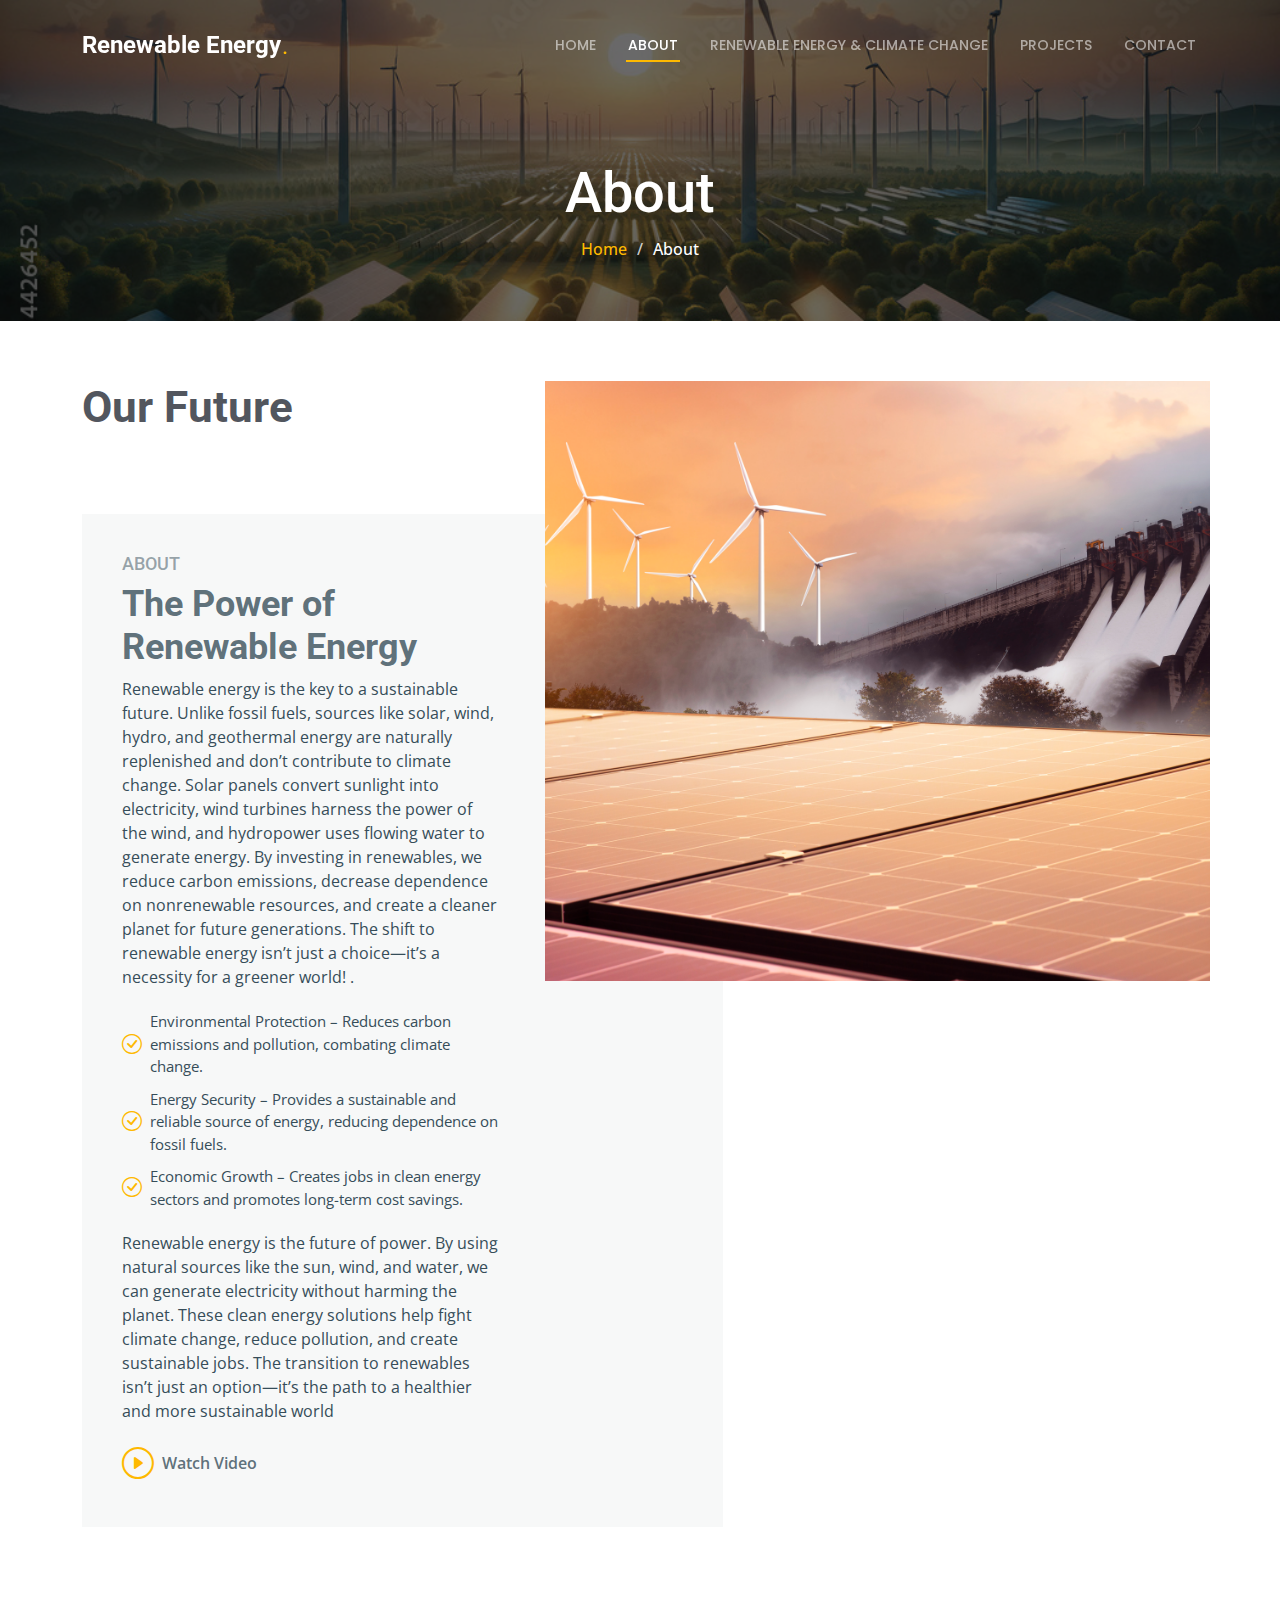
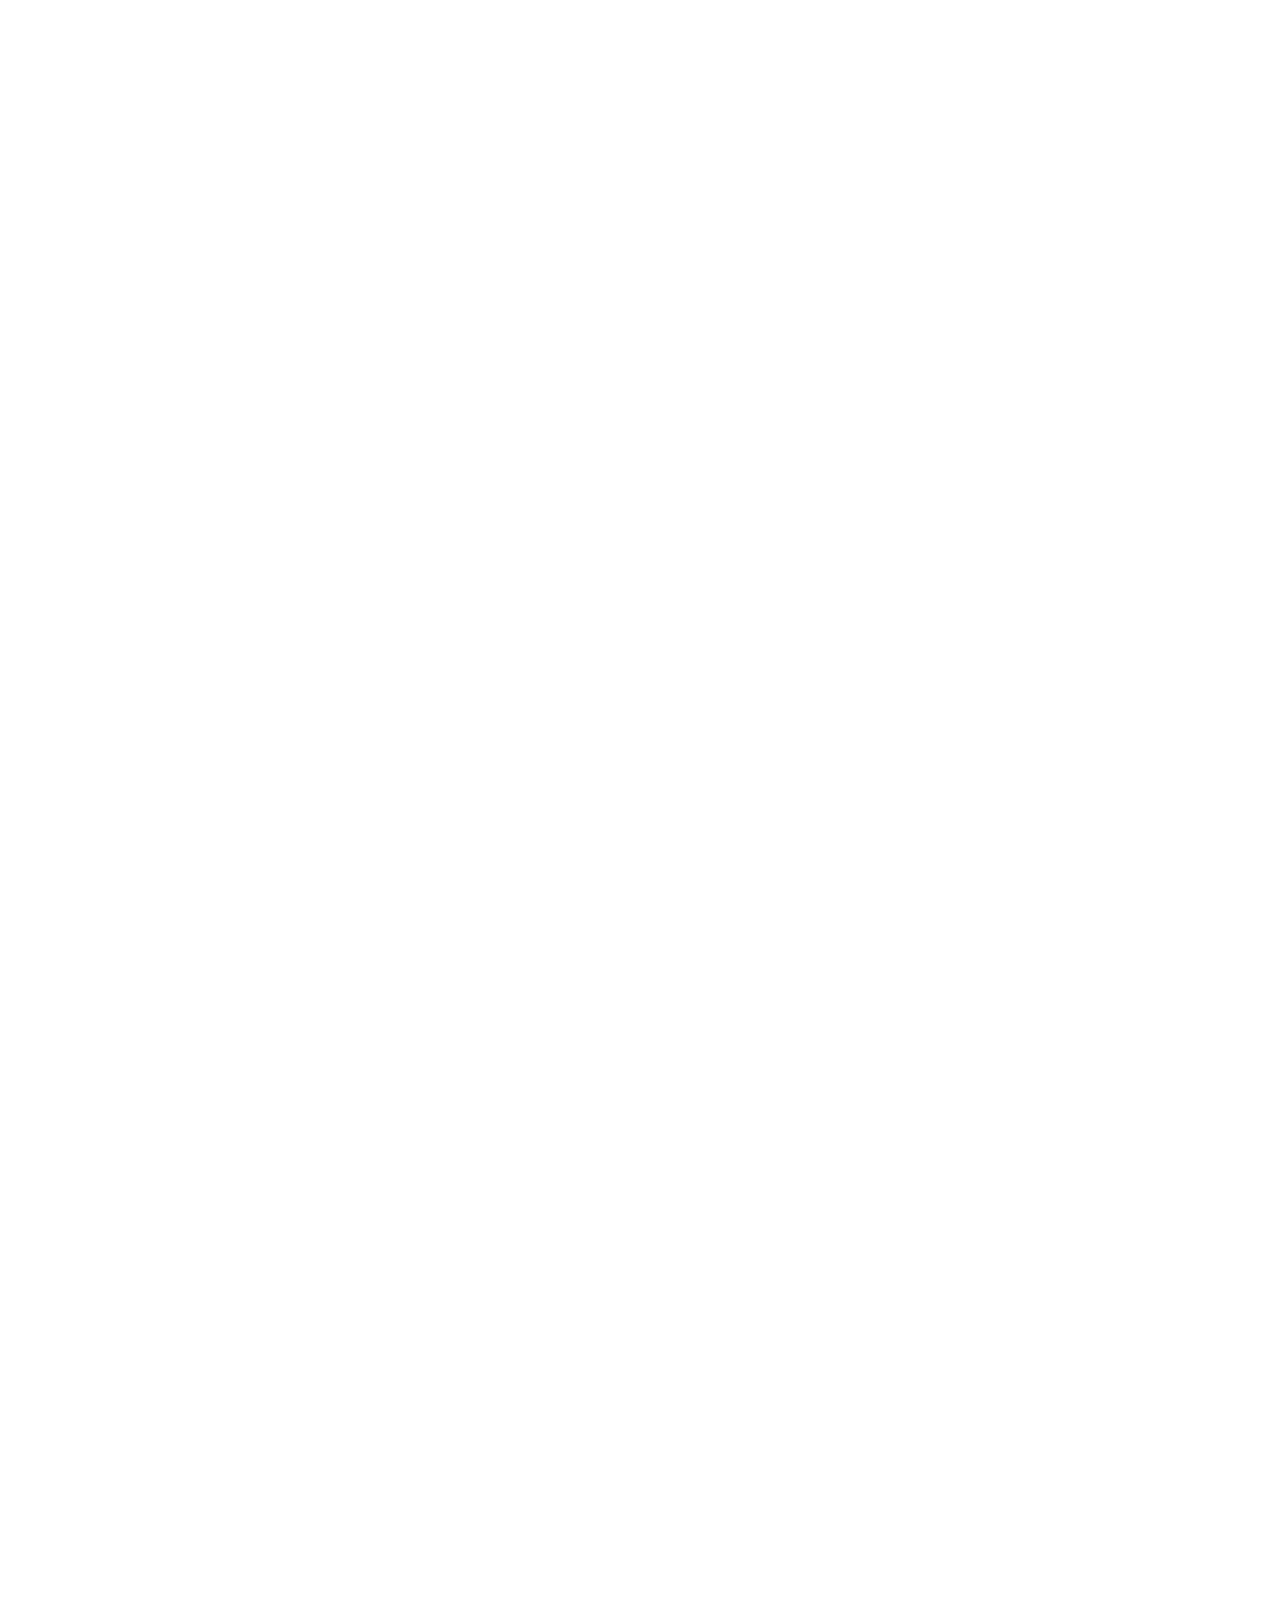
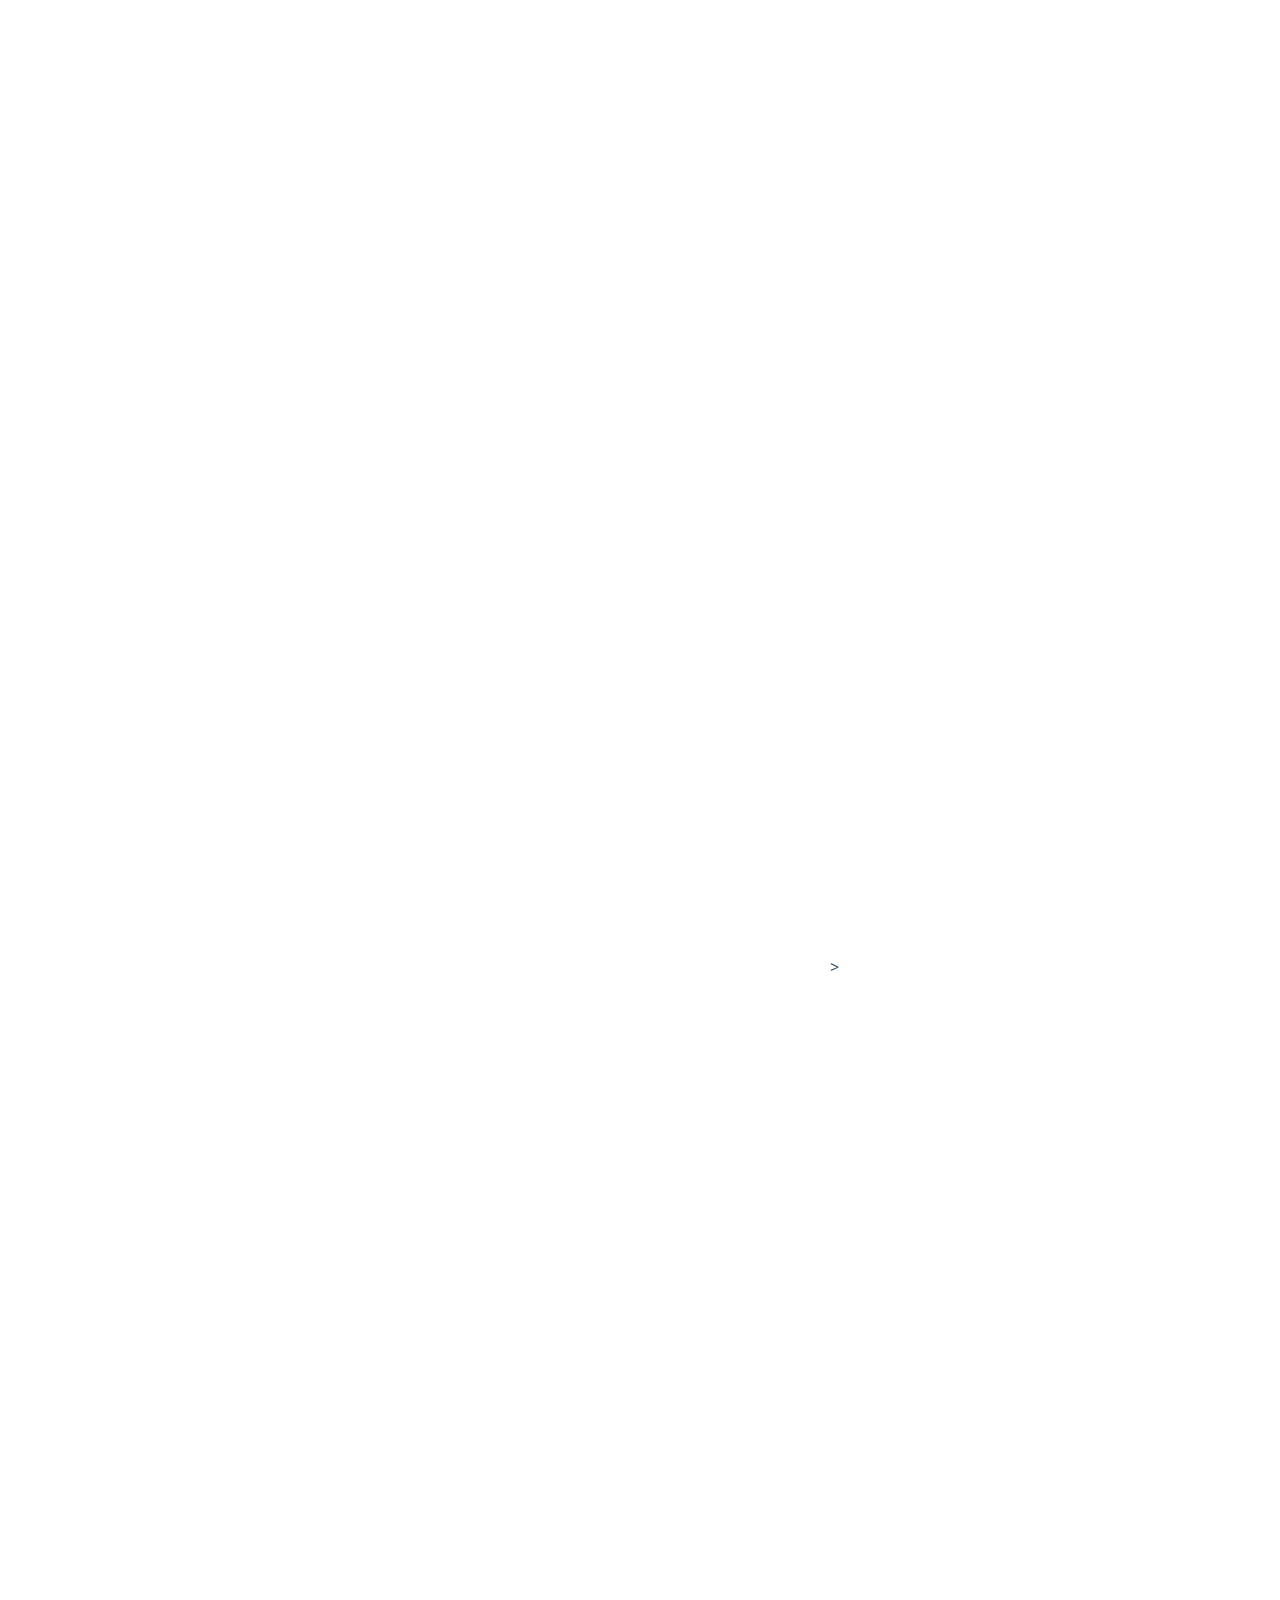
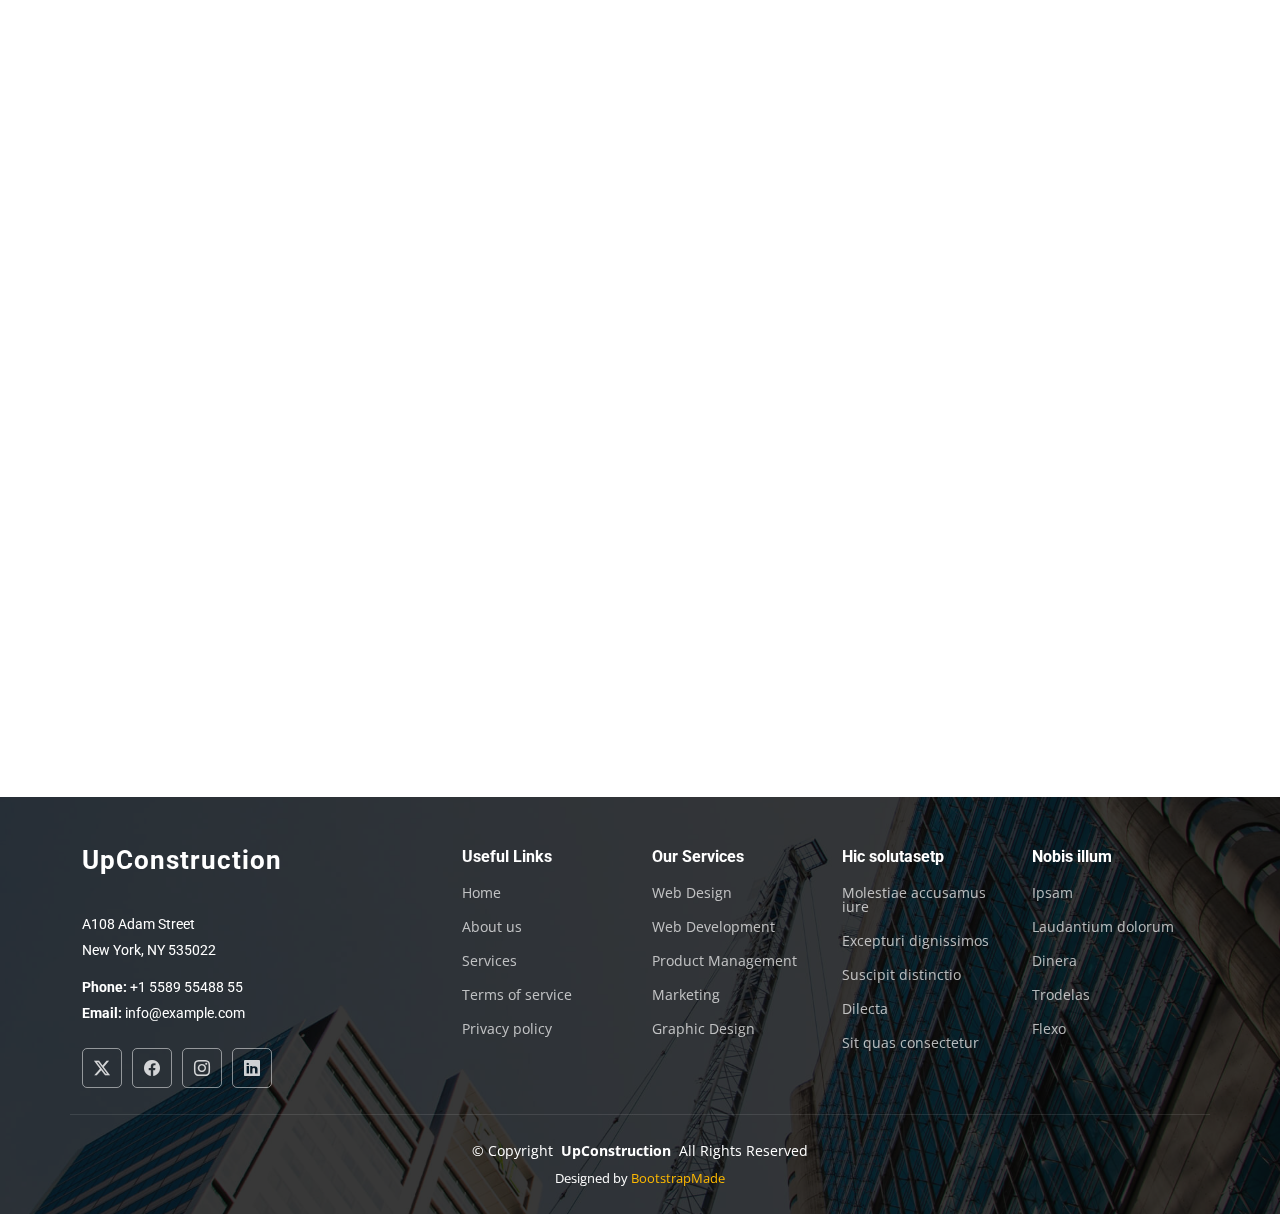
<file: Renewable_Energy&_Climate_Change/about.html>
<!DOCTYPE html>
<html lang="en">

<head>
  <meta charset="utf-8">
  <meta content="width=device-width, initial-scale=1.0" name="viewport">
  <title>About - UpConstruction Bootstrap Template</title>
  <meta name="description" content="">
  <meta name="keywords" content="">

  <!-- Favicons -->
  <link href="assets/img/favicon.png" rel="icon">
  <link href="assets/img/apple-touch-icon.png" rel="apple-touch-icon">

  <!-- Fonts -->
  <link href="https://fonts.googleapis.com" rel="preconnect">
  <link href="https://fonts.gstatic.com" rel="preconnect" crossorigin>
  <link href="https://fonts.googleapis.com/css2?family=Roboto:ital,wght@0,100;0,300;0,400;0,500;0,700;0,900;1,100;1,300;1,400;1,500;1,700;1,900&family=Open+Sans:ital,wght@0,300;0,400;0,500;0,600;0,700;0,800;1,300;1,400;1,500;1,600;1,700;1,800&family=Poppins:ital,wght@0,100;0,200;0,300;0,400;0,500;0,600;0,700;0,800;0,900;1,100;1,200;1,300;1,400;1,500;1,600;1,700;1,800;1,900&display=swap" rel="stylesheet">

  <!-- Vendor CSS Files -->
  <link href="assets/vendor/bootstrap/css/bootstrap.min.css" rel="stylesheet">
  <link href="assets/vendor/bootstrap-icons/bootstrap-icons.css" rel="stylesheet">
  <link href="assets/vendor/aos/aos.css" rel="stylesheet">
  <link href="assets/vendor/fontawesome-free/css/all.min.css" rel="stylesheet">
  <link href="assets/vendor/glightbox/css/glightbox.min.css" rel="stylesheet">
  <link href="assets/vendor/swiper/swiper-bundle.min.css" rel="stylesheet">

  <!-- Main CSS File -->
  <link href="assets/css/main.css" rel="stylesheet">

  <!-- =======================================================
  * Template Name: UpConstruction
  * Template URL: https://bootstrapmade.com/upconstruction-bootstrap-construction-website-template/
  * Updated: Aug 07 2024 with Bootstrap v5.3.3
  * Author: BootstrapMade.com
  * License: https://bootstrapmade.com/license/
  ======================================================== -->
</head>

<body class="about-page">

  <header id="header" class="header d-flex align-items-center fixed-top">
    <div class="container-fluid container-xl position-relative d-flex align-items-center justify-content-between">

      <a href="index.html" class="logo d-flex align-items-center">
        <!-- Uncomment the line below if you also wish to use an image logo -->
        <!-- <img src="assets/img/logo.png" alt=""> -->
        <h1 class="sitename">Renewable Energy</h1> <span>.</span>
      </a>

      <nav id="navmenu" class="navmenu">
        <ul>
          <li><a href="index.html">Home</a></li>
          <li><a href="about.html" class="active">About</a></li>
          <li><a href="climate-change.html">Renewable Energy & Climate Change</a></li>
          <li><a href="projects.html">Projects</a></li>
          <li><a href="contact.html">Contact</a></li>
        </ul>
        <i class="mobile-nav-toggle d-xl-none bi bi-list"></i>
      </nav>

    </div>
  </header>

  <main class="main">

    <!-- Page Title -->
    <div class="page-title dark-background" style="background-image: url(assets/img/newabout.jpg);">
      <div class="container position-relative">
        <h1>About</h1>
        <nav class="breadcrumbs">
          <ol>
            <li><a href="index.html">Home</a></li>
            <li class="current">About</li>
          </ol>
        </nav>
      </div>
    </div><!-- End Page Title -->

    <!-- About Section -->
    <section id="about" class="about section">

      <div class="container">

        <div class="row position-relative">

          <div class="col-lg-7 about-img" data-aos="zoom-out" data-aos-delay="200"><img src="assets/img/yadiii.jpg"></div>

          <div class="col-lg-7" data-aos="fade-up" data-aos-delay="100">
            <h2 class="inner-title">Our Future </h2>
            <div class="our-story">
              <h4>ABOUT</h4>
              <h3>The Power of Renewable Energy</h3>
              <p>Renewable energy is the key to a sustainable future. Unlike fossil fuels, sources like solar, wind,
                 hydro, and geothermal energy are naturally replenished and don’t contribute to climate change. Solar panels convert sunlight into electricity, wind turbines harness the power of the wind, and hydropower uses flowing water to generate energy. By investing in renewables, we reduce carbon emissions, decrease dependence on nonrenewable resources, and create a cleaner planet for future generations. 
                The shift to renewable energy isn’t just a choice—it’s a necessity for a greener world! .</p>
              <ul>
                <li><i class="bi bi-check-circle"></i> <span>Environmental Protection – Reduces carbon emissions and pollution, combating climate change.</span></li>
                <li><i class="bi bi-check-circle"></i> <span>Energy Security – Provides a sustainable and reliable source of energy, reducing dependence on fossil fuels.</span></li>
                <li><i class="bi bi-check-circle"></i> <span>Economic Growth – Creates jobs in clean energy sectors and promotes long-term cost savings.</span></li>
              </ul>
              <p>Renewable energy is the future of power. By using natural sources like the sun, wind, and water, we can generate electricity without harming the planet. These clean energy solutions help fight climate change, reduce pollution, and create sustainable jobs.
                The transition to renewables isn’t just an option—it’s the path to a healthier and more sustainable world</p>

              <div class="watch-video d-flex align-items-center position-relative">
                <i class="bi bi-play-circle"></i>
                <a href="https://youtu.be/1kUE0BZtTRc?si=fHwRK-qLiA1xHC3x" class="glightbox stretched-link">Watch Video</a>
              </div>
            </div>
          </div>

        </div>

      </div>

    </section><!-- /About Section -->

    <!-- Stats Counter Section -->
    <section id="stats-counter" class="stats-counter section">

      <!-- Section Title -->
      <div class="container section-title" data-aos="fade-up">
        <h2>Stats</h2>
        <p>Renewable energy plays a crucial role in fighting climate change by reducing greenhouse gas emissions and decreasing reliance on fossil fuels. As the world shifts to cleaner energy sources like solar, wind, and hydro, we can slow global warming, create sustainable jobs, and protect ecosystems for future generations.</p>
      </div><!-- End Section Title -->

      <div class="container" data-aos="fade-up" data-aos-delay="100">

        <div class="row gy-4">

          <div class="col-lg-3 col-md-6">
            <div class="stats-item d-flex align-items-center w-100 h-100">
              <i class="bi bi-emoji-smile color-blue flex-shrink-0"></i>
              <div>
                <span data-purecounter-start="0" data-purecounter-end="232" data-purecounter-duration="1" class="purecounter"></span>
                <p>Happy Clients</p>
              </div>
            </div>
          </div><!-- End Stats Item -->

          <div class="col-lg-3 col-md-6">
            <div class="stats-item d-flex align-items-center w-100 h-100">
              <i class="bi bi-journal-richtext color-orange flex-shrink-0"></i>
              <div>
                <span data-purecounter-start="0" data-purecounter-end="521" data-purecounter-duration="1" class="purecounter"></span>
                <p>Projects</p>
              </div>
            </div>
          </div><!-- End Stats Item -->

          <div class="col-lg-3 col-md-6">
            <div class="stats-item d-flex align-items-center w-100 h-100">
              <i class="bi bi-headset color-green flex-shrink-0"></i>
              <div>
                <span data-purecounter-start="0" data-purecounter-end="1463" data-purecounter-duration="1" class="purecounter"></span>
                <p>Hours Of Support</p>
              </div>
            </div>
          </div><!-- End Stats Item -->

          <div class="col-lg-3 col-md-6">
            <div class="stats-item d-flex align-items-center w-100 h-100">
              <i class="bi bi-people color-pink flex-shrink-0"></i>
              <div>
                <span data-purecounter-start="0" data-purecounter-end="15" data-purecounter-duration="1" class="purecounter"></span>
                <p>Hard Workers</p>
              </div>
            </div>
          </div><!-- End Stats Item -->

        </div>

      </div>

    </section><!-- /Stats Counter Section -->

    <!-- Alt Services Section -->
    <section id="alt-services" class="alt-services section">

      <div class="container">

        <div class="row justify-content-around gy-4">
          <div class="features-image col-lg-6" data-aos="fade-up" data-aos-delay="100"><img src="assets/img/construction1.jpeg" alt=""></div>

          <div class="col-lg-5 d-flex flex-column justify-content-center" data-aos="fade-up" data-aos-delay="200">
            <h3>The Importance Of Renewable Energy</h3>
            <p>The major importances of constructing renewable energy sources are:
              mitigating climate change by reducing greenhouse gas emissions, achieving energy independence by diversifying energy sources, creating economic opportunities through job creation in the clean energy sector, and improving air quality by reducing pollution from fossil fuels; essentially, 
             promoting a sustainable future by utilizing naturally replenished energy sources with minimal environmental impact.</p>

            <div class="icon-box d-flex position-relative" data-aos="fade-up" data-aos-delay="300">
              <img src="assets/img/ecology.png" width="30%" height="30%">
              <div style="margin: 20px;">
                <h4><a href="" class="stretched-link">Environmental benefits</a></h4>
                <p>Renewable energy sources like solar and wind power produce minimal to no greenhouse gas emissions, 
                  directly contributing to combating climate change and improving air quality.</p>
              </div>
            </div><!-- End Icon Box -->

            <div class="icon-box d-flex position-relative" data-aos="fade-up" data-aos-delay="400">
              <img src="assets/img/energy-saving.png" width="35%" height="35%">
              <div style="margin: 20px;">
                <h4><a href="" class="stretched-link">Energy security</a></h4>
                <p>By relying on locally available renewable resources,
                  countries can reduce dependence on imported fossil fuels, enhancing energy security and stability.</p>
              </div>
            </div><!-- End Icon Box -->

            <div class="icon-box d-flex position-relative" data-aos="fade-up" data-aos-delay="500">
              <img src="assets/img/graph.png" width="30%" height="30%">
              <div  style="margin: 20px;">
                <h4><a href="" class="stretched-link">Economic Growth</a></h4>
                <p>Developing and deploying renewable energy technologies creates new jobs in manufacturing,
                  installation, and maintenance, stimulating economic development.</p>
              </div>
            </div><!-- End Icon Box -->

            <div class="icon-box d-flex position-relative" data-aos="fade-up" data-aos-delay="600">
              <img src="assets/img/benefits.png" width="30%" height="30%">
              <div style="margin: 20px;">
                <h4><a href="" class="stretched-link">
                <h4><a href="" class="stretched-link">
                <h4><a href="" class="stretched-link">Public Health Benefit</a></h4>
                <p>Reducing air pollution from fossil fuel combustion can lead to improved public health outcomes.</p>
              </div>
            </div><!-- End Icon Box -->

          </div>
        </div>

      </div>

    </section><!-- /Alt Services Section -->

    <!-- Alt Services 2 Section -->
    <section id="alt-services-2" class="alt-services-2 section">

      <div class="container">

        <div class="row justify-content-around gy-4">

          <div class="col-lg-6 d-flex flex-column justify-content-center order-2 order-lg-1" data-aos="fade-up" data-aos-delay="100">
            <h3>About Renewable Energy</h3>
            <p>Renewable energy comes from natural sources like sunlight, wind, and water. Unlike fossil fuels, it produces little to no emissions, making it a key solution to climate change while ensuring a sustainable, cleaner future for both people and the planet.</p>

            <div class="row">

              <div class="col-lg-6 icon-box d-flex">
                <i class="bi bi-easel flex-shrink-0"></i>
                <div>
                  <h4>Reduces Carbon Emissions </h4>
                  <p>By replacing fossil fuels, renewable energy helps lower greenhouse gas emissions and slows climate change.

                  </p>
                </div>
              </div><!-- End Icon Box -->

              <div class="col-lg-6 icon-box d-flex">
                <i class="bi bi-patch-check flex-shrink-0"></i>
                <div>
                  <h4>Enhances Energy Security</h4>
                  <p>Utilizing local renewable resources decreases dependence on imported fuels, ensuring a stable energy supply.

                  </p>
                </div>
              </div><!-- End Icon Box -->

              <div class="col-lg-6 icon-box d-flex">
                <i class="bi bi-brightness-high flex-shrink-0"></i>
                <div>
                  <h4>Boosts Economic Growth </h4>
                  <p>The renewable energy industry creates millions of jobs and drives sustainable economic development.</p>
                </div>
              </div><!-- End Icon Box -->

              <div class="col-lg-6 icon-box d-flex">
                <i class="bi bi-brightness-high flex-shrink-0"></i>
                <div>
                  <h4></h4>
                  <p>Est voluptatem labore deleniti quis a delectus et. Saepe dolorem libero sit</p>
                </div>
              </div><!-- End Icon Box -->

            </div>

          </div>

          <div class="features-image col-lg-5 order-1 order-lg-2" data-aos="fade-up" data-aos-delay="200">
            <img src="assets/img/features-3-2.jpg" alt="">
          </div>

        </div>

      </div>

    </section><!-- /Alt Services 2 Section -->

    <!-- Team Section -->
    <section id="team" class="team section">

      <!-- Section Title -->
      <div class="container section-title" data-aos="fade-up">
        <h2>Team</h2>
        <p>TeamWork is Key in Succes</p>
      </div><!-- End Section Title -->

      <div class="container">

        <div class="row gy-5">

          <div class="col-lg-4 col-md-6 member" data-aos="fade-up" data-aos-delay="100">
            <div class="member-img">
              <img src="assets/img/IMG_20250310_151110.jpg" class="img-fluid" alt="" height="50%">
              <div class="social">
                <a href="#"><i class="bi bi-twitter-x"></i></a>
                <a href="#"><i class="bi bi-facebook"></i></a>
                <a href="#"><i class="bi bi-instagram"></i></a>
                <a href="#"><i class="bi bi-linkedin"></i></a>
              </div>
            </div>
            <div class="member-info text-center">
              <h4>Jephil T. Honasan</h4>
              <span>Developer</span>
              <p>Hi! I am a current College Student at Sorsogon State University - Bulan Campus</p>
            </div>
          </div><!-- End Team Member -->

          <div class="col-lg-4 col-md-6 member" data-aos="fade-up" data-aos-delay="200">
            <div class="member-img">
              <img src="assets/img/ivan.jpeg" class="img-fluid" alt="">
              <div class="social">
                <a href="#"><i class="bi bi-twitter-x"></i></a>
                <a href="#"><i class="bi bi-facebook"></i></a>
                <a href="#"><i class="bi bi-instagram"></i></a>
                <a href="#"><i class="bi bi-linkedin"></i></a>
              </div>
            </div>
            <div class="member-info text-center">
              <h4>Ivan Regalario</h4>
              <span>Developer</span>
              <p>Hi! I am a current College Student at Sorsogon State University - Bulan Campus</p>
            </div>
          </div><!-- End Team Member -->

          >

          <div class="col-lg-4 col-md-6 member" data-aos="fade-up" data-aos-delay="400">
            <div class="member-img">
              <img src="assets/img/received_1338537834124431.jpeg" class="img-fluid" alt="">
              <div class="social">
                <a href="#"><i class="bi bi-twitter-x"></i></a>
                <a href="#"><i class="bi bi-facebook"></i></a>
                <a href="#"><i class="bi bi-instagram"></i></a>
                <a href="#"><i class="bi bi-linkedin"></i></a>
              </div>
            </div>
            <div class="member-info text-center">
              <h4>Jane G. Corro</h4>
              <span>Developert</span>
              <p>Hi! I am a current College Student at Sorsogon State University - Bulan Campus</p>
            </div>
          </div><!-- End Team Member -->

          <div class="col-lg-4 col-md-6 member" data-aos="fade-up" data-aos-delay="500">
            <div class="member-img">
              <img src="assets/img/Picsart_25-03-09_14-28-21-251.jpg" class="img-fluid" alt="">
              <div class="social">
                <a href="#"><i class="bi bi-twitter-x"></i></a>
                <a href="#"><i class="bi bi-facebook"></i></a>
                <a href="#"><i class="bi bi-instagram"></i></a>
                <a href="#"><i class="bi bi-linkedin"></i></a>
              </div>
            </div>
            <div class="member-info text-center">
              <h4>Jorinna E. Espeña</h4>
              <span>Developert</span>
              <p>Hi! I am a current College Student at Sorsogon State University - Bulan Campus</p>
            </div>
          </div><!-- End Team Member -->

          

    </section><!-- /Team Section -->

    <!-- Testimonials Section -->
    <section id="testimonials" class="testimonials section">

      <!-- Section Title -->
      <div class="container section-title" data-aos="fade-up">
        <h2>Testimonials</h2>
        <p><i>Just a short introduction to ourselves </i></p>
      </div><!-- End Section Title -->

      <div class="container" data-aos="fade-up" data-aos-delay="100">

        <div class="swiper init-swiper">
          <script type="application/json" class="swiper-config">
            {
              "loop": true,
              "speed": 600,
              "autoplay": {
                "delay": 5000
              },
              "slidesPerView": "auto",
              "pagination": {
                "el": ".swiper-pagination",
                "type": "bullets",
                "clickable": true
              },
              "breakpoints": {
                "320": {
                  "slidesPerView": 1,
                  "spaceBetween": 40
                },
                "1200": {
                  "slidesPerView": 2,
                  "spaceBetween": 20
                }
              }
            }
          </script>
          <div class="swiper-wrapper">

            <div class="swiper-slide">
              <div class="testimonial-wrap">
                <div class="testimonial-item">
                  <img src="assets/img/IMG_20250310_151110.jpg" class="testimonial-img" alt="">
                  <h3>Jephil T. Honasan </h3>
                  <h4> Single </h4>
                  <div class="stars">
                    <i class="bi bi-star-fill"></i><i class="bi bi-star-fill"></i><i class="bi bi-star-fill"></i><i class="bi bi-star-fill"></i><i class="bi bi-star-fill"></i>
                  </div>
                  <p>
                    <i class="bi bi-quote quote-icon-left"></i>
                    <span>Finding someone to love !</span>
                    <i class="bi bi-quote quote-icon-right"></i>
                  </p>
                </div>
              </div>
            </div><!-- End testimonial item -->

            <div class="swiper-slide">
              <div class="testimonial-wrap">
                <div class="testimonial-item">
                  <img src="assets/img/ivan.jpeg" class="testimonial-img" alt="">
                  <h3>Ivan Regalario</h3>
                  <h4>Muslim</h4>
                  <div class="stars">
                    <i class="bi bi-star-fill"></i><i class="bi bi-star-fill"></i><i class="bi bi-star-fill"></i><i class="bi bi-star-fill"></i><i class="bi bi-star-fill"></i>
                  </div>
                  <p>
                    <i class="bi bi-quote quote-icon-left"></i>
                    <span>Big Family came true, 5 Children and 5 Wives.. Allahuakbar !!</span>
                    <i class="bi bi-quote quote-icon-right"></i>
                  </p>
                </div>
              </div>
            </div><!-- End testimonial item -->

            <div class="swiper-slide">
              <div class="testimonial-wrap">
                <div class="testimonial-item">
                  <img src="assets/img/received_1338537834124431.jpeg" class="testimonial-img" alt="">
                  <h3>Jane G. Corro</h3>
                  <h4>It's Complicated</h4>
                  <div class="stars">
                    <i class="bi bi-star-fill"></i><i class="bi bi-star-fill"></i><i class="bi bi-star-fill"></i><i class="bi bi-star-fill"></i><i class="bi bi-star-fill"></i>
                  </div>
                  <p>
                    <i class="bi bi-quote quote-icon-left"></i>
                    <span>Love will come in right place at the right time.</span>
                    <i class="bi bi-quote quote-icon-right"></i>
                  </p>
                </div>
              </div>
            </div><!-- End testimonial item -->

            <div class="swiper-slide">
              <div class="testimonial-wrap">
                <div class="testimonial-item">
                  <img src="assets/img/Picsart_25-03-09_14-28-21-251.jpg" class="testimonial-img" alt="">
                  <h3>Jorinna E. Espeña </h3>
                  <h4>Married</h4>
                  <div class="stars">
                    <i class="bi bi-star-fill"></i><i class="bi bi-star-fill"></i><i class="bi bi-star-fill"></i><i class="bi bi-star-fill"></i><i class="bi bi-star-fill"></i>
                  </div>
                  <p>
                    <i class="bi bi-quote quote-icon-left"></i>
                    <span>Happy living along with 4 Kids and new husband.</span>
                    <i class="bi bi-quote quote-icon-right"></i>
                  </p>
                </div>
              </div>
            </div><!-- End testimonial item -->

           

          </div>
          <div class="swiper-pagination"></div>
        </div>

      </div>

    </section><!-- /Testimonials Section -->

  </main>

  <footer id="footer" class="footer dark-background">

    <div class="container footer-top">
      <div class="row gy-4">
        <div class="col-lg-4 col-md-6 footer-about">
          <a href="index.html" class="logo d-flex align-items-center">
            <span class="sitename">UpConstruction</span>
          </a>
          <div class="footer-contact pt-3">
            <p>A108 Adam Street</p>
            <p>New York, NY 535022</p>
            <p class="mt-3"><strong>Phone:</strong> <span>+1 5589 55488 55</span></p>
            <p><strong>Email:</strong> <span>info@example.com</span></p>
          </div>
          <div class="social-links d-flex mt-4">
            <a href=""><i class="bi bi-twitter-x"></i></a>
            <a href=""><i class="bi bi-facebook"></i></a>
            <a href=""><i class="bi bi-instagram"></i></a>
            <a href=""><i class="bi bi-linkedin"></i></a>
          </div>
        </div>

        <div class="col-lg-2 col-md-3 footer-links">
          <h4>Useful Links</h4>
          <ul>
            <li><a href="#">Home</a></li>
            <li><a href="#">About us</a></li>
            <li><a href="#">Services</a></li>
            <li><a href="#">Terms of service</a></li>
            <li><a href="#">Privacy policy</a></li>
          </ul>
        </div>

        <div class="col-lg-2 col-md-3 footer-links">
          <h4>Our Services</h4>
          <ul>
            <li><a href="#">Web Design</a></li>
            <li><a href="#">Web Development</a></li>
            <li><a href="#">Product Management</a></li>
            <li><a href="#">Marketing</a></li>
            <li><a href="#">Graphic Design</a></li>
          </ul>
        </div>

        <div class="col-lg-2 col-md-3 footer-links">
          <h4>Hic solutasetp</h4>
          <ul>
            <li><a href="#">Molestiae accusamus iure</a></li>
            <li><a href="#">Excepturi dignissimos</a></li>
            <li><a href="#">Suscipit distinctio</a></li>
            <li><a href="#">Dilecta</a></li>
            <li><a href="#">Sit quas consectetur</a></li>
          </ul>
        </div>

        <div class="col-lg-2 col-md-3 footer-links">
          <h4>Nobis illum</h4>
          <ul>
            <li><a href="#">Ipsam</a></li>
            <li><a href="#">Laudantium dolorum</a></li>
            <li><a href="#">Dinera</a></li>
            <li><a href="#">Trodelas</a></li>
            <li><a href="#">Flexo</a></li>
          </ul>
        </div>

      </div>
    </div>

    <div class="container copyright text-center mt-4">
      <p>© <span>Copyright</span> <strong class="px-1 sitename">UpConstruction</strong> <span>All Rights Reserved</span></p>
      <div class="credits">
        <!-- All the links in the footer should remain intact. -->
        <!-- You can delete the links only if you've purchased the pro version. -->
        <!-- Licensing information: https://bootstrapmade.com/license/ -->
        <!-- Purchase the pro version with working PHP/AJAX contact form: [buy-url] -->
        Designed by <a href="https://bootstrapmade.com/">BootstrapMade</a>
      </div>
    </div>

  </footer>

  <!-- Scroll Top -->
  <a href="#" id="scroll-top" class="scroll-top d-flex align-items-center justify-content-center"><i class="bi bi-arrow-up-short"></i></a>

  <!-- Preloader -->
  <div id="preloader"></div>

  <!-- Vendor JS Files -->
  <script src="assets/vendor/bootstrap/js/bootstrap.bundle.min.js"></script>
  <script src="assets/vendor/php-email-form/validate.js"></script>
  <script src="assets/vendor/aos/aos.js"></script>
  <script src="assets/vendor/glightbox/js/glightbox.min.js"></script>
  <script src="assets/vendor/imagesloaded/imagesloaded.pkgd.min.js"></script>
  <script src="assets/vendor/isotope-layout/isotope.pkgd.min.js"></script>
  <script src="assets/vendor/swiper/swiper-bundle.min.js"></script>
  <script src="assets/vendor/purecounter/purecounter_vanilla.js"></script>

  <!-- Main JS File -->
  <script src="assets/js/main.js"></script>

</body>

</html>
</file>
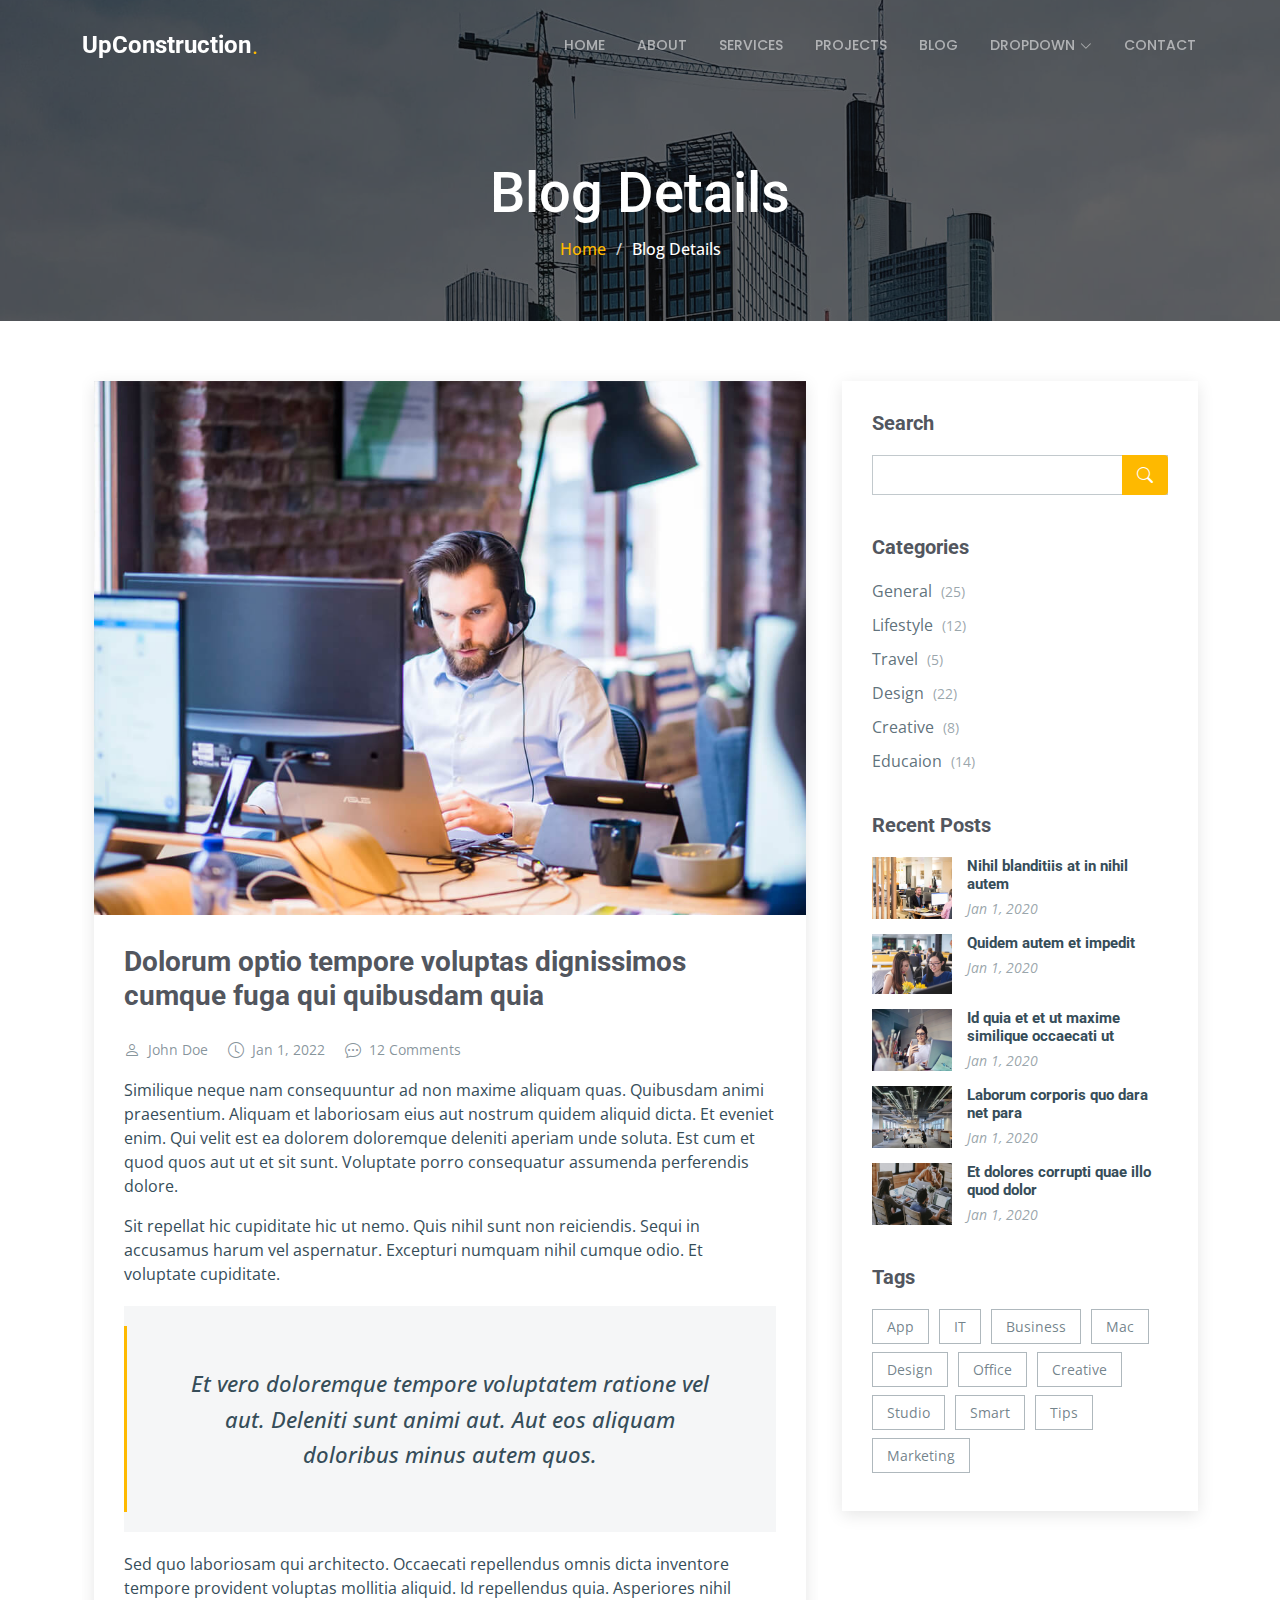
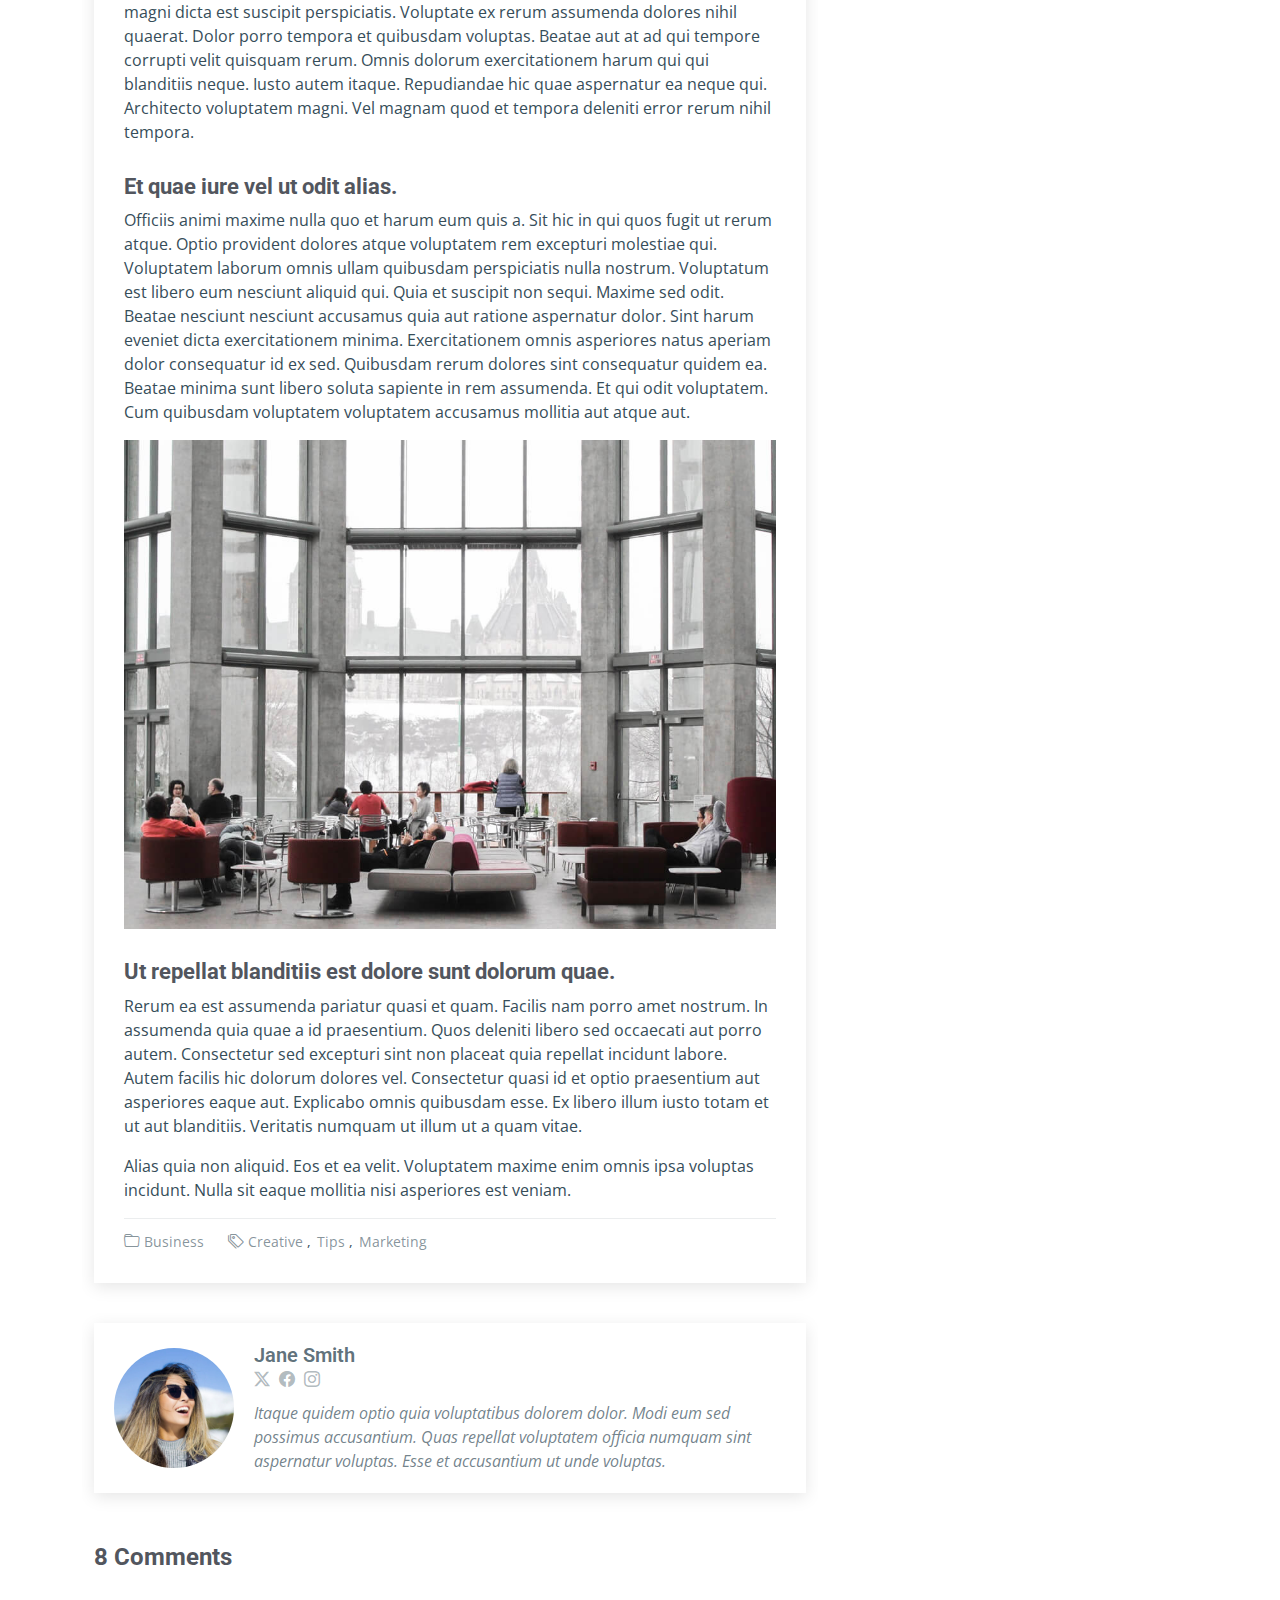
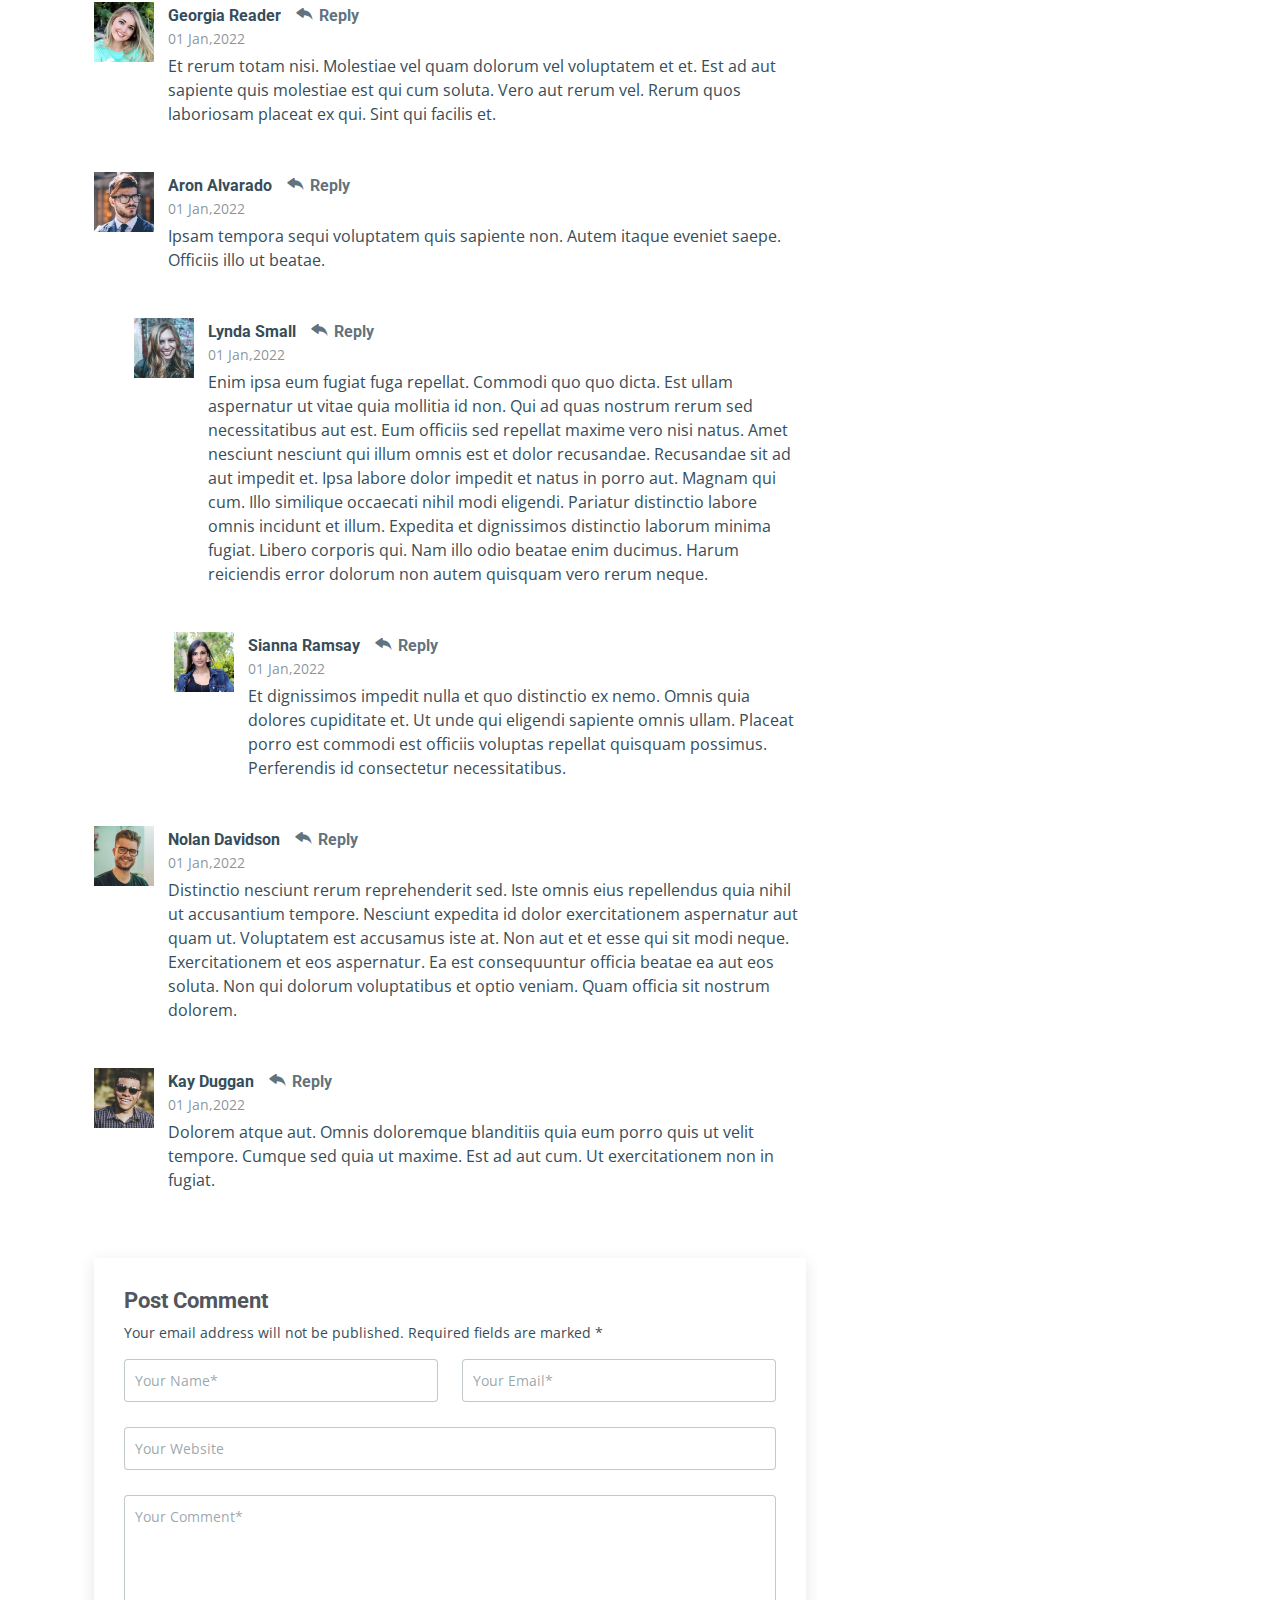
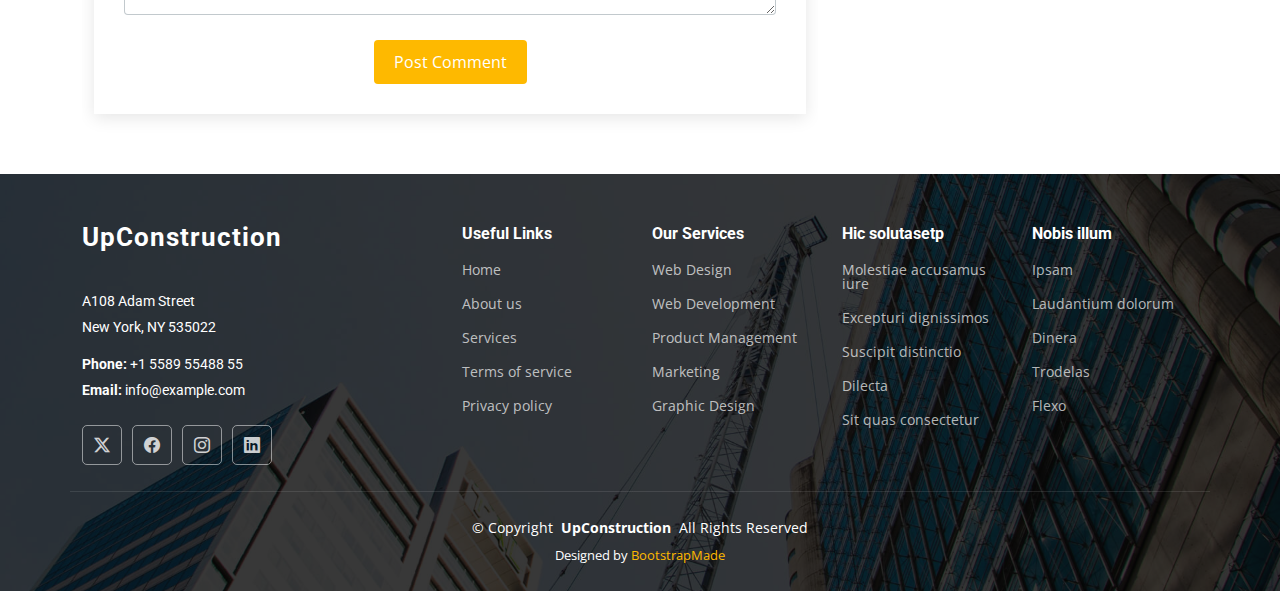
<file: Renewable_Energy&_Climate_Change/blog-details.html>
<!DOCTYPE html>
<html lang="en">

<head>
  <meta charset="utf-8">
  <meta content="width=device-width, initial-scale=1.0" name="viewport">
  <title>Blog Details - UpConstruction Bootstrap Template</title>
  <meta name="description" content="">
  <meta name="keywords" content="">

  <!-- Favicons -->
  <link href="assets/img/favicon.png" rel="icon">
  <link href="assets/img/apple-touch-icon.png" rel="apple-touch-icon">

  <!-- Fonts -->
  <link href="https://fonts.googleapis.com" rel="preconnect">
  <link href="https://fonts.gstatic.com" rel="preconnect" crossorigin>
  <link href="https://fonts.googleapis.com/css2?family=Roboto:ital,wght@0,100;0,300;0,400;0,500;0,700;0,900;1,100;1,300;1,400;1,500;1,700;1,900&family=Open+Sans:ital,wght@0,300;0,400;0,500;0,600;0,700;0,800;1,300;1,400;1,500;1,600;1,700;1,800&family=Poppins:ital,wght@0,100;0,200;0,300;0,400;0,500;0,600;0,700;0,800;0,900;1,100;1,200;1,300;1,400;1,500;1,600;1,700;1,800;1,900&display=swap" rel="stylesheet">

  <!-- Vendor CSS Files -->
  <link href="assets/vendor/bootstrap/css/bootstrap.min.css" rel="stylesheet">
  <link href="assets/vendor/bootstrap-icons/bootstrap-icons.css" rel="stylesheet">
  <link href="assets/vendor/aos/aos.css" rel="stylesheet">
  <link href="assets/vendor/fontawesome-free/css/all.min.css" rel="stylesheet">
  <link href="assets/vendor/glightbox/css/glightbox.min.css" rel="stylesheet">
  <link href="assets/vendor/swiper/swiper-bundle.min.css" rel="stylesheet">

  <!-- Main CSS File -->
  <link href="assets/css/main.css" rel="stylesheet">

  <!-- =======================================================
  * Template Name: UpConstruction
  * Template URL: https://bootstrapmade.com/upconstruction-bootstrap-construction-website-template/
  * Updated: Aug 07 2024 with Bootstrap v5.3.3
  * Author: BootstrapMade.com
  * License: https://bootstrapmade.com/license/
  ======================================================== -->
</head>

<body class="blog-details-page">

  <header id="header" class="header d-flex align-items-center fixed-top">
    <div class="container-fluid container-xl position-relative d-flex align-items-center justify-content-between">

      <a href="index.html" class="logo d-flex align-items-center">
        <!-- Uncomment the line below if you also wish to use an image logo -->
        <!-- <img src="assets/img/logo.png" alt=""> -->
        <h1 class="sitename">UpConstruction</h1> <span>.</span>
      </a>

      <nav id="navmenu" class="navmenu">
        <ul>
          <li><a href="index.html">Home</a></li>
          <li><a href="about.html">About</a></li>
          <li><a href="services.html">Services</a></li>
          <li><a href="projects.html">Projects</a></li>
          <li><a href="blog.html">Blog</a></li>
          <li class="dropdown"><a href="#"><span>Dropdown</span> <i class="bi bi-chevron-down toggle-dropdown"></i></a>
            <ul>
              <li><a href="#">Dropdown 1</a></li>
              <li class="dropdown"><a href="#"><span>Deep Dropdown</span> <i class="bi bi-chevron-down toggle-dropdown"></i></a>
                <ul>
                  <li><a href="#">Deep Dropdown 1</a></li>
                  <li><a href="#">Deep Dropdown 2</a></li>
                  <li><a href="#">Deep Dropdown 3</a></li>
                  <li><a href="#">Deep Dropdown 4</a></li>
                  <li><a href="#">Deep Dropdown 5</a></li>
                </ul>
              </li>
              <li><a href="#">Dropdown 2</a></li>
              <li><a href="#">Dropdown 3</a></li>
              <li><a href="#">Dropdown 4</a></li>
            </ul>
          </li>
          <li><a href="contact.html">Contact</a></li>
        </ul>
        <i class="mobile-nav-toggle d-xl-none bi bi-list"></i>
      </nav>

    </div>
  </header>

  <main class="main">

    <!-- Page Title -->
    <div class="page-title dark-background" style="background-image: url(assets/img/page-title-bg.jpg);">
      <div class="container position-relative">
        <h1>Blog Details</h1>
        <nav class="breadcrumbs">
          <ol>
            <li><a href="index.html">Home</a></li>
            <li class="current">Blog Details</li>
          </ol>
        </nav>
      </div>
    </div><!-- End Page Title -->

    <div class="container">
      <div class="row">

        <div class="col-lg-8">

          <!-- Blog Details Section -->
          <section id="blog-details" class="blog-details section">
            <div class="container">

              <article class="article">

                <div class="post-img">
                  <img src="assets/img/blog/blog-1.jpg" alt="" class="img-fluid">
                </div>

                <h2 class="title">Dolorum optio tempore voluptas dignissimos cumque fuga qui quibusdam quia</h2>

                <div class="meta-top">
                  <ul>
                    <li class="d-flex align-items-center"><i class="bi bi-person"></i> <a href="blog-details.html">John Doe</a></li>
                    <li class="d-flex align-items-center"><i class="bi bi-clock"></i> <a href="blog-details.html"><time datetime="2020-01-01">Jan 1, 2022</time></a></li>
                    <li class="d-flex align-items-center"><i class="bi bi-chat-dots"></i> <a href="blog-details.html">12 Comments</a></li>
                  </ul>
                </div><!-- End meta top -->

                <div class="content">
                  <p>
                    Similique neque nam consequuntur ad non maxime aliquam quas. Quibusdam animi praesentium. Aliquam et laboriosam eius aut nostrum quidem aliquid dicta.
                    Et eveniet enim. Qui velit est ea dolorem doloremque deleniti aperiam unde soluta. Est cum et quod quos aut ut et sit sunt. Voluptate porro consequatur assumenda perferendis dolore.
                  </p>

                  <p>
                    Sit repellat hic cupiditate hic ut nemo. Quis nihil sunt non reiciendis. Sequi in accusamus harum vel aspernatur. Excepturi numquam nihil cumque odio. Et voluptate cupiditate.
                  </p>

                  <blockquote>
                    <p>
                      Et vero doloremque tempore voluptatem ratione vel aut. Deleniti sunt animi aut. Aut eos aliquam doloribus minus autem quos.
                    </p>
                  </blockquote>

                  <p>
                    Sed quo laboriosam qui architecto. Occaecati repellendus omnis dicta inventore tempore provident voluptas mollitia aliquid. Id repellendus quia. Asperiores nihil magni dicta est suscipit perspiciatis. Voluptate ex rerum assumenda dolores nihil quaerat.
                    Dolor porro tempora et quibusdam voluptas. Beatae aut at ad qui tempore corrupti velit quisquam rerum. Omnis dolorum exercitationem harum qui qui blanditiis neque.
                    Iusto autem itaque. Repudiandae hic quae aspernatur ea neque qui. Architecto voluptatem magni. Vel magnam quod et tempora deleniti error rerum nihil tempora.
                  </p>

                  <h3>Et quae iure vel ut odit alias.</h3>
                  <p>
                    Officiis animi maxime nulla quo et harum eum quis a. Sit hic in qui quos fugit ut rerum atque. Optio provident dolores atque voluptatem rem excepturi molestiae qui. Voluptatem laborum omnis ullam quibusdam perspiciatis nulla nostrum. Voluptatum est libero eum nesciunt aliquid qui.
                    Quia et suscipit non sequi. Maxime sed odit. Beatae nesciunt nesciunt accusamus quia aut ratione aspernatur dolor. Sint harum eveniet dicta exercitationem minima. Exercitationem omnis asperiores natus aperiam dolor consequatur id ex sed. Quibusdam rerum dolores sint consequatur quidem ea.
                    Beatae minima sunt libero soluta sapiente in rem assumenda. Et qui odit voluptatem. Cum quibusdam voluptatem voluptatem accusamus mollitia aut atque aut.
                  </p>
                  <img src="assets/img/blog/blog-inside-post.jpg" class="img-fluid" alt="">

                  <h3>Ut repellat blanditiis est dolore sunt dolorum quae.</h3>
                  <p>
                    Rerum ea est assumenda pariatur quasi et quam. Facilis nam porro amet nostrum. In assumenda quia quae a id praesentium. Quos deleniti libero sed occaecati aut porro autem. Consectetur sed excepturi sint non placeat quia repellat incidunt labore. Autem facilis hic dolorum dolores vel.
                    Consectetur quasi id et optio praesentium aut asperiores eaque aut. Explicabo omnis quibusdam esse. Ex libero illum iusto totam et ut aut blanditiis. Veritatis numquam ut illum ut a quam vitae.
                  </p>
                  <p>
                    Alias quia non aliquid. Eos et ea velit. Voluptatem maxime enim omnis ipsa voluptas incidunt. Nulla sit eaque mollitia nisi asperiores est veniam.
                  </p>

                </div><!-- End post content -->

                <div class="meta-bottom">
                  <i class="bi bi-folder"></i>
                  <ul class="cats">
                    <li><a href="#">Business</a></li>
                  </ul>

                  <i class="bi bi-tags"></i>
                  <ul class="tags">
                    <li><a href="#">Creative</a></li>
                    <li><a href="#">Tips</a></li>
                    <li><a href="#">Marketing</a></li>
                  </ul>
                </div><!-- End meta bottom -->

              </article>

            </div>
          </section><!-- /Blog Details Section -->

          <!-- Blog Author Section -->
          <section id="blog-author" class="blog-author section">

            <div class="container">
              <div class="author-container d-flex align-items-center">
                <img src="assets/img/blog/blog-author.jpg" class="rounded-circle flex-shrink-0" alt="">
                <div>
                  <h4>Jane Smith</h4>
                  <div class="social-links">
                    <a href="https://x.com/#"><i class="bi bi-twitter-x"></i></a>
                    <a href="https://facebook.com/#"><i class="bi bi-facebook"></i></a>
                    <a href="https://instagram.com/#"><i class="biu bi-instagram"></i></a>
                  </div>
                  <p>
                    Itaque quidem optio quia voluptatibus dolorem dolor. Modi eum sed possimus accusantium. Quas repellat voluptatem officia numquam sint aspernatur voluptas. Esse et accusantium ut unde voluptas.
                  </p>
                </div>
              </div>
            </div>

          </section><!-- /Blog Author Section -->

          <!-- Blog Comments Section -->
          <section id="blog-comments" class="blog-comments section">

            <div class="container">

              <h4 class="comments-count">8 Comments</h4>

              <div id="comment-1" class="comment">
                <div class="d-flex">
                  <div class="comment-img"><img src="assets/img/blog/comments-1.jpg" alt=""></div>
                  <div>
                    <h5><a href="">Georgia Reader</a> <a href="#" class="reply"><i class="bi bi-reply-fill"></i> Reply</a></h5>
                    <time datetime="2020-01-01">01 Jan,2022</time>
                    <p>
                      Et rerum totam nisi. Molestiae vel quam dolorum vel voluptatem et et. Est ad aut sapiente quis molestiae est qui cum soluta.
                      Vero aut rerum vel. Rerum quos laboriosam placeat ex qui. Sint qui facilis et.
                    </p>
                  </div>
                </div>
              </div><!-- End comment #1 -->

              <div id="comment-2" class="comment">
                <div class="d-flex">
                  <div class="comment-img"><img src="assets/img/blog/comments-2.jpg" alt=""></div>
                  <div>
                    <h5><a href="">Aron Alvarado</a> <a href="#" class="reply"><i class="bi bi-reply-fill"></i> Reply</a></h5>
                    <time datetime="2020-01-01">01 Jan,2022</time>
                    <p>
                      Ipsam tempora sequi voluptatem quis sapiente non. Autem itaque eveniet saepe. Officiis illo ut beatae.
                    </p>
                  </div>
                </div>

                <div id="comment-reply-1" class="comment comment-reply">
                  <div class="d-flex">
                    <div class="comment-img"><img src="assets/img/blog/comments-3.jpg" alt=""></div>
                    <div>
                      <h5><a href="">Lynda Small</a> <a href="#" class="reply"><i class="bi bi-reply-fill"></i> Reply</a></h5>
                      <time datetime="2020-01-01">01 Jan,2022</time>
                      <p>
                        Enim ipsa eum fugiat fuga repellat. Commodi quo quo dicta. Est ullam aspernatur ut vitae quia mollitia id non. Qui ad quas nostrum rerum sed necessitatibus aut est. Eum officiis sed repellat maxime vero nisi natus. Amet nesciunt nesciunt qui illum omnis est et dolor recusandae.

                        Recusandae sit ad aut impedit et. Ipsa labore dolor impedit et natus in porro aut. Magnam qui cum. Illo similique occaecati nihil modi eligendi. Pariatur distinctio labore omnis incidunt et illum. Expedita et dignissimos distinctio laborum minima fugiat.

                        Libero corporis qui. Nam illo odio beatae enim ducimus. Harum reiciendis error dolorum non autem quisquam vero rerum neque.
                      </p>
                    </div>
                  </div>

                  <div id="comment-reply-2" class="comment comment-reply">
                    <div class="d-flex">
                      <div class="comment-img"><img src="assets/img/blog/comments-4.jpg" alt=""></div>
                      <div>
                        <h5><a href="">Sianna Ramsay</a> <a href="#" class="reply"><i class="bi bi-reply-fill"></i> Reply</a></h5>
                        <time datetime="2020-01-01">01 Jan,2022</time>
                        <p>
                          Et dignissimos impedit nulla et quo distinctio ex nemo. Omnis quia dolores cupiditate et. Ut unde qui eligendi sapiente omnis ullam. Placeat porro est commodi est officiis voluptas repellat quisquam possimus. Perferendis id consectetur necessitatibus.
                        </p>
                      </div>
                    </div>

                  </div><!-- End comment reply #2-->

                </div><!-- End comment reply #1-->

              </div><!-- End comment #2-->

              <div id="comment-3" class="comment">
                <div class="d-flex">
                  <div class="comment-img"><img src="assets/img/blog/comments-5.jpg" alt=""></div>
                  <div>
                    <h5><a href="">Nolan Davidson</a> <a href="#" class="reply"><i class="bi bi-reply-fill"></i> Reply</a></h5>
                    <time datetime="2020-01-01">01 Jan,2022</time>
                    <p>
                      Distinctio nesciunt rerum reprehenderit sed. Iste omnis eius repellendus quia nihil ut accusantium tempore. Nesciunt expedita id dolor exercitationem aspernatur aut quam ut. Voluptatem est accusamus iste at.
                      Non aut et et esse qui sit modi neque. Exercitationem et eos aspernatur. Ea est consequuntur officia beatae ea aut eos soluta. Non qui dolorum voluptatibus et optio veniam. Quam officia sit nostrum dolorem.
                    </p>
                  </div>
                </div>

              </div><!-- End comment #3 -->

              <div id="comment-4" class="comment">
                <div class="d-flex">
                  <div class="comment-img"><img src="assets/img/blog/comments-6.jpg" alt=""></div>
                  <div>
                    <h5><a href="">Kay Duggan</a> <a href="#" class="reply"><i class="bi bi-reply-fill"></i> Reply</a></h5>
                    <time datetime="2020-01-01">01 Jan,2022</time>
                    <p>
                      Dolorem atque aut. Omnis doloremque blanditiis quia eum porro quis ut velit tempore. Cumque sed quia ut maxime. Est ad aut cum. Ut exercitationem non in fugiat.
                    </p>
                  </div>
                </div>

              </div><!-- End comment #4 -->

            </div>

          </section><!-- /Blog Comments Section -->

          <!-- Comment Form Section -->
          <section id="comment-form" class="comment-form section">
            <div class="container">

              <form action="">

                <h4>Post Comment</h4>
                <p>Your email address will not be published. Required fields are marked * </p>
                <div class="row">
                  <div class="col-md-6 form-group">
                    <input name="name" type="text" class="form-control" placeholder="Your Name*">
                  </div>
                  <div class="col-md-6 form-group">
                    <input name="email" type="text" class="form-control" placeholder="Your Email*">
                  </div>
                </div>
                <div class="row">
                  <div class="col form-group">
                    <input name="website" type="text" class="form-control" placeholder="Your Website">
                  </div>
                </div>
                <div class="row">
                  <div class="col form-group">
                    <textarea name="comment" class="form-control" placeholder="Your Comment*"></textarea>
                  </div>
                </div>

                <div class="text-center">
                  <button type="submit" class="btn btn-primary">Post Comment</button>
                </div>

              </form>

            </div>
          </section><!-- /Comment Form Section -->

        </div>

        <div class="col-lg-4 sidebar">

          <div class="widgets-container">

            <!-- Search Widget -->
            <div class="search-widget widget-item">

              <h3 class="widget-title">Search</h3>
              <form action="">
                <input type="text">
                <button type="submit" title="Search"><i class="bi bi-search"></i></button>
              </form>

            </div><!--/Search Widget -->

            <!-- Categories Widget -->
            <div class="categories-widget widget-item">

              <h3 class="widget-title">Categories</h3>
              <ul class="mt-3">
                <li><a href="#">General <span>(25)</span></a></li>
                <li><a href="#">Lifestyle <span>(12)</span></a></li>
                <li><a href="#">Travel <span>(5)</span></a></li>
                <li><a href="#">Design <span>(22)</span></a></li>
                <li><a href="#">Creative <span>(8)</span></a></li>
                <li><a href="#">Educaion <span>(14)</span></a></li>
              </ul>

            </div><!--/Categories Widget -->

            <!-- Recent Posts Widget -->
            <div class="recent-posts-widget widget-item">

              <h3 class="widget-title">Recent Posts</h3>

              <div class="post-item">
                <img src="assets/img/blog/blog-recent-1.jpg" alt="" class="flex-shrink-0">
                <div>
                  <h4><a href="blog-details.html">Nihil blanditiis at in nihil autem</a></h4>
                  <time datetime="2020-01-01">Jan 1, 2020</time>
                </div>
              </div><!-- End recent post item-->

              <div class="post-item">
                <img src="assets/img/blog/blog-recent-2.jpg" alt="" class="flex-shrink-0">
                <div>
                  <h4><a href="blog-details.html">Quidem autem et impedit</a></h4>
                  <time datetime="2020-01-01">Jan 1, 2020</time>
                </div>
              </div><!-- End recent post item-->

              <div class="post-item">
                <img src="assets/img/blog/blog-recent-3.jpg" alt="" class="flex-shrink-0">
                <div>
                  <h4><a href="blog-details.html">Id quia et et ut maxime similique occaecati ut</a></h4>
                  <time datetime="2020-01-01">Jan 1, 2020</time>
                </div>
              </div><!-- End recent post item-->

              <div class="post-item">
                <img src="assets/img/blog/blog-recent-4.jpg" alt="" class="flex-shrink-0">
                <div>
                  <h4><a href="blog-details.html">Laborum corporis quo dara net para</a></h4>
                  <time datetime="2020-01-01">Jan 1, 2020</time>
                </div>
              </div><!-- End recent post item-->

              <div class="post-item">
                <img src="assets/img/blog/blog-recent-5.jpg" alt="" class="flex-shrink-0">
                <div>
                  <h4><a href="blog-details.html">Et dolores corrupti quae illo quod dolor</a></h4>
                  <time datetime="2020-01-01">Jan 1, 2020</time>
                </div>
              </div><!-- End recent post item-->

            </div><!--/Recent Posts Widget -->

            <!-- Tags Widget -->
            <div class="tags-widget widget-item">

              <h3 class="widget-title">Tags</h3>
              <ul>
                <li><a href="#">App</a></li>
                <li><a href="#">IT</a></li>
                <li><a href="#">Business</a></li>
                <li><a href="#">Mac</a></li>
                <li><a href="#">Design</a></li>
                <li><a href="#">Office</a></li>
                <li><a href="#">Creative</a></li>
                <li><a href="#">Studio</a></li>
                <li><a href="#">Smart</a></li>
                <li><a href="#">Tips</a></li>
                <li><a href="#">Marketing</a></li>
              </ul>

            </div><!--/Tags Widget -->

          </div>

        </div>

      </div>
    </div>

  </main>

  <footer id="footer" class="footer dark-background">

    <div class="container footer-top">
      <div class="row gy-4">
        <div class="col-lg-4 col-md-6 footer-about">
          <a href="index.html" class="logo d-flex align-items-center">
            <span class="sitename">UpConstruction</span>
          </a>
          <div class="footer-contact pt-3">
            <p>A108 Adam Street</p>
            <p>New York, NY 535022</p>
            <p class="mt-3"><strong>Phone:</strong> <span>+1 5589 55488 55</span></p>
            <p><strong>Email:</strong> <span>info@example.com</span></p>
          </div>
          <div class="social-links d-flex mt-4">
            <a href=""><i class="bi bi-twitter-x"></i></a>
            <a href=""><i class="bi bi-facebook"></i></a>
            <a href=""><i class="bi bi-instagram"></i></a>
            <a href=""><i class="bi bi-linkedin"></i></a>
          </div>
        </div>

        <div class="col-lg-2 col-md-3 footer-links">
          <h4>Useful Links</h4>
          <ul>
            <li><a href="#">Home</a></li>
            <li><a href="#">About us</a></li>
            <li><a href="#">Services</a></li>
            <li><a href="#">Terms of service</a></li>
            <li><a href="#">Privacy policy</a></li>
          </ul>
        </div>

        <div class="col-lg-2 col-md-3 footer-links">
          <h4>Our Services</h4>
          <ul>
            <li><a href="#">Web Design</a></li>
            <li><a href="#">Web Development</a></li>
            <li><a href="#">Product Management</a></li>
            <li><a href="#">Marketing</a></li>
            <li><a href="#">Graphic Design</a></li>
          </ul>
        </div>

        <div class="col-lg-2 col-md-3 footer-links">
          <h4>Hic solutasetp</h4>
          <ul>
            <li><a href="#">Molestiae accusamus iure</a></li>
            <li><a href="#">Excepturi dignissimos</a></li>
            <li><a href="#">Suscipit distinctio</a></li>
            <li><a href="#">Dilecta</a></li>
            <li><a href="#">Sit quas consectetur</a></li>
          </ul>
        </div>

        <div class="col-lg-2 col-md-3 footer-links">
          <h4>Nobis illum</h4>
          <ul>
            <li><a href="#">Ipsam</a></li>
            <li><a href="#">Laudantium dolorum</a></li>
            <li><a href="#">Dinera</a></li>
            <li><a href="#">Trodelas</a></li>
            <li><a href="#">Flexo</a></li>
          </ul>
        </div>

      </div>
    </div>

    <div class="container copyright text-center mt-4">
      <p>© <span>Copyright</span> <strong class="px-1 sitename">UpConstruction</strong> <span>All Rights Reserved</span></p>
      <div class="credits">
        <!-- All the links in the footer should remain intact. -->
        <!-- You can delete the links only if you've purchased the pro version. -->
        <!-- Licensing information: https://bootstrapmade.com/license/ -->
        <!-- Purchase the pro version with working PHP/AJAX contact form: [buy-url] -->
        Designed by <a href="https://bootstrapmade.com/">BootstrapMade</a>
      </div>
    </div>

  </footer>

  <!-- Scroll Top -->
  <a href="#" id="scroll-top" class="scroll-top d-flex align-items-center justify-content-center"><i class="bi bi-arrow-up-short"></i></a>

  <!-- Preloader -->
  <div id="preloader"></div>

  <!-- Vendor JS Files -->
  <script src="assets/vendor/bootstrap/js/bootstrap.bundle.min.js"></script>
  <script src="assets/vendor/php-email-form/validate.js"></script>
  <script src="assets/vendor/aos/aos.js"></script>
  <script src="assets/vendor/glightbox/js/glightbox.min.js"></script>
  <script src="assets/vendor/imagesloaded/imagesloaded.pkgd.min.js"></script>
  <script src="assets/vendor/isotope-layout/isotope.pkgd.min.js"></script>
  <script src="assets/vendor/swiper/swiper-bundle.min.js"></script>
  <script src="assets/vendor/purecounter/purecounter_vanilla.js"></script>

  <!-- Main JS File -->
  <script src="assets/js/main.js"></script>

</body>

</html>
</file>
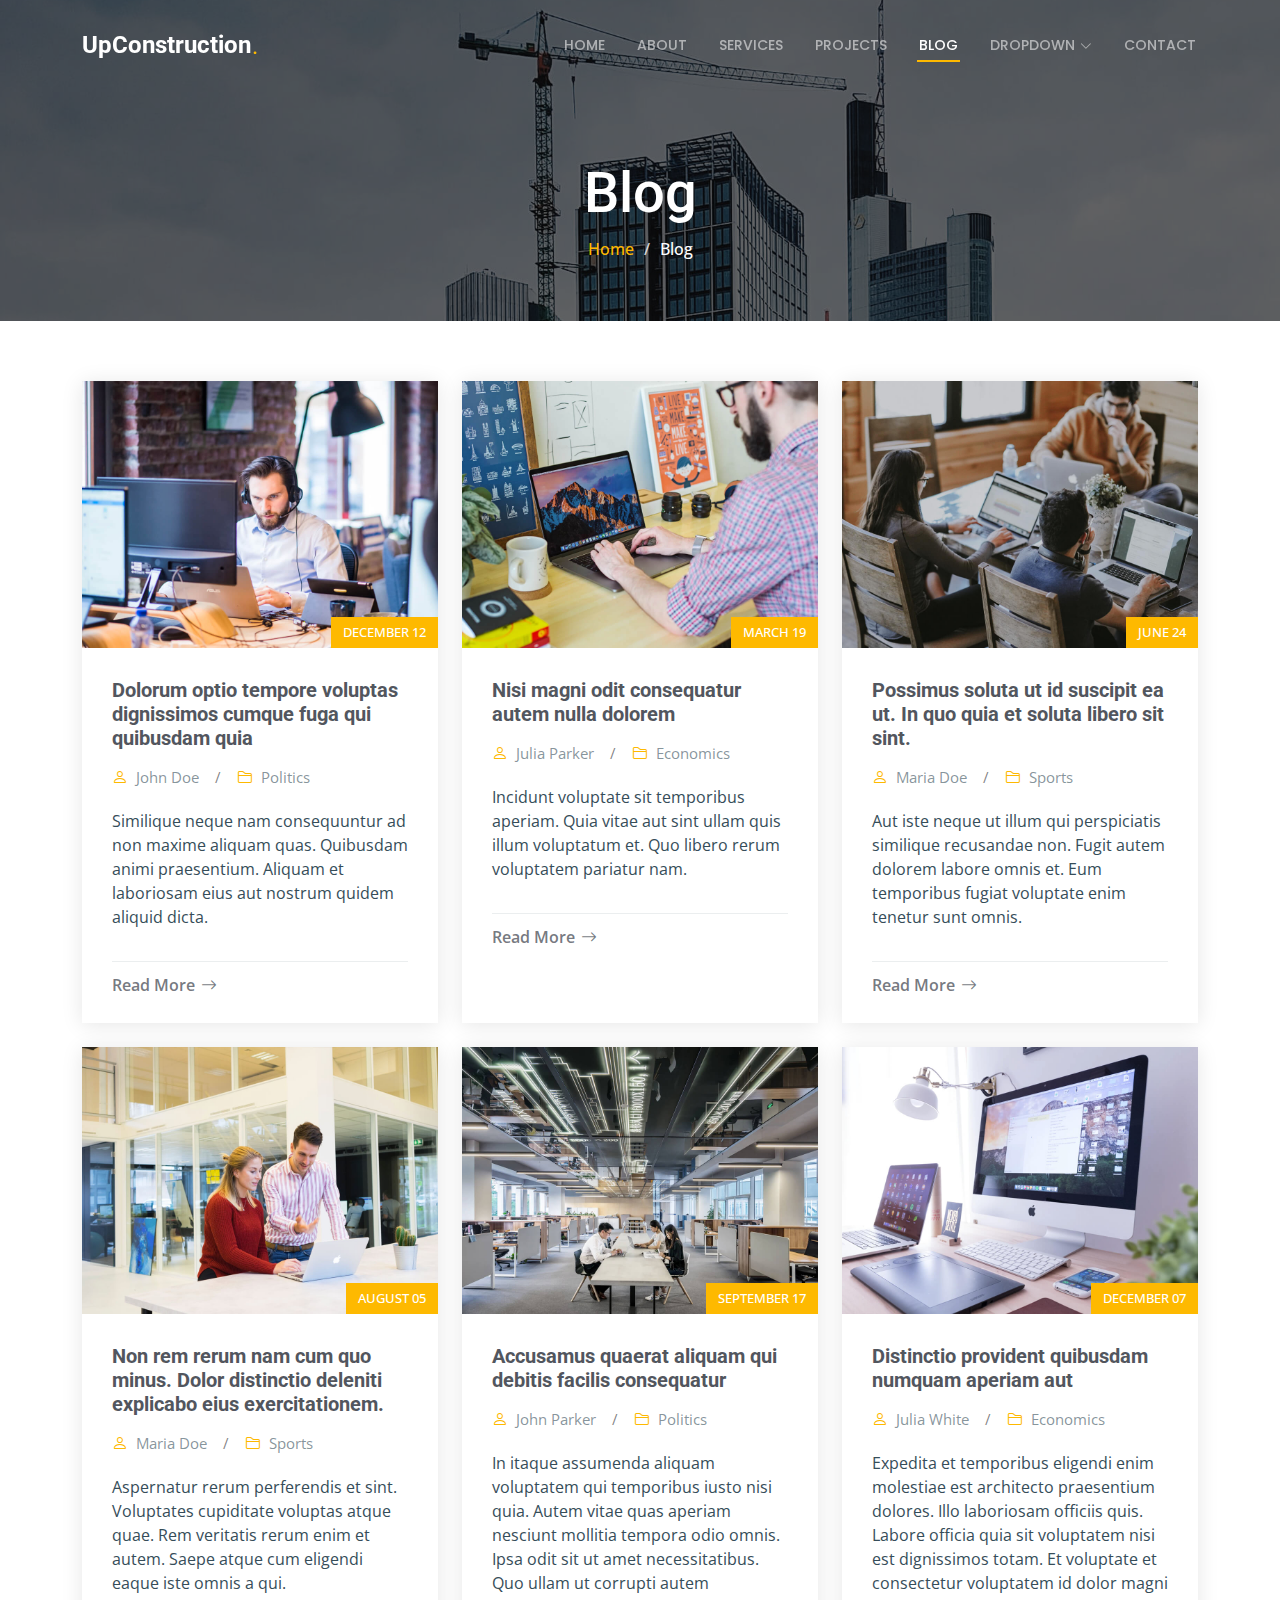
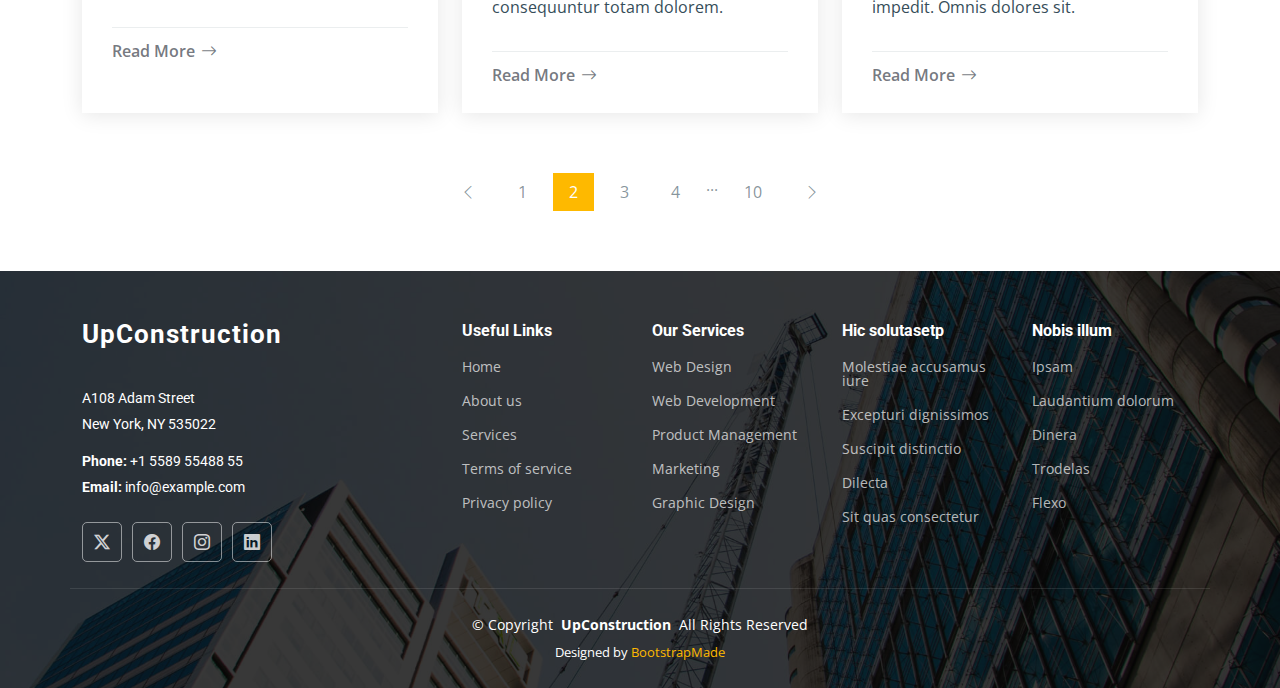
<file: Renewable_Energy&_Climate_Change/blog.html>
<!DOCTYPE html>
<html lang="en">

<head>
  <meta charset="utf-8">
  <meta content="width=device-width, initial-scale=1.0" name="viewport">
  <title>Blog - UpConstruction Bootstrap Template</title>
  <meta name="description" content="">
  <meta name="keywords" content="">

  <!-- Favicons -->
  <link href="assets/img/favicon.png" rel="icon">
  <link href="assets/img/apple-touch-icon.png" rel="apple-touch-icon">

  <!-- Fonts -->
  <link href="https://fonts.googleapis.com" rel="preconnect">
  <link href="https://fonts.gstatic.com" rel="preconnect" crossorigin>
  <link href="https://fonts.googleapis.com/css2?family=Roboto:ital,wght@0,100;0,300;0,400;0,500;0,700;0,900;1,100;1,300;1,400;1,500;1,700;1,900&family=Open+Sans:ital,wght@0,300;0,400;0,500;0,600;0,700;0,800;1,300;1,400;1,500;1,600;1,700;1,800&family=Poppins:ital,wght@0,100;0,200;0,300;0,400;0,500;0,600;0,700;0,800;0,900;1,100;1,200;1,300;1,400;1,500;1,600;1,700;1,800;1,900&display=swap" rel="stylesheet">

  <!-- Vendor CSS Files -->
  <link href="assets/vendor/bootstrap/css/bootstrap.min.css" rel="stylesheet">
  <link href="assets/vendor/bootstrap-icons/bootstrap-icons.css" rel="stylesheet">
  <link href="assets/vendor/aos/aos.css" rel="stylesheet">
  <link href="assets/vendor/fontawesome-free/css/all.min.css" rel="stylesheet">
  <link href="assets/vendor/glightbox/css/glightbox.min.css" rel="stylesheet">
  <link href="assets/vendor/swiper/swiper-bundle.min.css" rel="stylesheet">

  <!-- Main CSS File -->
  <link href="assets/css/main.css" rel="stylesheet">

  <!-- =======================================================
  * Template Name: UpConstruction
  * Template URL: https://bootstrapmade.com/upconstruction-bootstrap-construction-website-template/
  * Updated: Aug 07 2024 with Bootstrap v5.3.3
  * Author: BootstrapMade.com
  * License: https://bootstrapmade.com/license/
  ======================================================== -->
</head>

<body class="blog-page">

  <header id="header" class="header d-flex align-items-center fixed-top">
    <div class="container-fluid container-xl position-relative d-flex align-items-center justify-content-between">

      <a href="index.html" class="logo d-flex align-items-center">
        <!-- Uncomment the line below if you also wish to use an image logo -->
        <!-- <img src="assets/img/logo.png" alt=""> -->
        <h1 class="sitename">UpConstruction</h1> <span>.</span>
      </a>

      <nav id="navmenu" class="navmenu">
        <ul>
          <li><a href="index.html">Home</a></li>
          <li><a href="about.html">About</a></li>
          <li><a href="services.html">Services</a></li>
          <li><a href="projects.html">Projects</a></li>
          <li><a href="blog.html" class="active">Blog</a></li>
          <li class="dropdown"><a href="#"><span>Dropdown</span> <i class="bi bi-chevron-down toggle-dropdown"></i></a>
            <ul>
              <li><a href="#">Dropdown 1</a></li>
              <li class="dropdown"><a href="#"><span>Deep Dropdown</span> <i class="bi bi-chevron-down toggle-dropdown"></i></a>
                <ul>
                  <li><a href="#">Deep Dropdown 1</a></li>
                  <li><a href="#">Deep Dropdown 2</a></li>
                  <li><a href="#">Deep Dropdown 3</a></li>
                  <li><a href="#">Deep Dropdown 4</a></li>
                  <li><a href="#">Deep Dropdown 5</a></li>
                </ul>
              </li>
              <li><a href="#">Dropdown 2</a></li>
              <li><a href="#">Dropdown 3</a></li>
              <li><a href="#">Dropdown 4</a></li>
            </ul>
          </li>
          <li><a href="contact.html">Contact</a></li>
        </ul>
        <i class="mobile-nav-toggle d-xl-none bi bi-list"></i>
      </nav>

    </div>
  </header>

  <main class="main">

    <!-- Page Title -->
    <div class="page-title dark-background" style="background-image: url(assets/img/page-title-bg.jpg);">
      <div class="container position-relative">
        <h1>Blog</h1>
        <nav class="breadcrumbs">
          <ol>
            <li><a href="index.html">Home</a></li>
            <li class="current">Blog</li>
          </ol>
        </nav>
      </div>
    </div><!-- End Page Title -->

    <!-- Blog Posts Section -->
    <section id="blog-posts" class="blog-posts section">

      <div class="container">
        <div class="row gy-4">

          <div class="col-lg-4">
            <article class="position-relative h-100">

              <div class="post-img position-relative overflow-hidden">
                <img src="assets/img/blog/blog-1.jpg" class="img-fluid" alt="">
                <span class="post-date">December 12</span>
              </div>

              <div class="post-content d-flex flex-column">

                <h3 class="post-title">Dolorum optio tempore voluptas dignissimos cumque fuga qui quibusdam quia</h3>

                <div class="meta d-flex align-items-center">
                  <div class="d-flex align-items-center">
                    <i class="bi bi-person"></i> <span class="ps-2">John Doe</span>
                  </div>
                  <span class="px-3 text-black-50">/</span>
                  <div class="d-flex align-items-center">
                    <i class="bi bi-folder2"></i> <span class="ps-2">Politics</span>
                  </div>
                </div>

                <p>
                  Similique neque nam consequuntur ad non maxime aliquam quas. Quibusdam animi praesentium. Aliquam et laboriosam eius aut nostrum quidem aliquid dicta.
                </p>

                <hr>

                <a href="blog-details.html" class="readmore stretched-link"><span>Read More</span><i class="bi bi-arrow-right"></i></a>

              </div>

            </article>
          </div><!-- End post list item -->

          <div class="col-lg-4">
            <article class="position-relative h-100">

              <div class="post-img position-relative overflow-hidden">
                <img src="assets/img/blog/blog-2.jpg" class="img-fluid" alt="">
                <span class="post-date">March 19</span>
              </div>

              <div class="post-content d-flex flex-column">

                <h3 class="post-title">Nisi magni odit consequatur autem nulla dolorem</h3>

                <div class="meta d-flex align-items-center">
                  <div class="d-flex align-items-center">
                    <i class="bi bi-person"></i> <span class="ps-2">Julia Parker</span>
                  </div>
                  <span class="px-3 text-black-50">/</span>
                  <div class="d-flex align-items-center">
                    <i class="bi bi-folder2"></i> <span class="ps-2">Economics</span>
                  </div>
                </div>

                <p>
                  Incidunt voluptate sit temporibus aperiam. Quia vitae aut sint ullam quis illum voluptatum et. Quo libero rerum voluptatem pariatur nam.
                </p>

                <hr>

                <a href="blog-details.html" class="readmore stretched-link"><span>Read More</span><i class="bi bi-arrow-right"></i></a>

              </div>

            </article>
          </div><!-- End post list item -->

          <div class="col-lg-4">
            <article class="position-relative h-100">

              <div class="post-img position-relative overflow-hidden">
                <img src="assets/img/blog/blog-3.jpg" class="img-fluid" alt="">
                <span class="post-date">June 24</span>
              </div>

              <div class="post-content d-flex flex-column">

                <h3 class="post-title">Possimus soluta ut id suscipit ea ut. In quo quia et soluta libero sit sint.</h3>

                <div class="meta d-flex align-items-center">
                  <div class="d-flex align-items-center">
                    <i class="bi bi-person"></i> <span class="ps-2">Maria Doe</span>
                  </div>
                  <span class="px-3 text-black-50">/</span>
                  <div class="d-flex align-items-center">
                    <i class="bi bi-folder2"></i> <span class="ps-2">Sports</span>
                  </div>
                </div>

                <p>
                  Aut iste neque ut illum qui perspiciatis similique recusandae non. Fugit autem dolorem labore omnis et. Eum temporibus fugiat voluptate enim tenetur sunt omnis.
                </p>

                <hr>

                <a href="blog-details.html" class="readmore stretched-link"><span>Read More</span><i class="bi bi-arrow-right"></i></a>

              </div>

            </article>
          </div><!-- End post list item -->

          <div class="col-lg-4">
            <article class="position-relative h-100">

              <div class="post-img position-relative overflow-hidden">
                <img src="assets/img/blog/blog-4.jpg" class="img-fluid" alt="">
                <span class="post-date">August 05</span>
              </div>

              <div class="post-content d-flex flex-column">

                <h3 class="post-title">Non rem rerum nam cum quo minus. Dolor distinctio deleniti explicabo eius exercitationem.</h3>

                <div class="meta d-flex align-items-center">
                  <div class="d-flex align-items-center">
                    <i class="bi bi-person"></i> <span class="ps-2">Maria Doe</span>
                  </div>
                  <span class="px-3 text-black-50">/</span>
                  <div class="d-flex align-items-center">
                    <i class="bi bi-folder2"></i> <span class="ps-2">Sports</span>
                  </div>
                </div>

                <p>
                  Aspernatur rerum perferendis et sint. Voluptates cupiditate voluptas atque quae. Rem veritatis rerum enim et autem. Saepe atque cum eligendi eaque iste omnis a qui.
                </p>

                <hr>

                <a href="blog-details.html" class="readmore stretched-link"><span>Read More</span><i class="bi bi-arrow-right"></i></a>

              </div>

            </article>
          </div><!-- End post list item -->

          <div class="col-lg-4">
            <article class="position-relative h-100">

              <div class="post-img position-relative overflow-hidden">
                <img src="assets/img/blog/blog-5.jpg" class="img-fluid" alt="">
                <span class="post-date">September 17</span>
              </div>

              <div class="post-content d-flex flex-column">

                <h3 class="post-title">Accusamus quaerat aliquam qui debitis facilis consequatur</h3>

                <div class="meta d-flex align-items-center">
                  <div class="d-flex align-items-center">
                    <i class="bi bi-person"></i> <span class="ps-2">John Parker</span>
                  </div>
                  <span class="px-3 text-black-50">/</span>
                  <div class="d-flex align-items-center">
                    <i class="bi bi-folder2"></i> <span class="ps-2">Politics</span>
                  </div>
                </div>

                <p>
                  In itaque assumenda aliquam voluptatem qui temporibus iusto nisi quia. Autem vitae quas aperiam nesciunt mollitia tempora odio omnis. Ipsa odit sit ut amet necessitatibus. Quo ullam ut corrupti autem consequuntur totam dolorem.
                </p>

                <hr>

                <a href="blog-details.html" class="readmore stretched-link"><span>Read More</span><i class="bi bi-arrow-right"></i></a>

              </div>

            </article>
          </div><!-- End post list item -->

          <div class="col-lg-4">
            <article class="position-relative h-100">

              <div class="post-img position-relative overflow-hidden">
                <img src="assets/img/blog/blog-6.jpg" class="img-fluid" alt="">
                <span class="post-date">December 07</span>
              </div>

              <div class="post-content d-flex flex-column">

                <h3 class="post-title">Distinctio provident quibusdam numquam aperiam aut</h3>

                <div class="meta d-flex align-items-center">
                  <div class="d-flex align-items-center">
                    <i class="bi bi-person"></i> <span class="ps-2">Julia White</span>
                  </div>
                  <span class="px-3 text-black-50">/</span>
                  <div class="d-flex align-items-center">
                    <i class="bi bi-folder2"></i> <span class="ps-2">Economics</span>
                  </div>
                </div>

                <p>
                  Expedita et temporibus eligendi enim molestiae est architecto praesentium dolores. Illo laboriosam officiis quis. Labore officia quia sit voluptatem nisi est dignissimos totam. Et voluptate et consectetur voluptatem id dolor magni impedit. Omnis dolores sit.
                </p>

                <hr>

                <a href="blog-details.html" class="readmore stretched-link"><span>Read More</span><i class="bi bi-arrow-right"></i></a>

              </div>

            </article>
          </div><!-- End post list item -->

        </div>
      </div>

    </section><!-- /Blog Posts Section -->

    <!-- Blog Pagination Section -->
    <section id="blog-pagination" class="blog-pagination section">

      <div class="container">
        <div class="d-flex justify-content-center">
          <ul>
            <li><a href="#"><i class="bi bi-chevron-left"></i></a></li>
            <li><a href="#">1</a></li>
            <li><a href="#" class="active">2</a></li>
            <li><a href="#">3</a></li>
            <li><a href="#">4</a></li>
            <li>...</li>
            <li><a href="#">10</a></li>
            <li><a href="#"><i class="bi bi-chevron-right"></i></a></li>
          </ul>
        </div>
      </div>

    </section><!-- /Blog Pagination Section -->

  </main>

  <footer id="footer" class="footer dark-background">

    <div class="container footer-top">
      <div class="row gy-4">
        <div class="col-lg-4 col-md-6 footer-about">
          <a href="index.html" class="logo d-flex align-items-center">
            <span class="sitename">UpConstruction</span>
          </a>
          <div class="footer-contact pt-3">
            <p>A108 Adam Street</p>
            <p>New York, NY 535022</p>
            <p class="mt-3"><strong>Phone:</strong> <span>+1 5589 55488 55</span></p>
            <p><strong>Email:</strong> <span>info@example.com</span></p>
          </div>
          <div class="social-links d-flex mt-4">
            <a href=""><i class="bi bi-twitter-x"></i></a>
            <a href=""><i class="bi bi-facebook"></i></a>
            <a href=""><i class="bi bi-instagram"></i></a>
            <a href=""><i class="bi bi-linkedin"></i></a>
          </div>
        </div>

        <div class="col-lg-2 col-md-3 footer-links">
          <h4>Useful Links</h4>
          <ul>
            <li><a href="#">Home</a></li>
            <li><a href="#">About us</a></li>
            <li><a href="#">Services</a></li>
            <li><a href="#">Terms of service</a></li>
            <li><a href="#">Privacy policy</a></li>
          </ul>
        </div>

        <div class="col-lg-2 col-md-3 footer-links">
          <h4>Our Services</h4>
          <ul>
            <li><a href="#">Web Design</a></li>
            <li><a href="#">Web Development</a></li>
            <li><a href="#">Product Management</a></li>
            <li><a href="#">Marketing</a></li>
            <li><a href="#">Graphic Design</a></li>
          </ul>
        </div>

        <div class="col-lg-2 col-md-3 footer-links">
          <h4>Hic solutasetp</h4>
          <ul>
            <li><a href="#">Molestiae accusamus iure</a></li>
            <li><a href="#">Excepturi dignissimos</a></li>
            <li><a href="#">Suscipit distinctio</a></li>
            <li><a href="#">Dilecta</a></li>
            <li><a href="#">Sit quas consectetur</a></li>
          </ul>
        </div>

        <div class="col-lg-2 col-md-3 footer-links">
          <h4>Nobis illum</h4>
          <ul>
            <li><a href="#">Ipsam</a></li>
            <li><a href="#">Laudantium dolorum</a></li>
            <li><a href="#">Dinera</a></li>
            <li><a href="#">Trodelas</a></li>
            <li><a href="#">Flexo</a></li>
          </ul>
        </div>

      </div>
    </div>

    <div class="container copyright text-center mt-4">
      <p>© <span>Copyright</span> <strong class="px-1 sitename">UpConstruction</strong> <span>All Rights Reserved</span></p>
      <div class="credits">
        <!-- All the links in the footer should remain intact. -->
        <!-- You can delete the links only if you've purchased the pro version. -->
        <!-- Licensing information: https://bootstrapmade.com/license/ -->
        <!-- Purchase the pro version with working PHP/AJAX contact form: [buy-url] -->
        Designed by <a href="https://bootstrapmade.com/">BootstrapMade</a>
      </div>
    </div>

  </footer>

  <!-- Scroll Top -->
  <a href="#" id="scroll-top" class="scroll-top d-flex align-items-center justify-content-center"><i class="bi bi-arrow-up-short"></i></a>

  <!-- Preloader -->
  <div id="preloader"></div>

  <!-- Vendor JS Files -->
  <script src="assets/vendor/bootstrap/js/bootstrap.bundle.min.js"></script>
  <script src="assets/vendor/php-email-form/validate.js"></script>
  <script src="assets/vendor/aos/aos.js"></script>
  <script src="assets/vendor/glightbox/js/glightbox.min.js"></script>
  <script src="assets/vendor/imagesloaded/imagesloaded.pkgd.min.js"></script>
  <script src="assets/vendor/isotope-layout/isotope.pkgd.min.js"></script>
  <script src="assets/vendor/swiper/swiper-bundle.min.js"></script>
  <script src="assets/vendor/purecounter/purecounter_vanilla.js"></script>

  <!-- Main JS File -->
  <script src="assets/js/main.js"></script>

</body>

</html>
</file>
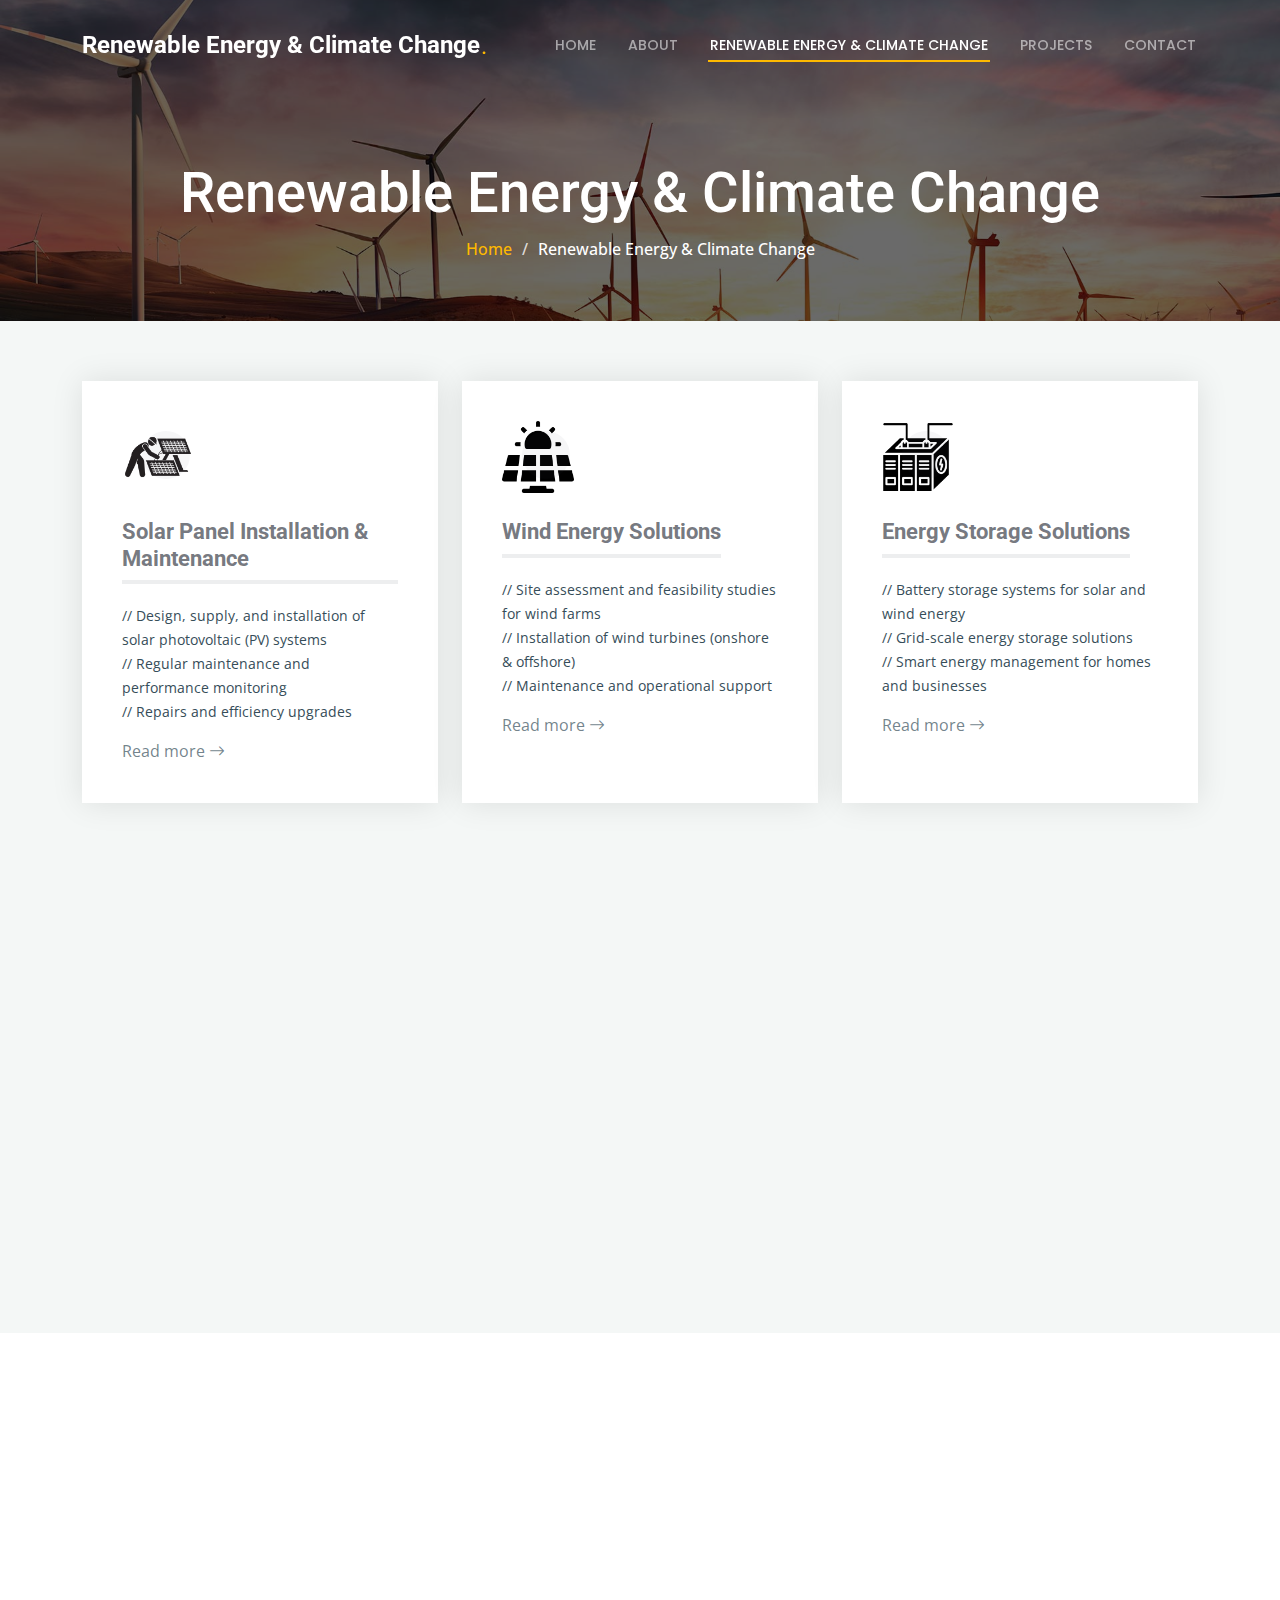
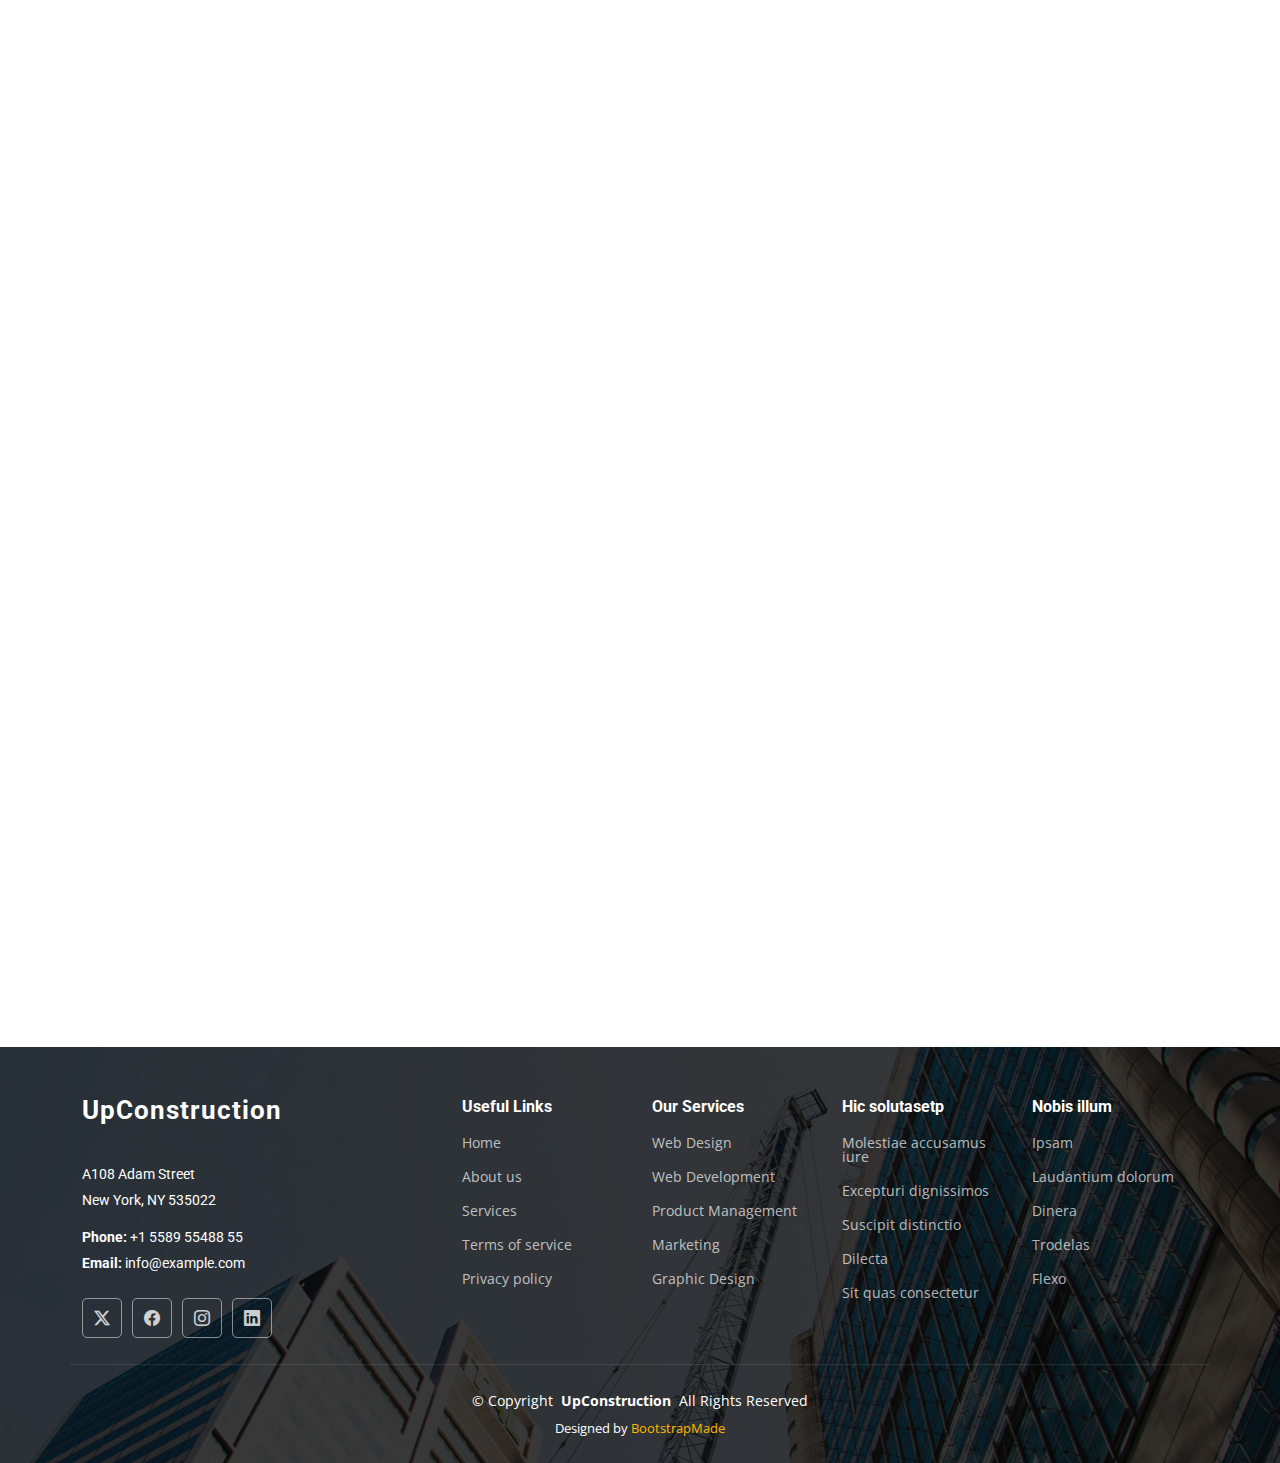
<file: Renewable_Energy&_Climate_Change/climate-change.html>
<!DOCTYPE html>
<html lang="en">

<head>
  <meta charset="utf-8">
  <meta content="width=device-width, initial-scale=1.0" name="viewport">
  <title>Climate Change - UpConstruction Bootstrap Template</title>
  <meta name="description" content="">
  <meta name="keywords" content="">

  <!-- Favicons -->
  <link href="assets/img/favicon.png" rel="icon">
  <link href="assets/img/apple-touch-icon.png" rel="apple-touch-icon">

  <!-- Fonts -->
  <link href="https://fonts.googleapis.com" rel="preconnect">
  <link href="https://fonts.gstatic.com" rel="preconnect" crossorigin>
  <link href="https://fonts.googleapis.com/css2?family=Roboto:ital,wght@0,100;0,300;0,400;0,500;0,700;0,900;1,100;1,300;1,400;1,500;1,700;1,900&family=Open+Sans:ital,wght@0,300;0,400;0,500;0,600;0,700;0,800;1,300;1,400;1,500;1,600;1,700;1,800&family=Poppins:ital,wght@0,100;0,200;0,300;0,400;0,500;0,600;0,700;0,800;0,900;1,100;1,200;1,300;1,400;1,500;1,600;1,700;1,800;1,900&display=swap" rel="stylesheet">

  <!-- Vendor CSS Files -->
  <link href="assets/vendor/bootstrap/css/bootstrap.min.css" rel="stylesheet">
  <link href="assets/vendor/bootstrap-icons/bootstrap-icons.css" rel="stylesheet">
  <link href="assets/vendor/aos/aos.css" rel="stylesheet">
  <link href="assets/vendor/fontawesome-free/css/all.min.css" rel="stylesheet">
  <link href="assets/vendor/glightbox/css/glightbox.min.css" rel="stylesheet">
  <link href="assets/vendor/swiper/swiper-bundle.min.css" rel="stylesheet">

  <!-- Main CSS File -->
  <link href="assets/css/main.css" rel="stylesheet">

  <!-- =======================================================
  * Template Name: UpConstruction
  * Template URL: https://bootstrapmade.com/upconstruction-bootstrap-construction-website-template/
  * Updated: Aug 07 2024 with Bootstrap v5.3.3
  * Author: BootstrapMade.com
  * License: https://bootstrapmade.com/license/
  ======================================================== -->
</head>

<body class="Climate Change-page">

  <header id="header" class="header d-flex align-items-center fixed-top">
    <div class="container-fluid container-xl position-relative d-flex align-items-center justify-content-between">

      <a href="index.html" class="logo d-flex align-items-center">
        <!-- Uncomment the line below if you also wish to use an image logo -->
        <!-- <img src="assets/img/logo.png" alt=""> -->
        <h1 class="sitename">Renewable Energy & Climate Change</h1> <span>.</span>
      </a>

      <nav id="navmenu" class="navmenu">
        <ul>
          <li><a href="index.html">Home</a></li>
          <li><a href="about.html">About</a></li>
          <li><a href="climate-change.html" class="active">Renewable Energy & Climate Change</a></li>
          <li><a href="projects.html">Projects</a></li>
          
          <li><a href="contact.html">Contact</a></li>
        </ul>
        <i class="mobile-nav-toggle d-xl-none bi bi-list"></i>
      </nav>

    </div>
  </header>

  <main class="main">

    <!-- Page Title -->
    <div class="page-title dark-background" style="background-image: url(assets/img/The-Vital-Role-of-Renewable-Energy-in-Combating-Climate-Change.jpg);">
      <div class="container position-relative">
        <h1>Renewable Energy & Climate Change</h1>
        <nav class="breadcrumbs">
          <ol>
            <li><a href="index.html">Home</a></li>
            <li class="current">Renewable Energy & Climate Change</li>
          </ol>
        </nav>
      </div>
    </div><!-- End Page Title -->

    <!-- Services Section -->
    <section id="services" class="services section light-background">

      <div class="container">

        <div class="row gy-4">

          <div class="col-lg-4 col-md-6" data-aos="fade-up" data-aos-delay="100">
            <div class="service-item  position-relative">
              <div class="icon">
                <img src="assets/img/technician.png" width="150%">
              </div>
              <h3>Solar Panel Installation & Maintenance</h3>
              <p> // Design, supply, and installation of solar photovoltaic (PV) systems <br>
               // Regular maintenance and performance monitoring <br>
                // Repairs and efficiency upgrades</p>
              <a href="#" class="readmore stretched-link">Read more <i class="bi bi-arrow-right"></i></a>
            </div>
          </div><!-- End Service Item -->

          <div class="col-lg-4 col-md-6" data-aos="fade-up" data-aos-delay="200">
            <div class="service-item position-relative">
              <div class="icon">
                <img src="assets/img/solar-panel.png" width="150%">
              </div>
              <h3>Wind Energy Solutions</h3>
              <p> // Site assessment and feasibility studies for wind farms <br>
                 // Installation of wind turbines (onshore & offshore) <br>
                 // Maintenance and operational support</p>
              <a href="#" class="readmore stretched-link">Read more <i class="bi bi-arrow-right"></i></a>
            </div>
          </div><!-- End Service Item -->

          <div class="col-lg-4 col-md-6" data-aos="fade-up" data-aos-delay="300">
            <div class="service-item position-relative">
              <div class="icon">
                <img src="assets/img/energy-storage.png" width="150%">
              </div>
              <h3> Energy Storage Solutions</h3>
              <p>// Battery storage systems for solar and wind energy <br>
                // Grid-scale energy storage solutions <br>
                // Smart energy management for homes and businesses</p>
              <a href="#" class="readmore stretched-link">Read more <i class="bi bi-arrow-right"></i></a>
            </div>
          </div><!-- End Service Item -->

          <div class="col-lg-4 col-md-6" data-aos="fade-up" data-aos-delay="400">
            <div class="service-item position-relative">
              <div class="icon">
                <img src="assets/img/power.png" width="150%">
              </div>
              <h3>Hydroelectric & Micro-hydro Systems</h3>
              <p> // Design and installation of hydroelectric power plants <br>
                 // Small-scale micro-hydro solutions for rural areas <br>
                // Turbine maintenance and system optimization</p>
              <a href="#" class="readmore stretched-link">Read more <i class="bi bi-arrow-right"></i></a>
            </div>
          </div><!-- End Service Item -->

          <div class="col-lg-4 col-md-6" data-aos="fade-up" data-aos-delay="500">
            <div class="service-item position-relative">
              <div class="icon">
                <img src="assets/img/bio.png" width="150%">
              </div>
              <h3>Bioenergy & Waste-to-Energy Services</h3>
              <p> // Biogas and biomass energy production <br>
                 // Waste-to-energy conversion (using organic waste) <br>
                 // Engineering and project management for bioenergy plants</p>
              <a href="#" class="readmore stretched-link">Read more <i class="bi bi-arrow-right"></i></a>
            </div>
          </div><!-- End Service Item -->

          <div class="col-lg-4 col-md-6" data-aos="fade-up" data-aos-delay="600">
            <div class="service-item position-relative">
              <div class="icon">
                <img src="assets/img/audit.png" width="150%">
              </div>
              <h3>Energy Auditing & Consultancy</h3>
              <p> //Renewable energy feasibility studies <br>
                 // Energy efficiency assessments and optimization <br>
                // Carbon footprint reduction strategies</p>
              <a href="#" class="readmore stretched-link">Read more <i class="bi bi-arrow-right"></i></a>
            </div>
          </div><!-- End Service Item -->

        </div>

      </div>

    </section><!-- /Services Section -->

    <!-- Features Cards Section -->
    <section id="features-cards" class="features-cards section">

      <div class="container">

        <div class="row gy-4">

          <div class="col-lg-3 col-md-6" data-aos="fade-up" data-aos-delay="100">
            <h3>The Impact of Climate Change on Weather Patterns</h3>
            <p>Climate change is causing extreme weather events, including hurricanes, droughts, and heatwaves. 
              Rising global temperatures disrupt natural climate systems, leading to unpredictable and severe conditions that affect ecosystems, agriculture, and human settlements worldwide.

            </p>
            <ul class="list-unstyled">
              <li><i class="bi bi-check2"></i> <span>Extreme weather events are increasing in frequency and intensity.</span></li>
              <li><i class="bi bi-check2"></i> <span>Disruptions to ecosystems and biodiversity threaten food and water security.</span></li>
              <li><i class="bi bi-check2"></i> <span>Urgent action is needed to reduce emissions and adapt to climate changes.</span></li>
            </ul>
          </div><!-- End feature item-->

          <div class="col-lg-3 col-md-6" data-aos="fade-up" data-aos-delay="200">
            <h3>The Role of Renewable Energy in Combating Climate Change</h3>
            <p>Switching to renewable energy sources like solar, wind, and hydro reduces carbon emissions and mitigates climate change. 
              These energy sources provide sustainable alternatives to fossil fuels, helping slow global warming and ensuring a cleaner future.</p>

            <ul class="list-unstyled">
              <li><i class="bi bi-check2"></i> <span> Renewable energy reduces greenhouse gas emissions.</span></li>
              <li><i class="bi bi-check2"></i> <span> Sustainable energy solutions create jobs and economic opportunities.</span></li>
              <li><i class="bi bi-check2"></i> <span>Governments must support policies that encourage clean energy investment.</span></li>
            </ul>
          </div><!-- End feature item-->

          <div class="col-lg-3 col-md-6" data-aos="fade-up" data-aos-delay="300">
            <h3>The Effects of Climate Change on Oceans</h3>
            <p>Rising temperatures and carbon emissions are altering ocean ecosystems. Ocean acidification, 
              rising sea levels, and coral bleaching threaten marine life and coastal communities, highlighting the urgent need for climate action.</p>
            <ul class="list-unstyled">
              <li><i class="bi bi-check2"></i> <span> Ocean acidification endangers marine biodiversity and fisheries.</span></li>
              <li><i class="bi bi-check2"></i> <span> Rising sea levels put coastal cities and island nations at risk.</span></li>
              <li><i class="bi bi-check2"></i> <span> Protecting oceans helps regulate global climate and weather patterns.
              </span></li>
            </ul>
          </div><!-- End feature item-->

          <div class="col-lg-3 col-md-6" data-aos="fade-up" data-aos-delay="400">
            <h3>Climate Change and Its Impact on Agriculture</h3>
            <p>Climate change affects food production through temperature shifts, droughts, and unpredictable rainfall. 
              Farmers struggle with lower crop yields, leading to food shortages and higher prices, threatening global food security.</p>
            <ul class="list-unstyled">
              <li><i class="bi bi-check2"></i> <span> Changing weather patterns disrupt planting and harvesting cycles.</span></li>
              <li><i class="bi bi-check2"></i> <span> Increased droughts and floods damage crops and livestock.
              </span></li>
              <li><i class="bi bi-check2"></i> <span>Sustainable farming practices help adapt to climate challenges.</span></li>
            </ul>
          </div><!-- End feature item-->

        </div>

      </div>

    </section><!-- /Features Cards Section -->

    <!-- Alt Services 2 Section -->
    <section id="alt-services-2" class="alt-services-2 section">

      <div class="container">

        <div class="row justify-content-around gy-4">

          <div class="col-lg-6 d-flex flex-column justify-content-center order-2 order-lg-1" data-aos="fade-up" data-aos-delay="100">
            <h3>How Renewable Energy Fights Climate Change</h3>
            <p>Renewable energy reduces greenhouse gas emissions by replacing fossil fuels. Solar, wind, and hydro power generate clean electricity, slowing global warming. 
              These sustainable sources help protect ecosystems, improve air quality, and create green jobs, ensuring a healthier planet for future generations.</p>

            <div class="row">

              <div class="col-lg-6 icon-box d-flex">
                <i class="bi bi-easel flex-shrink-0"></i>
                <div>
                  <h4>Cutting Carbon Emissions</h4>
                  <p>Cuts carbon emissions, slowing climate change. </p>
                </div>
              </div><!-- End Icon Box -->

              <div class="col-lg-6 icon-box d-flex">
                <i class="bi bi-patch-check flex-shrink-0"></i>
                <div>
                  <h4>Reducing Fossil Fuel Dependence.</h4>
                  <p>Reduces reliance on fossil fuels.</p>
                </div>
              </div><!-- End Icon Box -->

              <div class="col-lg-6 icon-box d-flex">
                <i class="bi bi-brightness-high flex-shrink-0"></i>
                <div>
                  <h4>Sustainable Economic Growth</h4>
                  <p>Promotes sustainable economic growth.</p>
                </div>
              </div><!-- End Icon Box -->

              <div class="col-lg-6 icon-box d-flex">
                <i class="bi bi-brightness-high flex-shrink-0"></i>
                <div>
                  <h4>Protecting Health and Ecosystems</h4>
                  <p>Protects ecosystems and public health.</p>
                </div>
              </div><!-- End Icon Box -->

            </div>

          </div>

          <div class="features-image col-lg-5 order-1 order-lg-2" data-aos="fade-up" data-aos-delay="200">
            <img src="assets/img/solar-climate-change.jpg" alt="">
          </div>

        </div>

      </div>

    </section><!-- /Alt Services 2 Section -->

    <!-- Testimonials Section -->
    <section id="testimonials" class="testimonials section">

      <div class="container" data-aos="fade-up" data-aos-delay="100">

        <div class="swiper init-swiper">
          <script type="application/json" class="swiper-config">
            {
              "loop": true,
              "speed": 600,
              "autoplay": {
                "delay": 5000
              },
              "slidesPerView": "auto",
              "pagination": {
                "el": ".swiper-pagination",
                "type": "bullets",
                "clickable": true
              },
              "breakpoints": {
                "320": {
                  "slidesPerView": 1,
                  "spaceBetween": 40
                },
                "1200": {
                  "slidesPerView": 2,
                  "spaceBetween": 20
                }
              }
            }
          </script>
          

  </main>

  <footer id="footer" class="footer dark-background">

    <div class="container footer-top">
      <div class="row gy-4">
        <div class="col-lg-4 col-md-6 footer-about">
          <a href="index.html" class="logo d-flex align-items-center">
            <span class="sitename">UpConstruction</span>
          </a>
          <div class="footer-contact pt-3">
            <p>A108 Adam Street</p>
            <p>New York, NY 535022</p>
            <p class="mt-3"><strong>Phone:</strong> <span>+1 5589 55488 55</span></p>
            <p><strong>Email:</strong> <span>info@example.com</span></p>
          </div>
          <div class="social-links d-flex mt-4">
            <a href=""><i class="bi bi-twitter-x"></i></a>
            <a href=""><i class="bi bi-facebook"></i></a>
            <a href=""><i class="bi bi-instagram"></i></a>
            <a href=""><i class="bi bi-linkedin"></i></a>
          </div>
        </div>

        <div class="col-lg-2 col-md-3 footer-links">
          <h4>Useful Links</h4>
          <ul>
            <li><a href="#">Home</a></li>
            <li><a href="#">About us</a></li>
            <li><a href="#">Services</a></li>
            <li><a href="#">Terms of service</a></li>
            <li><a href="#">Privacy policy</a></li>
          </ul>
        </div>

        <div class="col-lg-2 col-md-3 footer-links">
          <h4>Our Services</h4>
          <ul>
            <li><a href="#">Web Design</a></li>
            <li><a href="#">Web Development</a></li>
            <li><a href="#">Product Management</a></li>
            <li><a href="#">Marketing</a></li>
            <li><a href="#">Graphic Design</a></li>
          </ul>
        </div>

        <div class="col-lg-2 col-md-3 footer-links">
          <h4>Hic solutasetp</h4>
          <ul>
            <li><a href="#">Molestiae accusamus iure</a></li>
            <li><a href="#">Excepturi dignissimos</a></li>
            <li><a href="#">Suscipit distinctio</a></li>
            <li><a href="#">Dilecta</a></li>
            <li><a href="#">Sit quas consectetur</a></li>
          </ul>
        </div>

        <div class="col-lg-2 col-md-3 footer-links">
          <h4>Nobis illum</h4>
          <ul>
            <li><a href="#">Ipsam</a></li>
            <li><a href="#">Laudantium dolorum</a></li>
            <li><a href="#">Dinera</a></li>
            <li><a href="#">Trodelas</a></li>
            <li><a href="#">Flexo</a></li>
          </ul>
        </div>

      </div>
    </div>

    <div class="container copyright text-center mt-4">
      <p>© <span>Copyright</span> <strong class="px-1 sitename">UpConstruction</strong> <span>All Rights Reserved</span></p>
      <div class="credits">
        <!-- All the links in the footer should remain intact. -->
        <!-- You can delete the links only if you've purchased the pro version. -->
        <!-- Licensing information: https://bootstrapmade.com/license/ -->
        <!-- Purchase the pro version with working PHP/AJAX contact form: [buy-url] -->
        Designed by <a href="https://bootstrapmade.com/">BootstrapMade</a>
      </div>
    </div>

  </footer>

  <!-- Scroll Top -->
  <a href="#" id="scroll-top" class="scroll-top d-flex align-items-center justify-content-center"><i class="bi bi-arrow-up-short"></i></a>

  <!-- Preloader -->
  <div id="preloader"></div>

  <!-- Vendor JS Files -->
  <script src="assets/vendor/bootstrap/js/bootstrap.bundle.min.js"></script>
  <script src="assets/vendor/php-email-form/validate.js"></script>
  <script src="assets/vendor/aos/aos.js"></script>
  <script src="assets/vendor/glightbox/js/glightbox.min.js"></script>
  <script src="assets/vendor/imagesloaded/imagesloaded.pkgd.min.js"></script>
  <script src="assets/vendor/isotope-layout/isotope.pkgd.min.js"></script>
  <script src="assets/vendor/swiper/swiper-bundle.min.js"></script>
  <script src="assets/vendor/purecounter/purecounter_vanilla.js"></script>

  <!-- Main JS File -->
  <script src="assets/js/main.js"></script>

</body>

</html>
</file>
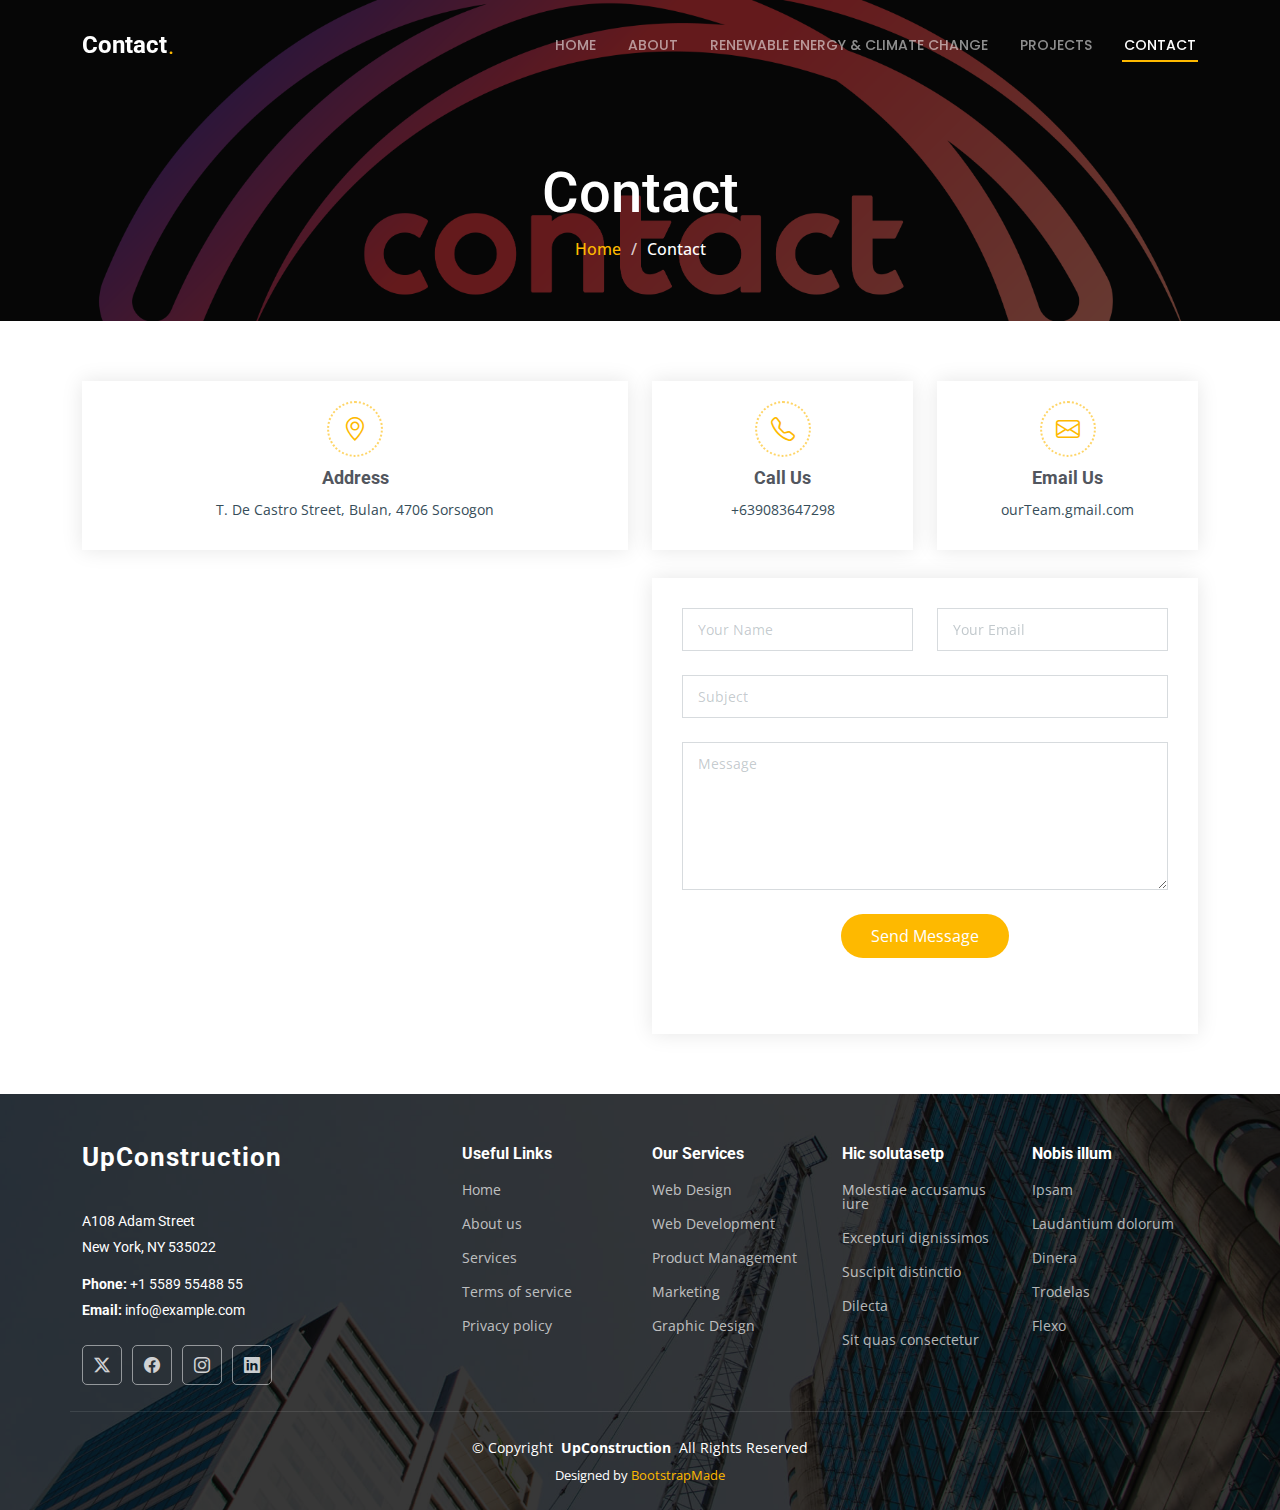
<file: Renewable_Energy&_Climate_Change/contact.html>
<!DOCTYPE html>
<html lang="en">

<head>
  <meta charset="utf-8">
  <meta content="width=device-width, initial-scale=1.0" name="viewport">
  <title>Contact - UpConstruction Bootstrap Template</title>
  <meta name="description" content="">
  <meta name="keywords" content="">

  <!-- Favicons -->
  <link href="assets/img/favicon.png" rel="icon">
  <link href="assets/img/apple-touch-icon.png" rel="apple-touch-icon">

  <!-- Fonts -->
  <link href="https://fonts.googleapis.com" rel="preconnect">
  <link href="https://fonts.gstatic.com" rel="preconnect" crossorigin>
  <link href="https://fonts.googleapis.com/css2?family=Roboto:ital,wght@0,100;0,300;0,400;0,500;0,700;0,900;1,100;1,300;1,400;1,500;1,700;1,900&family=Open+Sans:ital,wght@0,300;0,400;0,500;0,600;0,700;0,800;1,300;1,400;1,500;1,600;1,700;1,800&family=Poppins:ital,wght@0,100;0,200;0,300;0,400;0,500;0,600;0,700;0,800;0,900;1,100;1,200;1,300;1,400;1,500;1,600;1,700;1,800;1,900&display=swap" rel="stylesheet">

  <!-- Vendor CSS Files -->
  <link href="assets/vendor/bootstrap/css/bootstrap.min.css" rel="stylesheet">
  <link href="assets/vendor/bootstrap-icons/bootstrap-icons.css" rel="stylesheet">
  <link href="assets/vendor/aos/aos.css" rel="stylesheet">
  <link href="assets/vendor/fontawesome-free/css/all.min.css" rel="stylesheet">
  <link href="assets/vendor/glightbox/css/glightbox.min.css" rel="stylesheet">
  <link href="assets/vendor/swiper/swiper-bundle.min.css" rel="stylesheet">

  <!-- Main CSS File -->
  <link href="assets/css/main.css" rel="stylesheet">

  <!-- =======================================================
  * Template Name: UpConstruction
  * Template URL: https://bootstrapmade.com/upconstruction-bootstrap-construction-website-template/
  * Updated: Aug 07 2024 with Bootstrap v5.3.3
  * Author: BootstrapMade.com
  * License: https://bootstrapmade.com/license/
  ======================================================== -->
</head>

<body class="contact-page">

  <header id="header" class="header d-flex align-items-center fixed-top">
    <div class="container-fluid container-xl position-relative d-flex align-items-center justify-content-between">

      <a href="index.html" class="logo d-flex align-items-center">
        <!-- Uncomment the line below if you also wish to use an image logo -->
        <!-- <img src="assets/img/logo.png" alt=""> -->
        <h1 class="sitename">Contact</h1> <span>.</span>
      </a>

      <nav id="navmenu" class="navmenu">
        <ul>
          <li><a href="index.html">Home</a></li>
          <li><a href="about.html">About</a></li>
          <li><a href="climate-change.html">Renewable Energy & Climate Change</a></li>
          <li><a href="projects.html">Projects</a></li>
          
            
          <li><a href="contact.html" class="active">Contact</a></li>
        </ul>
        <i class="mobile-nav-toggle d-xl-none bi bi-list"></i>
      </nav>

    </div>
  </header>

  <main class="main">

    <!-- Page Title -->
    <div class="page-title dark-background" style="background-image: url(assets/img/contact.png);">
      <div class="container position-relative">
        <h1>Contact</h1>
        <nav class="breadcrumbs">
          <ol>
            <li><a href="index.html">Home</a></li>
            <li class="current">Contact</li>
          </ol>
        </nav>
      </div>
    </div><!-- End Page Title -->

    <!-- Contact Section -->
    <section id="contact" class="contact section">

      <div class="container" data-aos="fade-up" data-aos-delay="100">

        <div class="row gy-4">

          <div class="col-lg-6">
            <div class="info-item d-flex flex-column justify-content-center align-items-center" data-aos="fade-up" data-aos-delay="200">
              <i class="bi bi-geo-alt"></i>
              <h3>Address</h3>
              <p>T. De Castro Street, Bulan, 4706 Sorsogon</p>
            </div>
          </div><!-- End Info Item -->

          <div class="col-lg-3 col-md-6">
            <div class="info-item d-flex flex-column justify-content-center align-items-center" data-aos="fade-up" data-aos-delay="300">
              <i class="bi bi-telephone"></i>
              <h3>Call Us</h3>
              <p>+639083647298</p>
            </div>
          </div><!-- End Info Item -->

          <div class="col-lg-3 col-md-6">
            <div class="info-item d-flex flex-column justify-content-center align-items-center" data-aos="fade-up" data-aos-delay="400">
              <i class="bi bi-envelope"></i>
              <h3>Email Us</h3>
              <p>ourTeam.gmail.com</p>
            </div>
          </div><!-- End Info Item -->

        </div>

        <div class="row gy-4 mt-1">
          <div class="col-lg-6" data-aos="fade-up" data-aos-delay="300">
            <iframe src="https://www.google.com/maps/embed?pb=!1m18!1m12!1m3!1d3892.7218755342383!2d123.88021218040687!3d12.666232096486139!2m3!1f0!2f0!3f0!3m2!1i1024!2i768!4f13.1!3m3!1m2!1s0x33a0d13fff8aaf73%3A0x522fbc0bf84c6fa!2sSorsogon%20State%20University%20-%20Bulan%20Campus!5e0!3m2!1sen!2sph!4v1741352296913!5m2!1sen!2sph" width="600" height="450" style="border:0;" allowfullscreen="" loading="lazy" referrerpolicy="no-referrer-when-downgrade"></iframe>
          </div><!-- End Google Maps -->

          <div class="col-lg-6">
            <form action="forms/contact.php" method="post" class="php-email-form" data-aos="fade-up" data-aos-delay="400">
              <div class="row gy-4">

                <div class="col-md-6">
                  <input type="text" name="name" class="form-control" placeholder="Your Name" required="">
                </div>

                <div class="col-md-6 ">
                  <input type="email" class="form-control" name="email" placeholder="Your Email" required="">
                </div>

                <div class="col-md-12">
                  <input type="text" class="form-control" name="subject" placeholder="Subject" required="">
                </div>

                <div class="col-md-12">
                  <textarea class="form-control" name="message" rows="6" placeholder="Message" required=""></textarea>
                </div>

                <div class="col-md-12 text-center">
                  <div class="loading">Loading</div>
                  <div class="error-message"></div>
                  <div class="sent-message">Your message has been sent. Thank you!</div>

                  <button type="submit">Send Message</button>
                </div>

              </div>
            </form>
          </div><!-- End Contact Form -->

        </div>

      </div>

    </section><!-- /Contact Section -->

  </main>

  <footer id="footer" class="footer dark-background">

    <div class="container footer-top">
      <div class="row gy-4">
        <div class="col-lg-4 col-md-6 footer-about">
          <a href="index.html" class="logo d-flex align-items-center">
            <span class="sitename">UpConstruction</span>
          </a>
          <div class="footer-contact pt-3">
            <p>A108 Adam Street</p>
            <p>New York, NY 535022</p>
            <p class="mt-3"><strong>Phone:</strong> <span>+1 5589 55488 55</span></p>
            <p><strong>Email:</strong> <span>info@example.com</span></p>
          </div>
          <div class="social-links d-flex mt-4">
            <a href=""><i class="bi bi-twitter-x"></i></a>
            <a href=""><i class="bi bi-facebook"></i></a>
            <a href=""><i class="bi bi-instagram"></i></a>
            <a href=""><i class="bi bi-linkedin"></i></a>
          </div>
        </div>

        <div class="col-lg-2 col-md-3 footer-links">
          <h4>Useful Links</h4>
          <ul>
            <li><a href="#">Home</a></li>
            <li><a href="#">About us</a></li>
            <li><a href="#">Services</a></li>
            <li><a href="#">Terms of service</a></li>
            <li><a href="#">Privacy policy</a></li>
          </ul>
        </div>

        <div class="col-lg-2 col-md-3 footer-links">
          <h4>Our Services</h4>
          <ul>
            <li><a href="#">Web Design</a></li>
            <li><a href="#">Web Development</a></li>
            <li><a href="#">Product Management</a></li>
            <li><a href="#">Marketing</a></li>
            <li><a href="#">Graphic Design</a></li>
          </ul>
        </div>

        <div class="col-lg-2 col-md-3 footer-links">
          <h4>Hic solutasetp</h4>
          <ul>
            <li><a href="#">Molestiae accusamus iure</a></li>
            <li><a href="#">Excepturi dignissimos</a></li>
            <li><a href="#">Suscipit distinctio</a></li>
            <li><a href="#">Dilecta</a></li>
            <li><a href="#">Sit quas consectetur</a></li>
          </ul>
        </div>

        <div class="col-lg-2 col-md-3 footer-links">
          <h4>Nobis illum</h4>
          <ul>
            <li><a href="#">Ipsam</a></li>
            <li><a href="#">Laudantium dolorum</a></li>
            <li><a href="#">Dinera</a></li>
            <li><a href="#">Trodelas</a></li>
            <li><a href="#">Flexo</a></li>
          </ul>
        </div>

      </div>
    </div>

    <div class="container copyright text-center mt-4">
      <p>© <span>Copyright</span> <strong class="px-1 sitename">UpConstruction</strong> <span>All Rights Reserved</span></p>
      <div class="credits">
        <!-- All the links in the footer should remain intact. -->
        <!-- You can delete the links only if you've purchased the pro version. -->
        <!-- Licensing information: https://bootstrapmade.com/license/ -->
        <!-- Purchase the pro version with working PHP/AJAX contact form: [buy-url] -->
        Designed by <a href="https://bootstrapmade.com/">BootstrapMade</a>
      </div>
    </div>

  </footer>

  <!-- Scroll Top -->
  <a href="#" id="scroll-top" class="scroll-top d-flex align-items-center justify-content-center"><i class="bi bi-arrow-up-short"></i></a>

  <!-- Preloader -->
  <div id="preloader"></div>

  <!-- Vendor JS Files -->
  <script src="assets/vendor/bootstrap/js/bootstrap.bundle.min.js"></script>
  <script src="assets/vendor/php-email-form/validate.js"></script>
  <script src="assets/vendor/aos/aos.js"></script>
  <script src="assets/vendor/glightbox/js/glightbox.min.js"></script>
  <script src="assets/vendor/imagesloaded/imagesloaded.pkgd.min.js"></script>
  <script src="assets/vendor/isotope-layout/isotope.pkgd.min.js"></script>
  <script src="assets/vendor/swiper/swiper-bundle.min.js"></script>
  <script src="assets/vendor/purecounter/purecounter_vanilla.js"></script>

  <!-- Main JS File -->
  <script src="assets/js/main.js"></script>

</body>

</html>
</file>
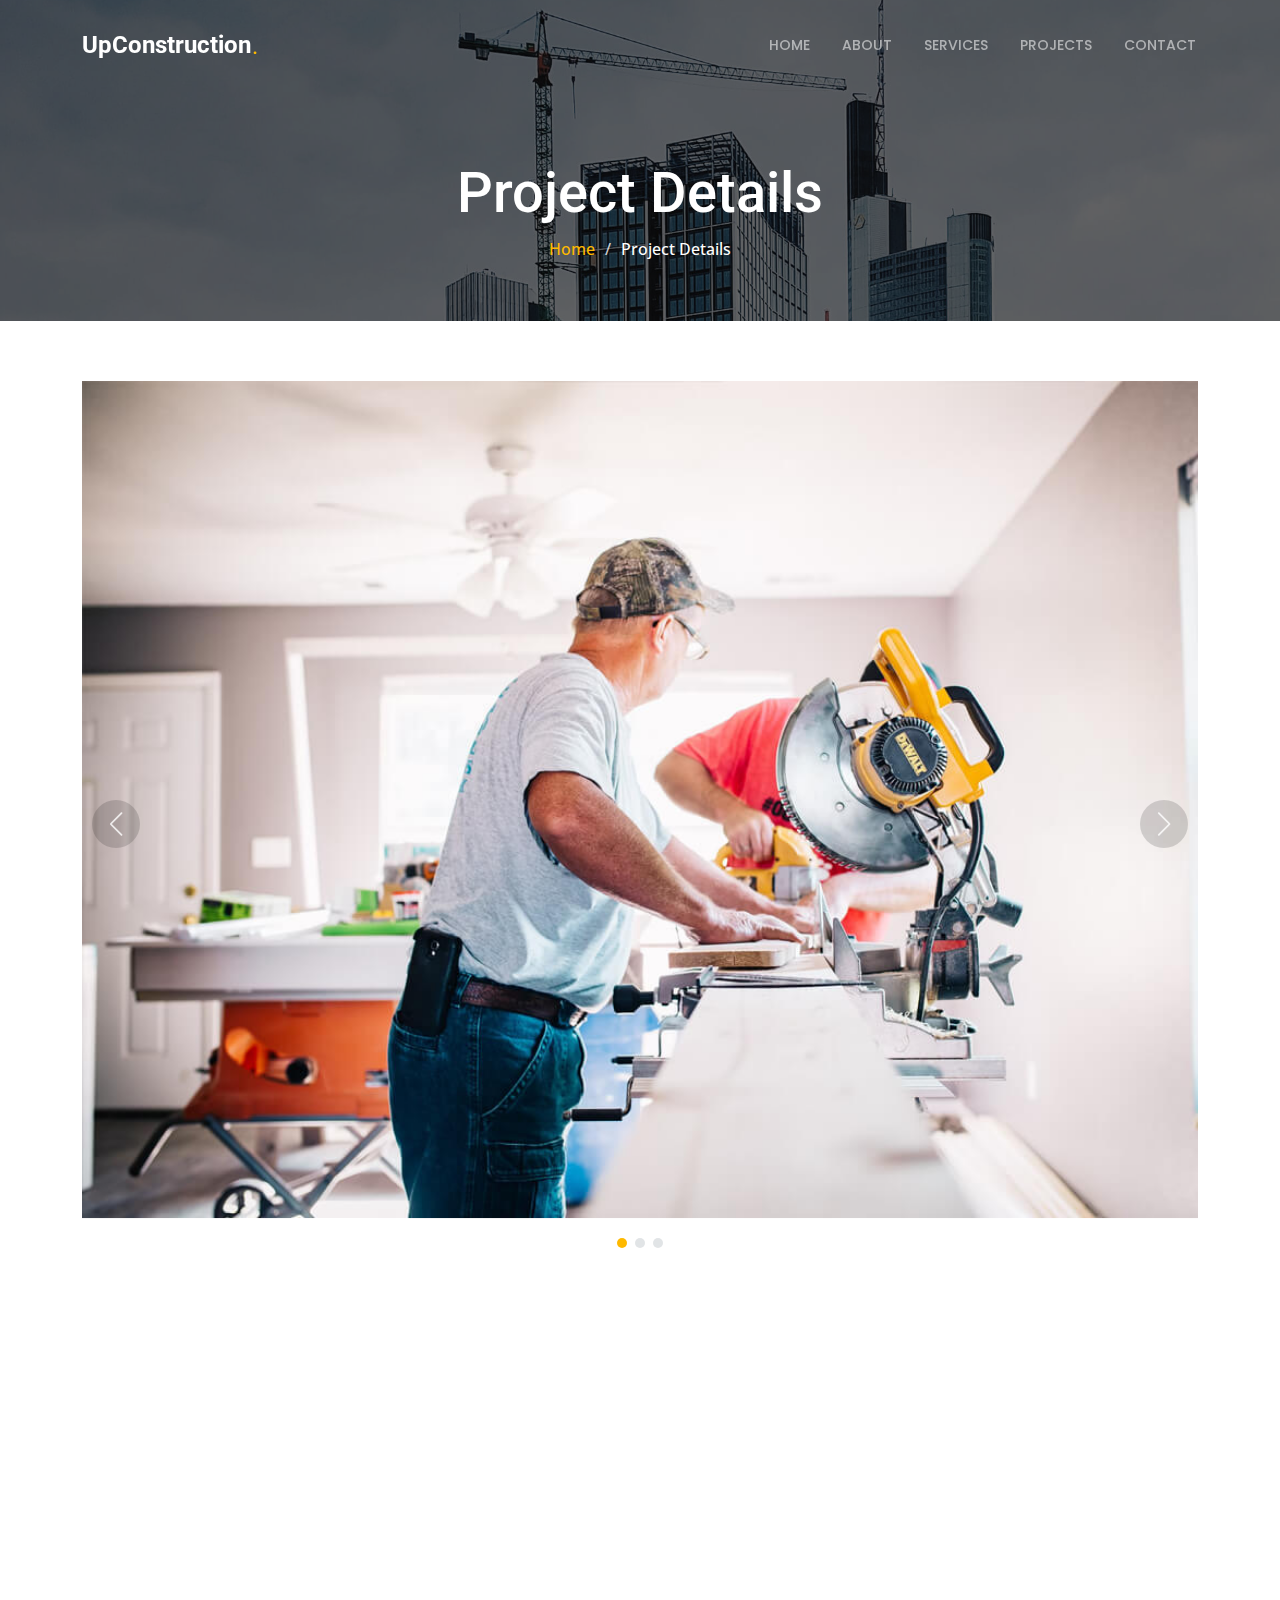
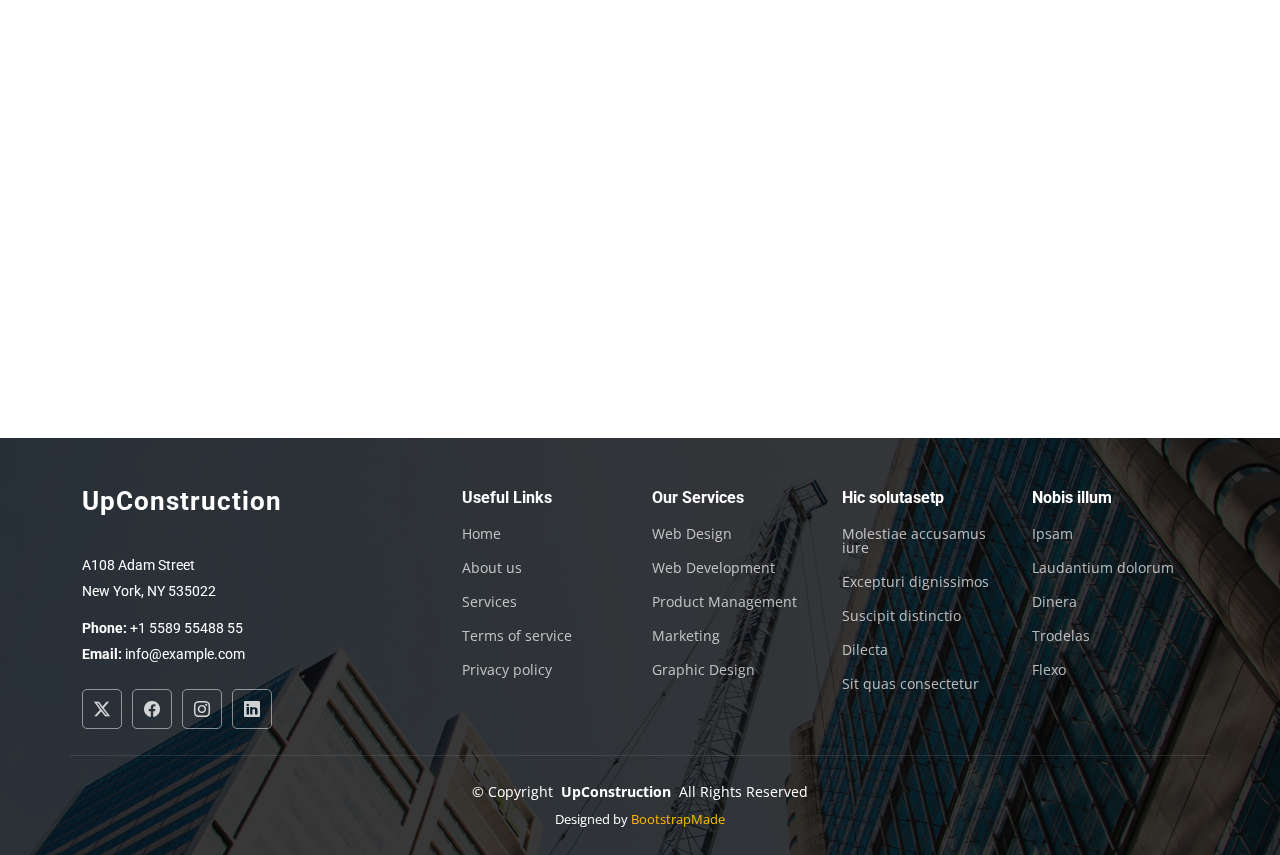
<file: Renewable_Energy&_Climate_Change/project-details.html>
<!DOCTYPE html>
<html lang="en">

<head>
  <meta charset="utf-8">
  <meta content="width=device-width, initial-scale=1.0" name="viewport">
  <title>Project Details - UpConstruction Bootstrap Template</title>
  <meta name="description" content="">
  <meta name="keywords" content="">

  <!-- Favicons -->
  <link href="assets/img/favicon.png" rel="icon">
  <link href="assets/img/apple-touch-icon.png" rel="apple-touch-icon">

  <!-- Fonts -->
  <link href="https://fonts.googleapis.com" rel="preconnect">
  <link href="https://fonts.gstatic.com" rel="preconnect" crossorigin>
  <link href="https://fonts.googleapis.com/css2?family=Roboto:ital,wght@0,100;0,300;0,400;0,500;0,700;0,900;1,100;1,300;1,400;1,500;1,700;1,900&family=Open+Sans:ital,wght@0,300;0,400;0,500;0,600;0,700;0,800;1,300;1,400;1,500;1,600;1,700;1,800&family=Poppins:ital,wght@0,100;0,200;0,300;0,400;0,500;0,600;0,700;0,800;0,900;1,100;1,200;1,300;1,400;1,500;1,600;1,700;1,800;1,900&display=swap" rel="stylesheet">

  <!-- Vendor CSS Files -->
  <link href="assets/vendor/bootstrap/css/bootstrap.min.css" rel="stylesheet">
  <link href="assets/vendor/bootstrap-icons/bootstrap-icons.css" rel="stylesheet">
  <link href="assets/vendor/aos/aos.css" rel="stylesheet">
  <link href="assets/vendor/fontawesome-free/css/all.min.css" rel="stylesheet">
  <link href="assets/vendor/glightbox/css/glightbox.min.css" rel="stylesheet">
  <link href="assets/vendor/swiper/swiper-bundle.min.css" rel="stylesheet">

  <!-- Main CSS File -->
  <link href="assets/css/main.css" rel="stylesheet">

  <!-- =======================================================
  * Template Name: UpConstruction
  * Template URL: https://bootstrapmade.com/upconstruction-bootstrap-construction-website-template/
  * Updated: Aug 07 2024 with Bootstrap v5.3.3
  * Author: BootstrapMade.com
  * License: https://bootstrapmade.com/license/
  ======================================================== -->
</head>

<body class="project-details-page">

  <header id="header" class="header d-flex align-items-center fixed-top">
    <div class="container-fluid container-xl position-relative d-flex align-items-center justify-content-between">

      <a href="index.html" class="logo d-flex align-items-center">
        <!-- Uncomment the line below if you also wish to use an image logo -->
        <!-- <img src="assets/img/logo.png" alt=""> -->
        <h1 class="sitename">UpConstruction</h1> <span>.</span>
      </a>

      <nav id="navmenu" class="navmenu">
        <ul>
          <li><a href="index.html">Home</a></li>
          <li><a href="about.html">About</a></li>
          <li><a href="services.html">Services</a></li>
          <li><a href="projects.html">Projects</a></li>
          <li><a href="contact.html">Contact</a></li>
        </ul>
        <i class="mobile-nav-toggle d-xl-none bi bi-list"></i>
      </nav>

    </div>
  </header>

  <main class="main">

    <!-- Page Title -->
    <div class="page-title dark-background" style="background-image: url(assets/img/page-title-bg.jpg);">
      <div class="container position-relative">
        <h1>Project Details</h1>
        <nav class="breadcrumbs">
          <ol>
            <li><a href="index.html">Home</a></li>
            <li class="current">Project Details</li>
          </ol>
        </nav>
      </div>
    </div><!-- End Page Title -->

    <!-- Project Details Section -->
    <section id="project-details" class="project-details section">

      <div class="container" data-aos="fade-up">

        <div class="portfolio-details-slider swiper init-swiper">
          <script type="application/json" class="swiper-config">
            {
              "loop": true,
              "speed": 600,
              "autoplay": {
                "delay": 5000
              },
              "slidesPerView": "auto",
              "navigation": {
                "nextEl": ".swiper-button-next",
                "prevEl": ".swiper-button-prev"
              },
              "pagination": {
                "el": ".swiper-pagination",
                "type": "bullets",
                "clickable": true
              }
            }
          </script>
          <div class="swiper-wrapper align-items-center">

            <div class="swiper-slide">
              <img src="assets/img/projects/remodeling-1.jpg" alt="">
            </div>

            <div class="swiper-slide">
              <img src="assets/img/projects/remodeling-2.jpg" alt="">
            </div>

            <div class="swiper-slide">
              <img src="assets/img/projects/remodeling-3.jpg" alt="">
            </div>

          </div>
          <div class="swiper-button-prev"></div>
          <div class="swiper-button-next"></div>
          <div class="swiper-pagination"></div>
        </div>

        <div class="row justify-content-between gy-4 mt-4">

          <div class="col-lg-8" data-aos="fade-up">
            <div class="portfolio-description">
              <h2>This is an example of portfolio details</h2>
              <p>
                Autem ipsum nam porro corporis rerum. Quis eos dolorem eos itaque inventore commodi labore quia quia. Exercitationem repudiandae officiis neque suscipit non officia eaque itaque enim. Voluptatem officia accusantium nesciunt est omnis tempora consectetur dignissimos. Sequi nulla at esse enim cum deserunt eius.
              </p>
              <p>
                Amet consequatur qui dolore veniam voluptatem voluptatem sit. Non aspernatur atque natus ut cum nam et. Praesentium error dolores rerum minus sequi quia veritatis eum. Eos et doloribus doloremque nesciunt molestiae laboriosam.
              </p>

              <div class="testimonial-item">
                <p>
                  <i class="bi bi-quote quote-icon-left"></i>
                  <span>Export tempor illum tamen malis malis eram quae irure esse labore quem cillum quid cillum eram malis quorum velit fore eram velit sunt aliqua noster fugiat irure amet legam anim culpa.</span>
                  <i class="bi bi-quote quote-icon-right"></i>
                </p>
                <div>
                  <img src="assets/img/testimonials/testimonials-2.jpg" class="testimonial-img" alt="">
                  <h3>Sara Wilsson</h3>
                  <h4>Designer</h4>
                </div>
              </div>

              <p>
                Impedit ipsum quae et aliquid doloribus et voluptatem quasi. Perspiciatis occaecati earum et magnam animi. Quibusdam non qui ea vitae suscipit vitae sunt. Repudiandae incidunt cumque minus deserunt assumenda tempore. Delectus voluptas necessitatibus est.
              </p>

              <p>
                Sunt voluptatum sapiente facilis quo odio aut ipsum repellat debitis. Molestiae et autem libero. Explicabo et quod necessitatibus similique quis dolor eum. Numquam eaque praesentium rem et qui nesciunt.
              </p>

            </div>
          </div>

          <div class="col-lg-3" data-aos="fade-up" data-aos-delay="100">
            <div class="portfolio-info">
              <h3>Project information</h3>
              <ul>
                <li><strong>Category</strong> Web design</li>
                <li><strong>Client</strong> ASU Company</li>
                <li><strong>Project date</strong> 01 March, 2020</li>
                <li><strong>Project URL</strong> <a href="#">www.example.com</a></li>
                <li><a href="#" class="btn-visit align-self-start">Visit Website</a></li>
              </ul>
            </div>
          </div>

        </div>

      </div>

    </section><!-- /Project Details Section -->

  </main>

  <footer id="footer" class="footer dark-background">

    <div class="container footer-top">
      <div class="row gy-4">
        <div class="col-lg-4 col-md-6 footer-about">
          <a href="index.html" class="logo d-flex align-items-center">
            <span class="sitename">UpConstruction</span>
          </a>
          <div class="footer-contact pt-3">
            <p>A108 Adam Street</p>
            <p>New York, NY 535022</p>
            <p class="mt-3"><strong>Phone:</strong> <span>+1 5589 55488 55</span></p>
            <p><strong>Email:</strong> <span>info@example.com</span></p>
          </div>
          <div class="social-links d-flex mt-4">
            <a href=""><i class="bi bi-twitter-x"></i></a>
            <a href=""><i class="bi bi-facebook"></i></a>
            <a href=""><i class="bi bi-instagram"></i></a>
            <a href=""><i class="bi bi-linkedin"></i></a>
          </div>
        </div>

        <div class="col-lg-2 col-md-3 footer-links">
          <h4>Useful Links</h4>
          <ul>
            <li><a href="#">Home</a></li>
            <li><a href="#">About us</a></li>
            <li><a href="#">Services</a></li>
            <li><a href="#">Terms of service</a></li>
            <li><a href="#">Privacy policy</a></li>
          </ul>
        </div>

        <div class="col-lg-2 col-md-3 footer-links">
          <h4>Our Services</h4>
          <ul>
            <li><a href="#">Web Design</a></li>
            <li><a href="#">Web Development</a></li>
            <li><a href="#">Product Management</a></li>
            <li><a href="#">Marketing</a></li>
            <li><a href="#">Graphic Design</a></li>
          </ul>
        </div>

        <div class="col-lg-2 col-md-3 footer-links">
          <h4>Hic solutasetp</h4>
          <ul>
            <li><a href="#">Molestiae accusamus iure</a></li>
            <li><a href="#">Excepturi dignissimos</a></li>
            <li><a href="#">Suscipit distinctio</a></li>
            <li><a href="#">Dilecta</a></li>
            <li><a href="#">Sit quas consectetur</a></li>
          </ul>
        </div>

        <div class="col-lg-2 col-md-3 footer-links">
          <h4>Nobis illum</h4>
          <ul>
            <li><a href="#">Ipsam</a></li>
            <li><a href="#">Laudantium dolorum</a></li>
            <li><a href="#">Dinera</a></li>
            <li><a href="#">Trodelas</a></li>
            <li><a href="#">Flexo</a></li>
          </ul>
        </div>

      </div>
    </div>

    <div class="container copyright text-center mt-4">
      <p>© <span>Copyright</span> <strong class="px-1 sitename">UpConstruction</strong> <span>All Rights Reserved</span></p>
      <div class="credits">
        <!-- All the links in the footer should remain intact. -->
        <!-- You can delete the links only if you've purchased the pro version. -->
        <!-- Licensing information: https://bootstrapmade.com/license/ -->
        <!-- Purchase the pro version with working PHP/AJAX contact form: [buy-url] -->
        Designed by <a href="https://bootstrapmade.com/">BootstrapMade</a>
      </div>
    </div>

  </footer>

  <!-- Scroll Top -->
  <a href="#" id="scroll-top" class="scroll-top d-flex align-items-center justify-content-center"><i class="bi bi-arrow-up-short"></i></a>

  <!-- Preloader -->
  <div id="preloader"></div>

  <!-- Vendor JS Files -->
  <script src="assets/vendor/bootstrap/js/bootstrap.bundle.min.js"></script>
  <script src="assets/vendor/php-email-form/validate.js"></script>
  <script src="assets/vendor/aos/aos.js"></script>
  <script src="assets/vendor/glightbox/js/glightbox.min.js"></script>
  <script src="assets/vendor/imagesloaded/imagesloaded.pkgd.min.js"></script>
  <script src="assets/vendor/isotope-layout/isotope.pkgd.min.js"></script>
  <script src="assets/vendor/swiper/swiper-bundle.min.js"></script>
  <script src="assets/vendor/purecounter/purecounter_vanilla.js"></script>

  <!-- Main JS File -->
  <script src="assets/js/main.js"></script>

</body>

</html>
</file>
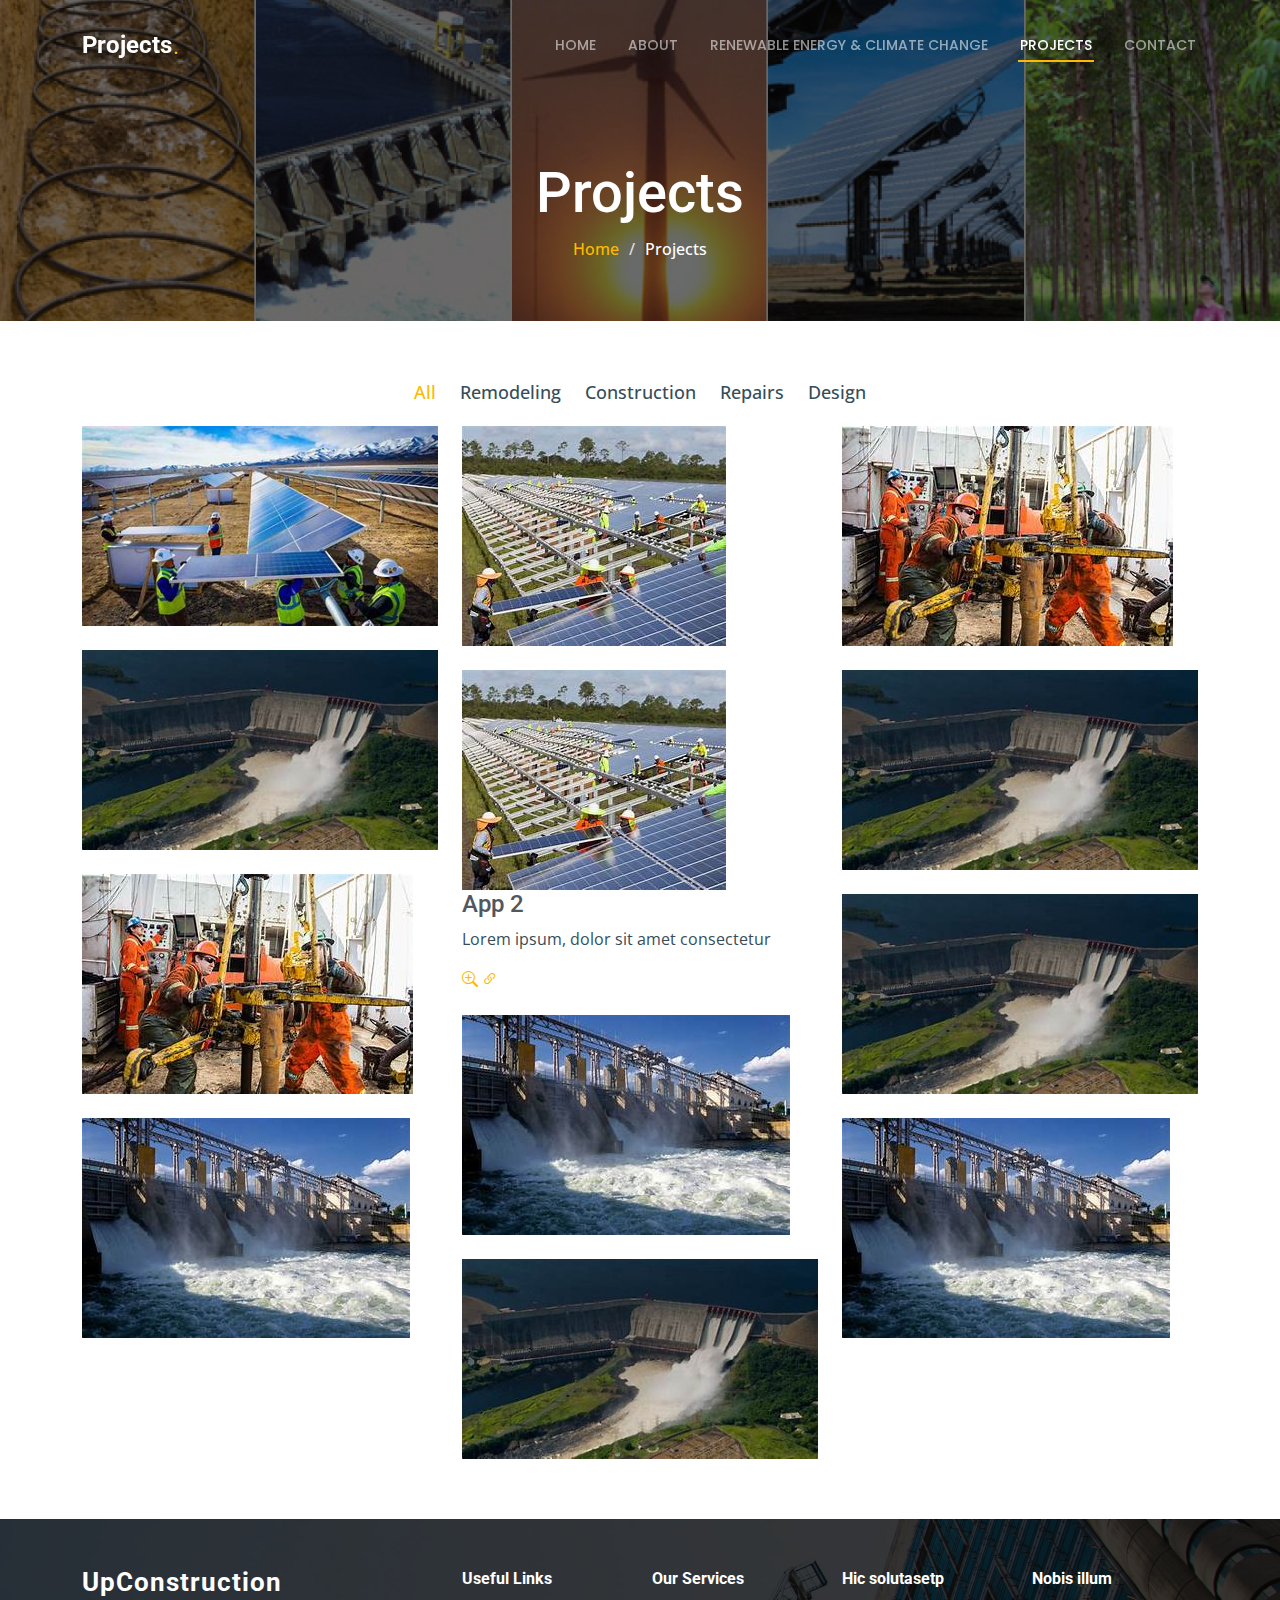
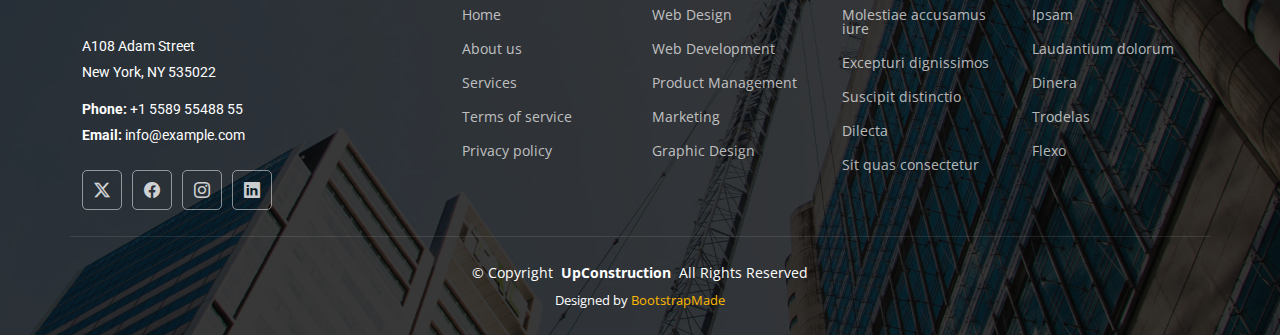
<file: Renewable_Energy&_Climate_Change/projects.html>
<!DOCTYPE html>
<html lang="en">

<head>
  <meta charset="utf-8">
  <meta content="width=device-width, initial-scale=1.0" name="viewport">
  <title>Projects - UpConstruction Bootstrap Template</title>
  <meta name="description" content="">
  <meta name="keywords" content="">

  <!-- Favicons -->
  <link href="assets/img/favicon.png" rel="icon">
  <link href="assets/img/apple-touch-icon.png" rel="apple-touch-icon">

  <!-- Fonts -->
  <link href="https://fonts.googleapis.com" rel="preconnect">
  <link href="https://fonts.gstatic.com" rel="preconnect" crossorigin>
  <link href="https://fonts.googleapis.com/css2?family=Roboto:ital,wght@0,100;0,300;0,400;0,500;0,700;0,900;1,100;1,300;1,400;1,500;1,700;1,900&family=Open+Sans:ital,wght@0,300;0,400;0,500;0,600;0,700;0,800;1,300;1,400;1,500;1,600;1,700;1,800&family=Poppins:ital,wght@0,100;0,200;0,300;0,400;0,500;0,600;0,700;0,800;0,900;1,100;1,200;1,300;1,400;1,500;1,600;1,700;1,800;1,900&display=swap" rel="stylesheet">

  <!-- Vendor CSS Files -->
  <link href="assets/vendor/bootstrap/css/bootstrap.min.css" rel="stylesheet">
  <link href="assets/vendor/bootstrap-icons/bootstrap-icons.css" rel="stylesheet">
  <link href="assets/vendor/aos/aos.css" rel="stylesheet">
  <link href="assets/vendor/fontawesome-free/css/all.min.css" rel="stylesheet">
  <link href="assets/vendor/glightbox/css/glightbox.min.css" rel="stylesheet">
  <link href="assets/vendor/swiper/swiper-bundle.min.css" rel="stylesheet">

  <!-- Main CSS File -->
  <link href="assets/css/main.css" rel="stylesheet">

  <!-- =======================================================
  * Template Name: UpConstruction
  * Template URL: https://bootstrapmade.com/upconstruction-bootstrap-construction-website-template/
  * Updated: Aug 07 2024 with Bootstrap v5.3.3
  * Author: BootstrapMade.com
  * License: https://bootstrapmade.com/license/
  ======================================================== -->
</head>

<body class="projects-page">

  <header id="header" class="header d-flex align-items-center fixed-top">
    <div class="container-fluid container-xl position-relative d-flex align-items-center justify-content-between">

      <a href="index.html" class="logo d-flex align-items-center">
        <!-- Uncomment the line below if you also wish to use an image logo -->
        <!-- <img src="assets/img/logo.png" alt=""> -->
        <h1 class="sitename">Projects</h1> <span>.</span>
      </a>

      <nav id="navmenu" class="navmenu">
        <ul>
          <li><a href="index.html">Home</a></li>
          <li><a href="about.html">About</a></li>
          <li><a href="climate-change.html">Renewable Energy & Climate Change</a></li>
          <li><a href="projects.html" class="active">Projects</a></li>
          <li><a href="contact.html">Contact</a></li>
        </ul>
        <i class="mobile-nav-toggle d-xl-none bi bi-list"></i>
      </nav>

    </div>
  </header>

  <main class="main">

    <!-- Page Title -->
    <div class="page-title dark-background" style="background-image: url(assets/img/re_home\ \(1\).jpg);">
      <div class="container position-relative">
        <h1>Projects</h1>
        <nav class="breadcrumbs">
          <ol>
            <li><a href="index.html">Home</a></li>
            <li class="current">Projects</li>
          </ol>
        </nav>
      </div>
    </div><!-- End Page Title -->

    <!-- Projects Section -->
    <section id="projects" class="projects section">

      <div class="container">

        <div class="isotope-layout" data-default-filter="*" data-layout="masonry" data-sort="original-order">

          <ul class="portfolio-filters isotope-filters" data-aos="fade-up" data-aos-delay="100">
            <li data-filter="*" class="filter-active">All</li>
            <li data-filter=".filter-remodeling">Remodeling</li>
            <li data-filter=".filter-construction">Construction</li>
            <li data-filter=".filter-repairs">Repairs</li>
            <li data-filter=".filter-design">Design</li>
          </ul><!-- End Portfolio Filters -->

          <div class="row gy-4 isotope-container" data-aos="fade-up" data-aos-delay="200">

            <div class="col-lg-4 col-md-6 portfolio-item isotope-item filter-remodeling">
              <div class="portfolio-content h-100">
                <img src="assets/img/01.jpg" class="img-fluid" alt="">
                <div class="portfolio-info">
                  <h4>App 1</h4>
                  <p>Lorem ipsum, dolor sit amet consectetur</p>
                  <a href="assets/img/01.jpg" title="App 1" data-gallery="portfolio-gallery-app" class="glightbox preview-link"><i class="bi bi-zoom-in"></i></a>
                  <a href="project-details.html" title="More Details" class="details-link"><i class="bi bi-link-45deg"></i></a>
                </div>
              </div>
            </div><!-- End Portfolio Item -->

            <div class="col-lg-4 col-md-6 portfolio-item isotope-item filter-construction">
              <div class="portfolio-content h-100">
                <img src="assets/img/02.jpg" class="img-fluid" alt="">
                <div class="portfolio-info">
                  <h4>Product 1</h4>
                  <p>Lorem ipsum, dolor sit amet consectetur</p>
                  <a href="assets/img/02.jpg" title="Product 1" data-gallery="portfolio-gallery-product" class="glightbox preview-link"><i class="bi bi-zoom-in"></i></a>
                  <a href="project-details.html" title="More Details" class="details-link"><i class="bi bi-link-45deg"></i></a>
                </div>
              </div>
            </div><!-- End Portfolio Item -->

            <div class="col-lg-4 col-md-6 portfolio-item isotope-item filter-repairs">
              <div class="portfolio-content h-100">
                <img src="assets/img/06.jpg" class="img-fluid" alt="">
                <div class="portfolio-info">
                  <h4>Branding 1</h4>
                  <p>Lorem ipsum, dolor sit amet consectetur</p>
                  <a href="assets/img/06.jpg" title="Branding 1" data-gallery="portfolio-gallery-branding" class="glightbox preview-link"><i class="bi bi-zoom-in"></i></a>
                  <a href="project-details.html" title="More Details" class="details-link"><i class="bi bi-link-45deg"></i></a>
                </div>
              </div>
            </div><!-- End Portfolio Item -->

            <div class="col-lg-4 col-md-6 portfolio-item isotope-item filter-design">
              <div class="portfolio-content h-100">
                <img src="assets/img/04.jpg" class="img-fluid" alt="">
                <div class="portfolio-info">
                  <h4>Books 1</h4>
                  <p>Lorem ipsum, dolor sit amet consectetur</p>
                  <a href="assets/img/04.jpg" title="Branding 1" data-gallery="portfolio-gallery-book" class="glightbox preview-link"><i class="bi bi-zoom-in"></i></a>
                  <a href="project-details.html" title="More Details" class="details-link"><i class="bi bi-link-45deg"></i></a>
                </div>
              </div>
            </div><!-- End Portfolio Item -->

            <div class="col-lg-4 col-md-6 portfolio-item isotope-item filter-remodeling">
              <div class="portgfolio-content h-100">
                <img src="assets/img/02.jpg" class="img-fluid" alt="">
                <div class="portfolio-info">
                  <h4>App 2</h4>
                  <p>Lorem ipsum, dolor sit amet consectetur</p>
                  <a href="assets/img/02.jpg" title="App 2" data-gallery="portfolio-gallery-app" class="glightbox preview-link"><i class="bi bi-zoom-in"></i></a>
                  <a href="project-details.html" title="More Details" class="details-link"><i class="bi bi-link-45deg"></i></a>
                </div>
              </div>
            </div><!-- End Portfolio Item -->

            <div class="col-lg-4 col-md-6 portfolio-item isotope-item filter-construction">
              <div class="portfolio-content h-100">
                <img src="assets/img/04.jpg" class="img-fluid" alt="">
                <div class="portfolio-info">
                  <h4>Product 2</h4>
                  <p>Lorem ipsum, dolor sit amet consectetur</p>
                  <a href="assets/img/04.jpg" title="Product 2" data-gallery="portfolio-gallery-product" class="glightbox preview-link"><i class="bi bi-zoom-in"></i></a>
                  <a href="project-details.html" title="More Details" class="details-link"><i class="bi bi-link-45deg"></i></a>
                </div>
              </div>
            </div><!-- End Portfolio Item -->

            <div class="col-lg-4 col-md-6 portfolio-item isotope-item filter-repairs">
              <div class="portfolio-content h-100">
                <img src="assets/img/06.jpg" class="img-fluid" alt="">
                <div class="portfolio-info">
                  <h4>Branding 2</h4>
                  <p>Lorem ipsum, dolor sit amet consectetur</p>
                  <a href="assets/img/06.jpg" title="Branding 2" data-gallery="portfolio-gallery-branding" class="glightbox preview-link"><i class="bi bi-zoom-in"></i></a>
                  <a href="project-details.html" title="More Details" class="details-link"><i class="bi bi-link-45deg"></i></a>
                </div>
              </div>
            </div><!-- End Portfolio Item -->

            <div class="col-lg-4 col-md-6 portfolio-item isotope-item filter-design">
              <div class="portfolio-content h-100">
                <img src="assets/img/04.jpg" class="img-fluid" alt="">
                <div class="portfolio-info">
                  <h4>Books 2</h4>
                  <p>Lorem ipsum, dolor sit amet consectetur</p>
                  <a href="assets/img/04.jpg" title="Branding 2" data-gallery="portfolio-gallery-book" class="glightbox preview-link"><i class="bi bi-zoom-in"></i></a>
                  <a href="project-details.html" title="More Details" class="details-link"><i class="bi bi-link-45deg"></i></a>
                </div>
              </div>
            </div><!-- End Portfolio Item -->

            <div class="col-lg-4 col-md-6 portfolio-item isotope-item filter-remodeling">
              <div class="portfolio-content h-100">
                <img src="assets/img/03.jpg" class="img-fluid" alt="">
                <div class="portfolio-info">
                  <h4>App 3</h4>
                  <p>Lorem ipsum, dolor sit amet consectetur</p>
                  <a href="assets/img/03.jpg" title="App 3" data-gallery="portfolio-gallery-app" class="glightbox preview-link"><i class="bi bi-zoom-in"></i></a>
                  <a href="project-details.html" title="More Details" class="details-link"><i class="bi bi-link-45deg"></i></a>
                </div>
              </div>
            </div><!-- End Portfolio Item -->

            <div class="col-lg-4 col-md-6 portfolio-item isotope-item filter-construction">
              <div class="portfolio-content h-100">
                <img src="assets/img/03.jpg" class="img-fluid" alt="">
                <div class="portfolio-info">
                  <h4>Product 3</h4>
                  <p>Lorem ipsum, dolor sit amet consectetur</p>
                  <a href="assets/img/03.jpg" title="Product 3" data-gallery="portfolio-gallery-product" class="glightbox preview-link"><i class="bi bi-zoom-in"></i></a>
                  <a href="project-details.html" title="More Details" class="details-link"><i class="bi bi-link-45deg"></i></a>
                </div>
              </div>
            </div><!-- End Portfolio Item -->

            <div class="col-lg-4 col-md-6 portfolio-item isotope-item filter-repairs">
              <div class="portfolio-content h-100">
                <img src="assets/img/03.jpg" class="img-fluid" alt="">
                <div class="portfolio-info">
                  <h4>Branding 3</h4>
                  <p>Lorem ipsum, dolor sit amet consectetur</p>
                  <a href="assets/img/03.jpg" title="Branding 2" data-gallery="portfolio-gallery-branding" class="glightbox preview-link"><i class="bi bi-zoom-in"></i></a>
                  <a href="project-details.html" title="More Details" class="details-link"><i class="bi bi-link-45deg"></i></a>
                </div>
              </div>
            </div><!-- End Portfolio Item -->

            <div class="col-lg-4 col-md-6 portfolio-item isotope-item filter-design">
              <div class="portfolio-content h-100">
                <img src="assets/img/04.jpg" class="img-fluid" alt="">
                <div class="portfolio-info">
                  <h4>Books 3</h4>
                  <p>Lorem ipsum, dolor sit amet consectetur</p>
                  <a href="assets/img/04.jpg" title="Branding 3" data-gallery="portfolio-gallery-book" class="glightbox preview-link"><i class="bi bi-zoom-in"></i></a>
                  <a href="project-details.html" title="More Details" class="details-link"><i class="bi bi-link-45deg"></i></a>
                </div>
              </div>
            </div><!-- End Portfolio Item -->

          </div><!-- End Portfolio Container -->

        </div>

      </div>

    </section><!-- /Projects Section -->

  </main>

  <footer id="footer" class="footer dark-background">

    <div class="container footer-top">
      <div class="row gy-4">
        <div class="col-lg-4 col-md-6 footer-about">
          <a href="index.html" class="logo d-flex align-items-center">
            <span class="sitename">UpConstruction</span>
          </a>
          <div class="footer-contact pt-3">
            <p>A108 Adam Street</p>
            <p>New York, NY 535022</p>
            <p class="mt-3"><strong>Phone:</strong> <span>+1 5589 55488 55</span></p>
            <p><strong>Email:</strong> <span>info@example.com</span></p>
          </div>
          <div class="social-links d-flex mt-4">
            <a href=""><i class="bi bi-twitter-x"></i></a>
            <a href=""><i class="bi bi-facebook"></i></a>
            <a href=""><i class="bi bi-instagram"></i></a>
            <a href=""><i class="bi bi-linkedin"></i></a>
          </div>
        </div>

        <div class="col-lg-2 col-md-3 footer-links">
          <h4>Useful Links</h4>
          <ul>
            <li><a href="#">Home</a></li>
            <li><a href="#">About us</a></li>
            <li><a href="#">Services</a></li>
            <li><a href="#">Terms of service</a></li>
            <li><a href="#">Privacy policy</a></li>
          </ul>
        </div>

        <div class="col-lg-2 col-md-3 footer-links">
          <h4>Our Services</h4>
          <ul>
            <li><a href="#">Web Design</a></li>
            <li><a href="#">Web Development</a></li>
            <li><a href="#">Product Management</a></li>
            <li><a href="#">Marketing</a></li>
            <li><a href="#">Graphic Design</a></li>
          </ul>
        </div>

        <div class="col-lg-2 col-md-3 footer-links">
          <h4>Hic solutasetp</h4>
          <ul>
            <li><a href="#">Molestiae accusamus iure</a></li>
            <li><a href="#">Excepturi dignissimos</a></li>
            <li><a href="#">Suscipit distinctio</a></li>
            <li><a href="#">Dilecta</a></li>
            <li><a href="#">Sit quas consectetur</a></li>
          </ul>
        </div>

        <div class="col-lg-2 col-md-3 footer-links">
          <h4>Nobis illum</h4>
          <ul>
            <li><a href="#">Ipsam</a></li>
            <li><a href="#">Laudantium dolorum</a></li>
            <li><a href="#">Dinera</a></li>
            <li><a href="#">Trodelas</a></li>
            <li><a href="#">Flexo</a></li>
          </ul>
        </div>

      </div>
    </div>

    <div class="container copyright text-center mt-4">
      <p>© <span>Copyright</span> <strong class="px-1 sitename">UpConstruction</strong> <span>All Rights Reserved</span></p>
      <div class="credits">
        <!-- All the links in the footer should remain intact. -->
        <!-- You can delete the links only if you've purchased the pro version. -->
        <!-- Licensing information: https://bootstrapmade.com/license/ -->
        <!-- Purchase the pro version with working PHP/AJAX contact form: [buy-url] -->
        Designed by <a href="https://bootstrapmade.com/">BootstrapMade</a>
      </div>
    </div>

  </footer>

  <!-- Scroll Top -->
  <a href="#" id="scroll-top" class="scroll-top d-flex align-items-center justify-content-center"><i class="bi bi-arrow-up-short"></i></a>

  <!-- Preloader -->
  <div id="preloader"></div>

  <!-- Vendor JS Files -->
  <script src="assets/vendor/bootstrap/js/bootstrap.bundle.min.js"></script>
  <script src="assets/vendor/php-email-form/validate.js"></script>
  <script src="assets/vendor/aos/aos.js"></script>
  <script src="assets/vendor/glightbox/js/glightbox.min.js"></script>
  <script src="assets/vendor/imagesloaded/imagesloaded.pkgd.min.js"></script>
  <script src="assets/vendor/isotope-layout/isotope.pkgd.min.js"></script>
  <script src="assets/vendor/swiper/swiper-bundle.min.js"></script>
  <script src="assets/vendor/purecounter/purecounter_vanilla.js"></script>

  <!-- Main JS File -->
  <script src="assets/js/main.js"></script>

</body>

</html>
</file>
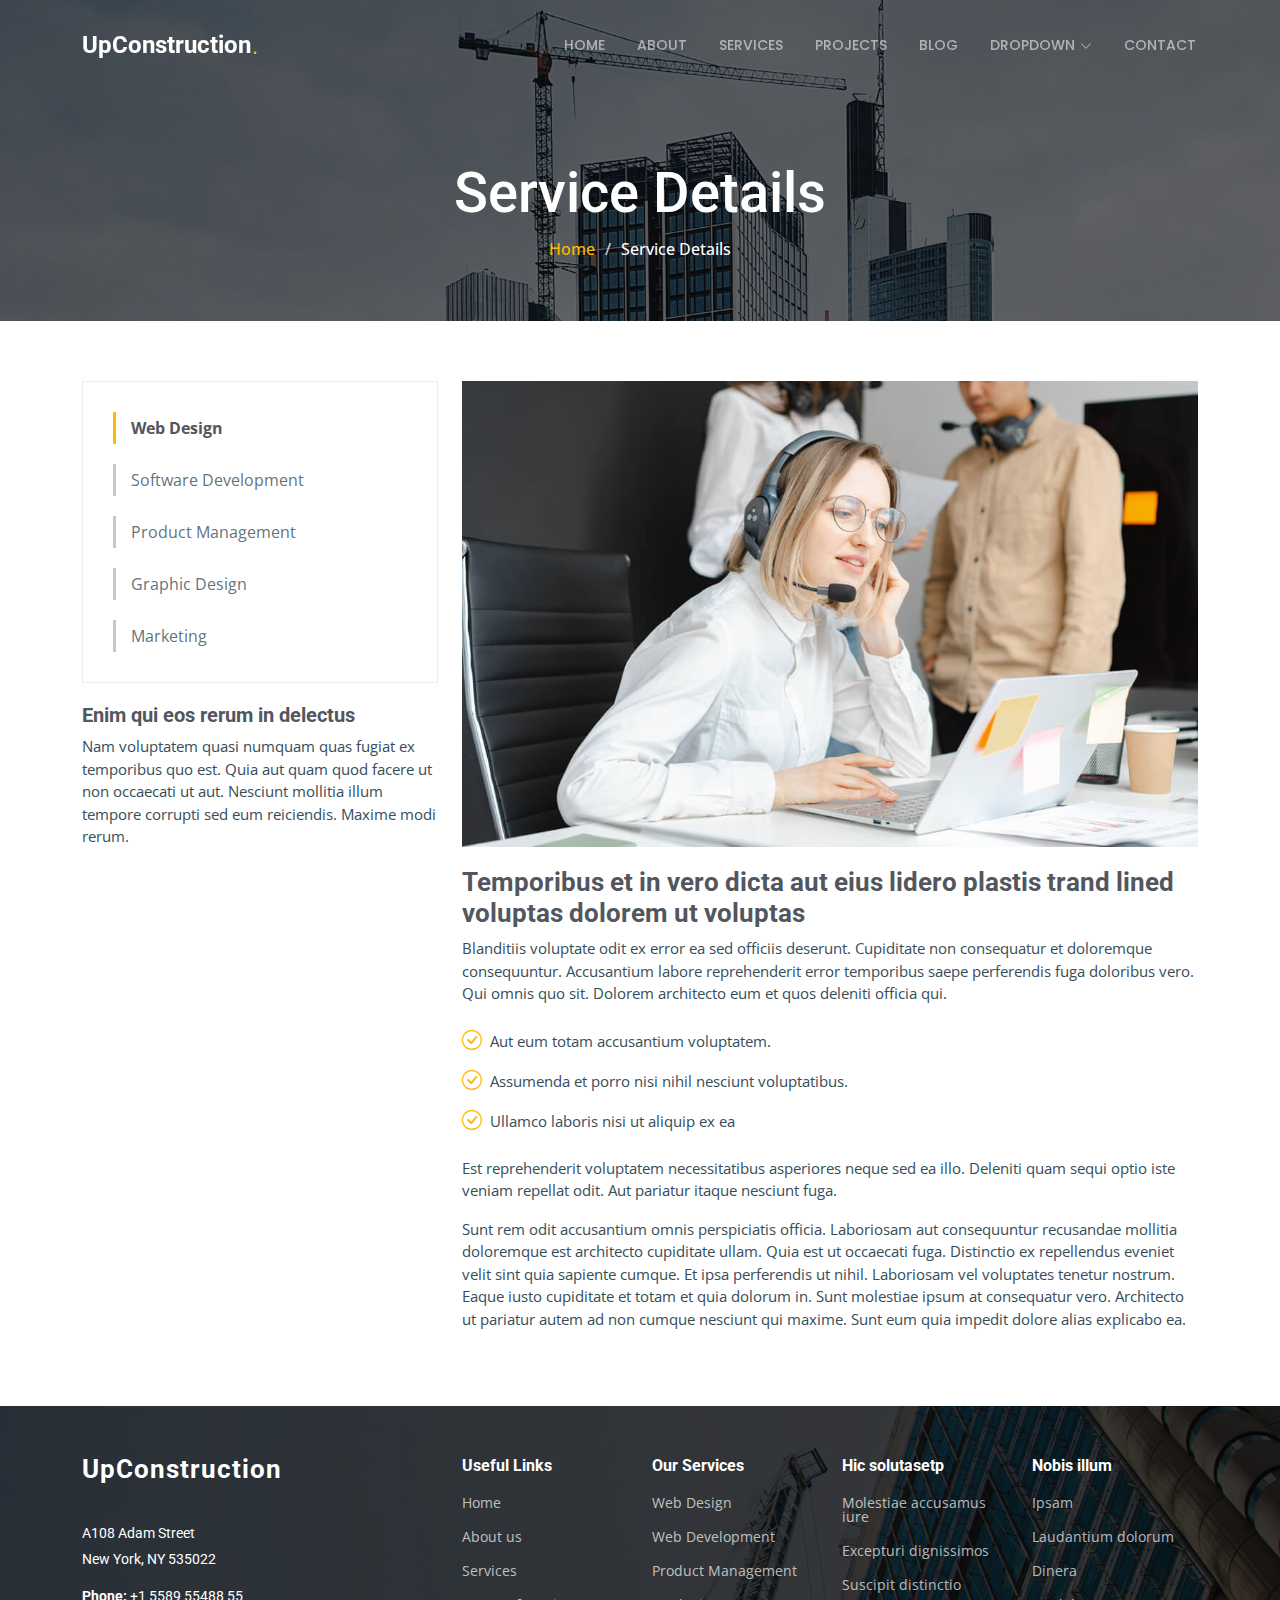
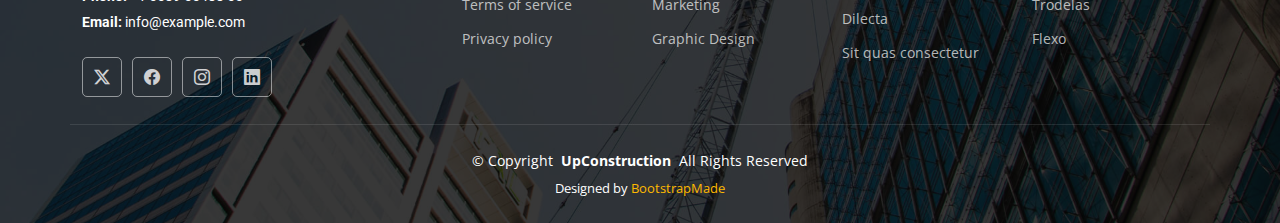
<file: Renewable_Energy&_Climate_Change/service-details.html>
<!DOCTYPE html>
<html lang="en">

<head>
  <meta charset="utf-8">
  <meta content="width=device-width, initial-scale=1.0" name="viewport">
  <title>Service Details - UpConstruction Bootstrap Template</title>
  <meta name="description" content="">
  <meta name="keywords" content="">

  <!-- Favicons -->
  <link href="assets/img/favicon.png" rel="icon">
  <link href="assets/img/apple-touch-icon.png" rel="apple-touch-icon">

  <!-- Fonts -->
  <link href="https://fonts.googleapis.com" rel="preconnect">
  <link href="https://fonts.gstatic.com" rel="preconnect" crossorigin>
  <link href="https://fonts.googleapis.com/css2?family=Roboto:ital,wght@0,100;0,300;0,400;0,500;0,700;0,900;1,100;1,300;1,400;1,500;1,700;1,900&family=Open+Sans:ital,wght@0,300;0,400;0,500;0,600;0,700;0,800;1,300;1,400;1,500;1,600;1,700;1,800&family=Poppins:ital,wght@0,100;0,200;0,300;0,400;0,500;0,600;0,700;0,800;0,900;1,100;1,200;1,300;1,400;1,500;1,600;1,700;1,800;1,900&display=swap" rel="stylesheet">

  <!-- Vendor CSS Files -->
  <link href="assets/vendor/bootstrap/css/bootstrap.min.css" rel="stylesheet">
  <link href="assets/vendor/bootstrap-icons/bootstrap-icons.css" rel="stylesheet">
  <link href="assets/vendor/aos/aos.css" rel="stylesheet">
  <link href="assets/vendor/fontawesome-free/css/all.min.css" rel="stylesheet">
  <link href="assets/vendor/glightbox/css/glightbox.min.css" rel="stylesheet">
  <link href="assets/vendor/swiper/swiper-bundle.min.css" rel="stylesheet">

  <!-- Main CSS File -->
  <link href="assets/css/main.css" rel="stylesheet">

  <!-- =======================================================
  * Template Name: UpConstruction
  * Template URL: https://bootstrapmade.com/upconstruction-bootstrap-construction-website-template/
  * Updated: Aug 07 2024 with Bootstrap v5.3.3
  * Author: BootstrapMade.com
  * License: https://bootstrapmade.com/license/
  ======================================================== -->
</head>

<body class="service-details-page">

  <header id="header" class="header d-flex align-items-center fixed-top">
    <div class="container-fluid container-xl position-relative d-flex align-items-center justify-content-between">

      <a href="index.html" class="logo d-flex align-items-center">
        <!-- Uncomment the line below if you also wish to use an image logo -->
        <!-- <img src="assets/img/logo.png" alt=""> -->
        <h1 class="sitename">UpConstruction</h1> <span>.</span>
      </a>

      <nav id="navmenu" class="navmenu">
        <ul>
          <li><a href="index.html">Home</a></li>
          <li><a href="about.html">About</a></li>
          <li><a href="services.html">Services</a></li>
          <li><a href="projects.html">Projects</a></li>
          <li><a href="blog.html">Blog</a></li>
          <li class="dropdown"><a href="#"><span>Dropdown</span> <i class="bi bi-chevron-down toggle-dropdown"></i></a>
            <ul>
              <li><a href="#">Dropdown 1</a></li>
              <li class="dropdown"><a href="#"><span>Deep Dropdown</span> <i class="bi bi-chevron-down toggle-dropdown"></i></a>
                <ul>
                  <li><a href="#">Deep Dropdown 1</a></li>
                  <li><a href="#">Deep Dropdown 2</a></li>
                  <li><a href="#">Deep Dropdown 3</a></li>
                  <li><a href="#">Deep Dropdown 4</a></li>
                  <li><a href="#">Deep Dropdown 5</a></li>
                </ul>
              </li>
              <li><a href="#">Dropdown 2</a></li>
              <li><a href="#">Dropdown 3</a></li>
              <li><a href="#">Dropdown 4</a></li>
            </ul>
          </li>
          <li><a href="contact.html">Contact</a></li>
        </ul>
        <i class="mobile-nav-toggle d-xl-none bi bi-list"></i>
      </nav>

    </div>
  </header>

  <main class="main">

    <!-- Page Title -->
    <div class="page-title dark-background" style="background-image: url(assets/img/page-title-bg.jpg);">
      <div class="container position-relative">
        <h1>Service Details</h1>
        <nav class="breadcrumbs">
          <ol>
            <li><a href="index.html">Home</a></li>
            <li class="current">Service Details</li>
          </ol>
        </nav>
      </div>
    </div><!-- End Page Title -->

    <!-- Service Details Section -->
    <section id="service-details" class="service-details section">

      <div class="container">

        <div class="row gy-4">

          <div class="col-lg-4" data-aos="fade-up" data-aos-delay="100">
            <div class="services-list">
              <a href="#" class="active">Web Design</a>
              <a href="#">Software Development</a>
              <a href="#">Product Management</a>
              <a href="#">Graphic Design</a>
              <a href="#">Marketing</a>
            </div>

            <h4>Enim qui eos rerum in delectus</h4>
            <p>Nam voluptatem quasi numquam quas fugiat ex temporibus quo est. Quia aut quam quod facere ut non occaecati ut aut. Nesciunt mollitia illum tempore corrupti sed eum reiciendis. Maxime modi rerum.</p>
          </div>

          <div class="col-lg-8" data-aos="fade-up" data-aos-delay="200">
            <img src="assets/img/services.jpg" alt="" class="img-fluid services-img">
            <h3>Temporibus et in vero dicta aut eius lidero plastis trand lined voluptas dolorem ut voluptas</h3>
            <p>
              Blanditiis voluptate odit ex error ea sed officiis deserunt. Cupiditate non consequatur et doloremque consequuntur. Accusantium labore reprehenderit error temporibus saepe perferendis fuga doloribus vero. Qui omnis quo sit. Dolorem architecto eum et quos deleniti officia qui.
            </p>
            <ul>
              <li><i class="bi bi-check-circle"></i> <span>Aut eum totam accusantium voluptatem.</span></li>
              <li><i class="bi bi-check-circle"></i> <span>Assumenda et porro nisi nihil nesciunt voluptatibus.</span></li>
              <li><i class="bi bi-check-circle"></i> <span>Ullamco laboris nisi ut aliquip ex ea</span></li>
            </ul>
            <p>
              Est reprehenderit voluptatem necessitatibus asperiores neque sed ea illo. Deleniti quam sequi optio iste veniam repellat odit. Aut pariatur itaque nesciunt fuga.
            </p>
            <p>
              Sunt rem odit accusantium omnis perspiciatis officia. Laboriosam aut consequuntur recusandae mollitia doloremque est architecto cupiditate ullam. Quia est ut occaecati fuga. Distinctio ex repellendus eveniet velit sint quia sapiente cumque. Et ipsa perferendis ut nihil. Laboriosam vel voluptates tenetur nostrum. Eaque iusto cupiditate et totam et quia dolorum in. Sunt molestiae ipsum at consequatur vero. Architecto ut pariatur autem ad non cumque nesciunt qui maxime. Sunt eum quia impedit dolore alias explicabo ea.
            </p>
          </div>

        </div>

      </div>

    </section><!-- /Service Details Section -->

  </main>

  <footer id="footer" class="footer dark-background">

    <div class="container footer-top">
      <div class="row gy-4">
        <div class="col-lg-4 col-md-6 footer-about">
          <a href="index.html" class="logo d-flex align-items-center">
            <span class="sitename">UpConstruction</span>
          </a>
          <div class="footer-contact pt-3">
            <p>A108 Adam Street</p>
            <p>New York, NY 535022</p>
            <p class="mt-3"><strong>Phone:</strong> <span>+1 5589 55488 55</span></p>
            <p><strong>Email:</strong> <span>info@example.com</span></p>
          </div>
          <div class="social-links d-flex mt-4">
            <a href=""><i class="bi bi-twitter-x"></i></a>
            <a href=""><i class="bi bi-facebook"></i></a>
            <a href=""><i class="bi bi-instagram"></i></a>
            <a href=""><i class="bi bi-linkedin"></i></a>
          </div>
        </div>

        <div class="col-lg-2 col-md-3 footer-links">
          <h4>Useful Links</h4>
          <ul>
            <li><a href="#">Home</a></li>
            <li><a href="#">About us</a></li>
            <li><a href="#">Services</a></li>
            <li><a href="#">Terms of service</a></li>
            <li><a href="#">Privacy policy</a></li>
          </ul>
        </div>

        <div class="col-lg-2 col-md-3 footer-links">
          <h4>Our Services</h4>
          <ul>
            <li><a href="#">Web Design</a></li>
            <li><a href="#">Web Development</a></li>
            <li><a href="#">Product Management</a></li>
            <li><a href="#">Marketing</a></li>
            <li><a href="#">Graphic Design</a></li>
          </ul>
        </div>

        <div class="col-lg-2 col-md-3 footer-links">
          <h4>Hic solutasetp</h4>
          <ul>
            <li><a href="#">Molestiae accusamus iure</a></li>
            <li><a href="#">Excepturi dignissimos</a></li>
            <li><a href="#">Suscipit distinctio</a></li>
            <li><a href="#">Dilecta</a></li>
            <li><a href="#">Sit quas consectetur</a></li>
          </ul>
        </div>

        <div class="col-lg-2 col-md-3 footer-links">
          <h4>Nobis illum</h4>
          <ul>
            <li><a href="#">Ipsam</a></li>
            <li><a href="#">Laudantium dolorum</a></li>
            <li><a href="#">Dinera</a></li>
            <li><a href="#">Trodelas</a></li>
            <li><a href="#">Flexo</a></li>
          </ul>
        </div>

      </div>
    </div>

    <div class="container copyright text-center mt-4">
      <p>© <span>Copyright</span> <strong class="px-1 sitename">UpConstruction</strong> <span>All Rights Reserved</span></p>
      <div class="credits">
        <!-- All the links in the footer should remain intact. -->
        <!-- You can delete the links only if you've purchased the pro version. -->
        <!-- Licensing information: https://bootstrapmade.com/license/ -->
        <!-- Purchase the pro version with working PHP/AJAX contact form: [buy-url] -->
        Designed by <a href="https://bootstrapmade.com/">BootstrapMade</a>
      </div>
    </div>

  </footer>

  <!-- Scroll Top -->
  <a href="#" id="scroll-top" class="scroll-top d-flex align-items-center justify-content-center"><i class="bi bi-arrow-up-short"></i></a>

  <!-- Preloader -->
  <div id="preloader"></div>

  <!-- Vendor JS Files -->
  <script src="assets/vendor/bootstrap/js/bootstrap.bundle.min.js"></script>
  <script src="assets/vendor/php-email-form/validate.js"></script>
  <script src="assets/vendor/aos/aos.js"></script>
  <script src="assets/vendor/glightbox/js/glightbox.min.js"></script>
  <script src="assets/vendor/imagesloaded/imagesloaded.pkgd.min.js"></script>
  <script src="assets/vendor/isotope-layout/isotope.pkgd.min.js"></script>
  <script src="assets/vendor/swiper/swiper-bundle.min.js"></script>
  <script src="assets/vendor/purecounter/purecounter_vanilla.js"></script>

  <!-- Main JS File -->
  <script src="assets/js/main.js"></script>

</body>

</html>
</file>
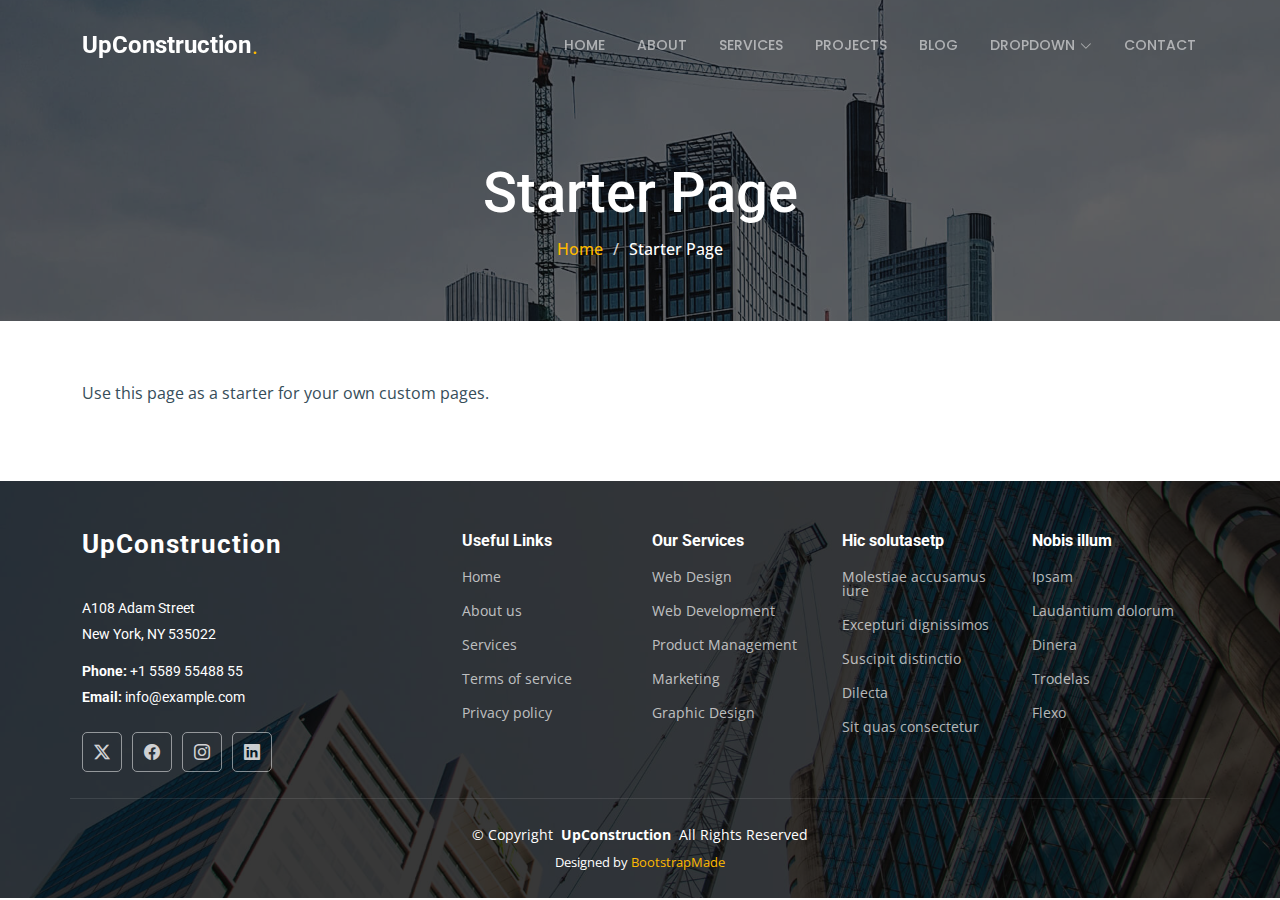
<file: Renewable_Energy&_Climate_Change/starter-page.html>
<!DOCTYPE html>
<html lang="en">

<head>
  <meta charset="utf-8">
  <meta content="width=device-width, initial-scale=1.0" name="viewport">
  <title>Starter Page - UpConstruction Bootstrap Template</title>
  <meta name="description" content="">
  <meta name="keywords" content="">

  <!-- Favicons -->
  <link href="assets/img/favicon.png" rel="icon">
  <link href="assets/img/apple-touch-icon.png" rel="apple-touch-icon">

  <!-- Fonts -->
  <link href="https://fonts.googleapis.com" rel="preconnect">
  <link href="https://fonts.gstatic.com" rel="preconnect" crossorigin>
  <link href="https://fonts.googleapis.com/css2?family=Roboto:ital,wght@0,100;0,300;0,400;0,500;0,700;0,900;1,100;1,300;1,400;1,500;1,700;1,900&family=Open+Sans:ital,wght@0,300;0,400;0,500;0,600;0,700;0,800;1,300;1,400;1,500;1,600;1,700;1,800&family=Poppins:ital,wght@0,100;0,200;0,300;0,400;0,500;0,600;0,700;0,800;0,900;1,100;1,200;1,300;1,400;1,500;1,600;1,700;1,800;1,900&display=swap" rel="stylesheet">

  <!-- Vendor CSS Files -->
  <link href="assets/vendor/bootstrap/css/bootstrap.min.css" rel="stylesheet">
  <link href="assets/vendor/bootstrap-icons/bootstrap-icons.css" rel="stylesheet">
  <link href="assets/vendor/aos/aos.css" rel="stylesheet">
  <link href="assets/vendor/fontawesome-free/css/all.min.css" rel="stylesheet">
  <link href="assets/vendor/glightbox/css/glightbox.min.css" rel="stylesheet">
  <link href="assets/vendor/swiper/swiper-bundle.min.css" rel="stylesheet">

  <!-- Main CSS File -->
  <link href="assets/css/main.css" rel="stylesheet">

  <!-- =======================================================
  * Template Name: UpConstruction
  * Template URL: https://bootstrapmade.com/upconstruction-bootstrap-construction-website-template/
  * Updated: Aug 07 2024 with Bootstrap v5.3.3
  * Author: BootstrapMade.com
  * License: https://bootstrapmade.com/license/
  ======================================================== -->
</head>

<body class="starter-page-page">

  <header id="header" class="header d-flex align-items-center fixed-top">
    <div class="container-fluid container-xl position-relative d-flex align-items-center justify-content-between">

      <a href="index.html" class="logo d-flex align-items-center">
        <!-- Uncomment the line below if you also wish to use an image logo -->
        <!-- <img src="assets/img/logo.png" alt=""> -->
        <h1 class="sitename">UpConstruction</h1> <span>.</span>
      </a>

      <nav id="navmenu" class="navmenu">
        <ul>
          <li><a href="index.html">Home</a></li>
          <li><a href="about.html">About</a></li>
          <li><a href="services.html">Services</a></li>
          <li><a href="projects.html">Projects</a></li>
          <li><a href="blog.html">Blog</a></li>
          <li class="dropdown"><a href="#"><span>Dropdown</span> <i class="bi bi-chevron-down toggle-dropdown"></i></a>
            <ul>
              <li><a href="#">Dropdown 1</a></li>
              <li class="dropdown"><a href="#"><span>Deep Dropdown</span> <i class="bi bi-chevron-down toggle-dropdown"></i></a>
                <ul>
                  <li><a href="#">Deep Dropdown 1</a></li>
                  <li><a href="#">Deep Dropdown 2</a></li>
                  <li><a href="#">Deep Dropdown 3</a></li>
                  <li><a href="#">Deep Dropdown 4</a></li>
                  <li><a href="#">Deep Dropdown 5</a></li>
                </ul>
              </li>
              <li><a href="#">Dropdown 2</a></li>
              <li><a href="#">Dropdown 3</a></li>
              <li><a href="#">Dropdown 4</a></li>
            </ul>
          </li>
          <li><a href="contact.html">Contact</a></li>
        </ul>
        <i class="mobile-nav-toggle d-xl-none bi bi-list"></i>
      </nav>

    </div>
  </header>

  <main class="main">

    <!-- Page Title -->
    <div class="page-title dark-background" style="background-image: url(assets/img/page-title-bg.jpg);">
      <div class="container position-relative">
        <h1>Starter Page</h1>
        <nav class="breadcrumbs">
          <ol>
            <li><a href="index.html">Home</a></li>
            <li class="current">Starter Page</li>
          </ol>
        </nav>
      </div>
    </div><!-- End Page Title -->

    <!-- Starter Section Section -->
    <section id="starter-section" class="starter-section section">

      <div class="container" data-aos="fade-up">
        <p>Use this page as a starter for your own custom pages.</p>
      </div>

    </section><!-- /Starter Section Section -->

  </main>

  <footer id="footer" class="footer dark-background">

    <div class="container footer-top">
      <div class="row gy-4">
        <div class="col-lg-4 col-md-6 footer-about">
          <a href="index.html" class="logo d-flex align-items-center">
            <span class="sitename">UpConstruction</span>
          </a>
          <div class="footer-contact pt-3">
            <p>A108 Adam Street</p>
            <p>New York, NY 535022</p>
            <p class="mt-3"><strong>Phone:</strong> <span>+1 5589 55488 55</span></p>
            <p><strong>Email:</strong> <span>info@example.com</span></p>
          </div>
          <div class="social-links d-flex mt-4">
            <a href=""><i class="bi bi-twitter-x"></i></a>
            <a href=""><i class="bi bi-facebook"></i></a>
            <a href=""><i class="bi bi-instagram"></i></a>
            <a href=""><i class="bi bi-linkedin"></i></a>
          </div>
        </div>

        <div class="col-lg-2 col-md-3 footer-links">
          <h4>Useful Links</h4>
          <ul>
            <li><a href="#">Home</a></li>
            <li><a href="#">About us</a></li>
            <li><a href="#">Services</a></li>
            <li><a href="#">Terms of service</a></li>
            <li><a href="#">Privacy policy</a></li>
          </ul>
        </div>

        <div class="col-lg-2 col-md-3 footer-links">
          <h4>Our Services</h4>
          <ul>
            <li><a href="#">Web Design</a></li>
            <li><a href="#">Web Development</a></li>
            <li><a href="#">Product Management</a></li>
            <li><a href="#">Marketing</a></li>
            <li><a href="#">Graphic Design</a></li>
          </ul>
        </div>

        <div class="col-lg-2 col-md-3 footer-links">
          <h4>Hic solutasetp</h4>
          <ul>
            <li><a href="#">Molestiae accusamus iure</a></li>
            <li><a href="#">Excepturi dignissimos</a></li>
            <li><a href="#">Suscipit distinctio</a></li>
            <li><a href="#">Dilecta</a></li>
            <li><a href="#">Sit quas consectetur</a></li>
          </ul>
        </div>

        <div class="col-lg-2 col-md-3 footer-links">
          <h4>Nobis illum</h4>
          <ul>
            <li><a href="#">Ipsam</a></li>
            <li><a href="#">Laudantium dolorum</a></li>
            <li><a href="#">Dinera</a></li>
            <li><a href="#">Trodelas</a></li>
            <li><a href="#">Flexo</a></li>
          </ul>
        </div>

      </div>
    </div>

    <div class="container copyright text-center mt-4">
      <p>© <span>Copyright</span> <strong class="px-1 sitename">UpConstruction</strong> <span>All Rights Reserved</span></p>
      <div class="credits">
        <!-- All the links in the footer should remain intact. -->
        <!-- You can delete the links only if you've purchased the pro version. -->
        <!-- Licensing information: https://bootstrapmade.com/license/ -->
        <!-- Purchase the pro version with working PHP/AJAX contact form: [buy-url] -->
        Designed by <a href="https://bootstrapmade.com/">BootstrapMade</a>
      </div>
    </div>

  </footer>

  <!-- Scroll Top -->
  <a href="#" id="scroll-top" class="scroll-top d-flex align-items-center justify-content-center"><i class="bi bi-arrow-up-short"></i></a>

  <!-- Preloader -->
  <div id="preloader"></div>

  <!-- Vendor JS Files -->
  <script src="assets/vendor/bootstrap/js/bootstrap.bundle.min.js"></script>
  <script src="assets/vendor/php-email-form/validate.js"></script>
  <script src="assets/vendor/aos/aos.js"></script>
  <script src="assets/vendor/glightbox/js/glightbox.min.js"></script>
  <script src="assets/vendor/imagesloaded/imagesloaded.pkgd.min.js"></script>
  <script src="assets/vendor/isotope-layout/isotope.pkgd.min.js"></script>
  <script src="assets/vendor/swiper/swiper-bundle.min.js"></script>
  <script src="assets/vendor/purecounter/purecounter_vanilla.js"></script>

  <!-- Main JS File -->
  <script src="assets/js/main.js"></script>

</body>

</html>
</file>
<file: Renewable_Energy&_Climate_Change/assets/css/main.css>
/**
* Template Name: UpConstruction
* Template URL: https://bootstrapmade.com/upconstruction-bootstrap-construction-website-template/
* Updated: Aug 07 2024 with Bootstrap v5.3.3
* Author: BootstrapMade.com
* License: https://bootstrapmade.com/license/
*/

/*--------------------------------------------------------------
# Font & Color Variables
# Help: https://bootstrapmade.com/color-system/
--------------------------------------------------------------*/
/* Fonts */
:root {
  --default-font: "Open Sans",  system-ui, -apple-system, "Segoe UI", Roboto, "Helvetica Neue", Arial, "Noto Sans", "Liberation Sans", sans-serif, "Apple Color Emoji", "Segoe UI Emoji", "Segoe UI Symbol", "Noto Color Emoji";
  --heading-font: "Roboto",  sans-serif;
  --nav-font: "Poppins",  sans-serif;
}

/* Global Colors - The following color variables are used throughout the website. Updating them here will change the color scheme of the entire website */
:root { 
  --background-color: #ffffff; /* Background color for the entire website, including individual sections */
  --default-color: #364d59; /* Default color used for the majority of the text content across the entire website */
  --heading-color: #52565e; /* Color for headings, subheadings and title throughout the website */
  --accent-color: #feb900; /* Accent color that represents your brand on the website. It's used for buttons, links, and other elements that need to stand out */
  --surface-color: #ffffff; /* The surface color is used as a background of boxed elements within sections, such as cards, icon boxes, or other elements that require a visual separation from the global background. */
  --contrast-color: #ffffff; /* Contrast color for text, ensuring readability against backgrounds of accent, heading, or default colors. */
}

/* Nav Menu Colors - The following color variables are used specifically for the navigation menu. They are separate from the global colors to allow for more customization options */
:root {
  --nav-color: rgba(255, 255, 255, 0.55);  /* The default color of the main navmenu links */
  --nav-hover-color: #ffffff; /* Applied to main navmenu links when they are hovered over or active */
  --nav-mobile-background-color: #ffffff; /* Used as the background color for mobile navigation menu */
  --nav-dropdown-background-color: #ffffff; /* Used as the background color for dropdown items that appear when hovering over primary navigation items */
  --nav-dropdown-color: #212529; /* Used for navigation links of the dropdown items in the navigation menu. */
  --nav-dropdown-hover-color: #feb900; /* Similar to --nav-hover-color, this color is applied to dropdown navigation links when they are hovered over. */
}

/* Color Presets - These classes override global colors when applied to any section or element, providing reuse of the sam color scheme. */

.light-background {
  --background-color: #f4f7f6;
  --surface-color: #ffffff;
}

.dark-background {
  --background-color: #060606;
  --default-color: #ffffff;
  --heading-color: #ffffff;
  --surface-color: #252525;
  --contrast-color: #ffffff;
}

/* Smooth scroll */
:root {
  scroll-behavior: smooth;
}

/*--------------------------------------------------------------
# General Styling & Shared Classes
--------------------------------------------------------------*/
body {
  color: var(--default-color);
  background-color: var(--background-color);
  font-family: var(--default-font);
}

a {
  color: var(--accent-color);
  text-decoration: none;
  transition: 0.3s;
}

a:hover {
  color: color-mix(in srgb, var(--accent-color), transparent 25%);
  text-decoration: none;
}

h1,
h2,
h3,
h4,
h5,
h6 {
  color: var(--heading-color);
  font-family: var(--heading-font);
}

/* PHP Email Form Messages
------------------------------*/
.php-email-form .error-message {
  display: none;
  background: #df1529;
  color: #ffffff;
  text-align: left;
  padding: 15px;
  margin-bottom: 24px;
  font-weight: 600;
}

.php-email-form .sent-message {
  display: none;
  color: #ffffff;
  background: #059652;
  text-align: center;
  padding: 15px;
  margin-bottom: 24px;
  font-weight: 600;
}

.php-email-form .loading {
  display: none;
  background: var(--surface-color);
  text-align: center;
  padding: 15px;
  margin-bottom: 24px;
}

.php-email-form .loading:before {
  content: "";
  display: inline-block;
  border-radius: 50%;
  width: 24px;
  height: 24px;
  margin: 0 10px -6px 0;
  border: 3px solid var(--accent-color);
  border-top-color: var(--surface-color);
  animation: php-email-form-loading 1s linear infinite;
}

@keyframes php-email-form-loading {
  0% {
    transform: rotate(0deg);
  }

  100% {
    transform: rotate(360deg);
  }
}

/*--------------------------------------------------------------
# Global Header
--------------------------------------------------------------*/
.header {
  --background-color: rgba(255, 255, 255, 0);
  --default-color: #ffffff;
  --heading-color: #ffffff;
  color: var(--default-color);
  background-color: var(--background-color);
  padding: 20px 0;
  transition: all 0.5s;
  z-index: 997;
}

.header .logo img {
  max-height: 32px;
  margin-right: 8px;
}

.header .logo h1 {
  font-size: 24px;
  margin: 0;
  font-weight: 700;
  color: var(--heading-color);
}

.header .logo span {
  font-size: 24px;
  padding-left: 1px;
  font-family: var(--heading-font);
  color: var(--color-primary);
}

.scrolled .header {
  box-shadow: 0px 0 18px rgba(0, 0, 0, 0.1);
}

/* Global Header on Scroll
------------------------------*/
.scrolled .header {
  --background-color: rgba(255, 255, 255, 0.95);
  --heading-color: #3c3c3c;
  --nav-color: #3c3c3c;
  --nav-hover-color: #3c3c3c;
}

/*--------------------------------------------------------------
# Navigation Menu
--------------------------------------------------------------*/
/* Desktop Navigation */
@media (min-width: 1200px) {
  .navmenu {
    padding: 0;
  }

  .navmenu ul {
    margin: 0;
    padding: 0;
    display: flex;
    list-style: none;
    align-items: center;
  }

  .navmenu li {
    position: relative;
  }

  .navmenu>ul>li {
    white-space: nowrap;
    padding: 15px 14px;
  }

  .navmenu>ul>li:last-child {
    padding-right: 0;
  }

  .navmenu a,
  .navmenu a:focus {
    color: var(--nav-color);
    font-size: 14px;
    padding: 0 2px;
    font-family: var(--nav-font);
    font-weight: 500;
    display: flex;
    align-items: center;
    justify-content: space-between;
    white-space: nowrap;
    transition: 0.3s;
    position: relative;
    text-transform: uppercase;
  }

  .navmenu a i,
  .navmenu a:focus i {
    font-size: 12px;
    line-height: 0;
    margin-left: 5px;
    transition: 0.3s;
  }

  .navmenu>ul>li>a:before {
    content: "";
    position: absolute;
    height: 2px;
    bottom: -6px;
    left: 0;
    background-color: var(--accent-color);
    visibility: hidden;
    width: 0px;
    transition: all 0.3s ease-in-out 0s;
  }

  .navmenu a:hover:before,
  .navmenu li:hover>a:before,
  .navmenu .active:before {
    visibility: visible;
    width: 100%;
  }

  .navmenu li:hover>a,
  .navmenu .active,
  .navmenu .active:focus {
    color: var(--nav-hover-color);
  }

  .navmenu .dropdown ul {
    margin: 0;
    padding: 10px 0;
    background: var(--nav-dropdown-background-color);
    display: block;
    position: absolute;
    visibility: hidden;
    left: 14px;
    top: 130%;
    opacity: 0;
    transition: 0.3s;
    border-radius: 4px;
    z-index: 99;
    box-shadow: 0px 0px 30px rgba(0, 0, 0, 0.1);
  }

  .navmenu .dropdown ul li {
    min-width: 200px;
  }

  .navmenu .dropdown ul a {
    padding: 10px 20px;
    font-size: 15px;
    text-transform: none;
    font-weight: 400;
    color: var(--nav-dropdown-color);
  }

  .navmenu .dropdown ul a i {
    font-size: 12px;
  }

  .navmenu .dropdown ul a:hover,
  .navmenu .dropdown ul .active:hover,
  .navmenu .dropdown ul li:hover>a {
    color: var(--nav-dropdown-hover-color);
  }

  .navmenu .dropdown:hover>ul {
    opacity: 1;
    top: 100%;
    visibility: visible;
  }

  .navmenu .dropdown .dropdown ul {
    top: 0;
    left: -90%;
    visibility: hidden;
  }

  .navmenu .dropdown .dropdown:hover>ul {
    opacity: 1;
    top: 0;
    left: -100%;
    visibility: visible;
  }
}

/* Mobile Navigation */
@media (max-width: 1199px) {
  .mobile-nav-toggle {
    color: var(--nav-color);
    font-size: 28px;
    line-height: 0;
    margin-right: 10px;
    cursor: pointer;
    transition: color 0.3s;
  }

  .navmenu {
    padding: 0;
    z-index: 9997;
  }

  .navmenu ul {
    display: none;
    list-style: none;
    position: absolute;
    inset: 60px 20px 20px 20px;
    padding: 10px 0;
    margin: 0;
    border-radius: 6px;
    background-color: var(--nav-mobile-background-color);
    border: 1px solid color-mix(in srgb, var(--default-color), transparent 90%);
    box-shadow: none;
    overflow-y: auto;
    transition: 0.3s;
    z-index: 9998;
  }

  .navmenu a,
  .navmenu a:focus {
    color: var(--nav-dropdown-color);
    padding: 10px 20px;
    font-family: var(--nav-font);
    font-size: 17px;
    font-weight: 500;
    display: flex;
    align-items: center;
    justify-content: space-between;
    white-space: nowrap;
    transition: 0.3s;
  }

  .navmenu a i,
  .navmenu a:focus i {
    font-size: 12px;
    line-height: 0;
    margin-left: 5px;
    width: 30px;
    height: 30px;
    display: flex;
    align-items: center;
    justify-content: center;
    border-radius: 50%;
    transition: 0.3s;
    background-color: color-mix(in srgb, var(--accent-color), transparent 90%);
  }

  .navmenu a i:hover,
  .navmenu a:focus i:hover {
    background-color: var(--accent-color);
    color: var(--contrast-color);
  }

  .navmenu a:hover,
  .navmenu .active,
  .navmenu .active:focus {
    color: var(--nav-dropdown-hover-color);
  }

  .navmenu .active i,
  .navmenu .active:focus i {
    background-color: var(--accent-color);
    color: var(--contrast-color);
    transform: rotate(180deg);
  }

  .navmenu .dropdown ul {
    position: static;
    display: none;
    z-index: 99;
    padding: 10px 0;
    margin: 10px 20px;
    background-color: var(--nav-dropdown-background-color);
    transition: all 0.5s ease-in-out;
  }

  .navmenu .dropdown ul ul {
    background-color: rgba(33, 37, 41, 0.1);
  }

  .navmenu .dropdown>.dropdown-active {
    display: block;
    background-color: rgba(33, 37, 41, 0.03);
  }

  .mobile-nav-active {
    overflow: hidden;
  }

  .mobile-nav-active .mobile-nav-toggle {
    color: #fff;
    position: absolute;
    font-size: 32px;
    top: 15px;
    right: 15px;
    margin-right: 0;
    z-index: 9999;
  }

  .mobile-nav-active .navmenu {
    position: fixed;
    overflow: hidden;
    inset: 0;
    background: rgba(33, 37, 41, 0.8);
    transition: 0.3s;
  }

  .mobile-nav-active .navmenu>ul {
    display: block;
  }
}

/*--------------------------------------------------------------
# Global Footer
--------------------------------------------------------------*/
.footer {
  color: var(--default-color);
  background-color: var(--background-color);
  background: url("../img/footer-bg.jpg") top center no-repeat;
  background-size: cover;
  font-size: 14px;
  position: relative;
}

.footer .container {
  position: relative;
}

.footer:before {
  content: "";
  background: color-mix(in srgb, var(--background-color), transparent 20%);
  position: absolute;
  inset: 0;
}

.footer .footer-top {
  padding-top: 50px;
}

.footer .footer-about .logo {
  line-height: 1;
  margin-bottom: 25px;
}

.footer .footer-about .logo img {
  max-height: 40px;
  margin-right: 6px;
}

.footer .footer-about .logo span {
  color: var(--heading-color);
  font-family: var(--heading-font);
  font-size: 26px;
  font-weight: 700;
  letter-spacing: 1px;
}

.footer .footer-about p {
  font-size: 14px;
  font-family: var(--heading-font);
}

.footer .social-links a {
  display: flex;
  align-items: center;
  justify-content: center;
  width: 40px;
  height: 40px;
  border-radius: 5px;
  border: 1px solid color-mix(in srgb, var(--default-color), transparent 50%);
  font-size: 16px;
  color: color-mix(in srgb, var(--default-color), transparent 20%);
  margin-right: 10px;
  transition: 0.3s;
}

.footer .social-links a:hover {
  color: var(--accent-color);
  border-color: var(--accent-color);
}

.footer h4 {
  font-size: 16px;
  font-weight: bold;
  position: relative;
  padding-bottom: 12px;
}

.footer .footer-links {
  margin-bottom: 30px;
}

.footer .footer-links ul {
  list-style: none;
  padding: 0;
  margin: 0;
}

.footer .footer-links ul i {
  padding-right: 2px;
  font-size: 12px;
  line-height: 0;
}

.footer .footer-links ul li {
  padding: 10px 0;
  display: flex;
  align-items: center;
}

.footer .footer-links ul li:first-child {
  padding-top: 0;
}

.footer .footer-links ul a {
  color: color-mix(in srgb, var(--default-color), transparent 30%);
  display: inline-block;
  line-height: 1;
}

.footer .footer-links ul a:hover {
  color: var(--accent-color);
}

.footer .footer-contact p {
  margin-bottom: 5px;
}

.footer .copyright {
  padding-top: 25px;
  padding-bottom: 25px;
  border-top: 1px solid color-mix(in srgb, var(--default-color), transparent 90%);
}

.footer .copyright p {
  margin-bottom: 0;
}

.footer .credits {
  margin-top: 8px;
  font-size: 13px;
}

/*--------------------------------------------------------------
# Preloader
--------------------------------------------------------------*/
#preloader {
  position: fixed;
  inset: 0;
  z-index: 999999;
  overflow: hidden;
  background: var(--background-color);
  transition: all 0.6s ease-out;
}

#preloader:before {
  content: "";
  position: fixed;
  top: calc(50% - 30px);
  left: calc(50% - 30px);
  border: 6px solid #ffffff;
  border-color: var(--accent-color) transparent var(--accent-color) transparent;
  border-radius: 50%;
  width: 60px;
  height: 60px;
  animation: animate-preloader 1.5s linear infinite;
}

@keyframes animate-preloader {
  0% {
    transform: rotate(0deg);
  }

  100% {
    transform: rotate(360deg);
  }
}

/*--------------------------------------------------------------
# Scroll Top Button
--------------------------------------------------------------*/
.scroll-top {
  position: fixed;
  visibility: hidden;
  opacity: 0;
  right: 15px;
  bottom: 15px;
  z-index: 99999;
  background-color: var(--accent-color);
  width: 40px;
  height: 40px;
  border-radius: 4px;
  transition: all 0.4s;
}

.scroll-top i {
  font-size: 24px;
  color: var(--default-color);
  line-height: 0;
}

.scroll-top:hover {
  background-color: color-mix(in srgb, var(--accent-color), transparent 20%);
  color: var(--contrast-color);
}

.scroll-top.active {
  visibility: visible;
  opacity: 1;
}

/*--------------------------------------------------------------
# Disable aos animation delay on mobile devices
--------------------------------------------------------------*/
@media screen and (max-width: 768px) {
  [data-aos-delay] {
    transition-delay: 0 !important;
  }
}

/*--------------------------------------------------------------
# Global Page Titles & Breadcrumbs
--------------------------------------------------------------*/
.page-title {
  color: var(--default-color);
  background-color: var(--background-color);
  background-size: cover;
  background-position: center;
  background-repeat: no-repeat;
  padding: 160px 0 60px 0;
  text-align: center;
  position: relative;
}

.page-title:before {
  content: "";
  background-color: color-mix(in srgb, var(--background-color), transparent 40%);
  position: absolute;
  inset: 0;
}

.page-title h1 {
  font-size: 56px;
  font-weight: 500;
  margin-bottom: 10px;
}

.page-title .breadcrumbs ol {
  display: flex;
  flex-wrap: wrap;
  list-style: none;
  justify-content: center;
  padding: 0;
  margin: 0;
  font-size: 16px;
  font-weight: 500;
}

.page-title .breadcrumbs ol li+li {
  padding-left: 10px;
}

.page-title .breadcrumbs ol li+li::before {
  content: "/";
  display: inline-block;
  padding-right: 10px;
  color: color-mix(in srgb, var(--default-color), transparent 20%);
}

/*--------------------------------------------------------------
# Global Sections
--------------------------------------------------------------*/
section,
.section {
  color: var(--default-color);
  background-color: var(--background-color);
  padding: 60px 0;
  scroll-margin-top: 92px;
  overflow: clip;
}

@media (max-width: 1199px) {

  section,
  .section {
    scroll-margin-top: 76px;
  }
}

/*--------------------------------------------------------------
# Global Section Titles
--------------------------------------------------------------*/
.section-title {
  text-align: center;
  padding-bottom: 60px;
  position: relative;
}

.section-title h2 {
  font-size: 32px;
  font-weight: 700;
  position: relative;
}

.section-title h2:before,
.section-title h2:after {
  content: "";
  width: 50px;
  height: 2px;
  background: var(--accent-color);
  display: inline-block;
}

.section-title h2:before {
  margin: 0 15px 10px 0;
}

.section-title h2:after {
  margin: 0 0 10px 15px;
}

.section-title p {
  margin-bottom: 0;
}

/*--------------------------------------------------------------
# Hero Section
--------------------------------------------------------------*/
.hero {
  width: 100%;
  min-height: 100vh;
  position: relative;
  padding: 0;
  display: flex;
  align-items: center;
  justify-content: center;
  overflow: hidden;
}

.hero .info {
  position: relative;
  inset: 0;
  z-index: 3;
  padding: 140px 0 60px 0;
}

@media (max-width: 768px),
(max-height: 480px) {
  .hero .info {
    padding: 100px 50px 60px 50px;
  }
}

.hero .info h2 {
  margin-bottom: 30px;
  padding-bottom: 30px;
  font-size: 56px;
  font-weight: 700;
  position: relative;
}

.hero .info h2:after {
  content: "";
  position: absolute;
  display: block;
  width: 80px;
  height: 4px;
  background: var(--accent-color);
  left: 0;
  right: 0;
  bottom: 0;
  margin: auto;
}

@media (max-width: 768px) {
  .hero .info h2 {
    font-size: 36px;
  }
}

.hero .info p {
  color: color-mix(in srgb, var(--default-color), transparent 20%);
  font-size: 18px;
}

.hero .info .btn-get-started {
  color: var(--contrast-color);
  font-family: var(--heading-font);
  font-weight: 500;
  font-size: 16px;
  letter-spacing: 1px;
  display: inline-block;
  padding: 12px 40px;
  border-radius: 50px;
  transition: 0.5s;
  margin: 10px;
  border: 2px solid var(--accent-color);
}

.hero .info .btn-get-started:hover {
  background: var(--accent-color);
}

.hero .carousel {
  inset: 0;
  position: absolute;
  overflow: hidden;
}

.hero .carousel-item {
  position: absolute;
  inset: 0;
  background-size: cover;
  background-position: center;
  background-repeat: no-repeat;
  overflow: hidden;
  transition-duration: 0.4s;
}

.hero .carousel-item img {
  position: absolute;
  inset: 0;
  display: block;
  width: 100%;
  height: 100%;
  object-fit: cover;
  z-index: 1;
}

.hero .carousel-item::before {
  content: "";
  background-color: color-mix(in srgb, var(--background-color), transparent 30%);
  position: absolute;
  inset: 0;
  z-index: 2;
}

.hero .carousel-control-prev {
  justify-content: start;
}

@media (min-width: 640px) {
  .hero .carousel-control-prev {
    padding-left: 15px;
  }
}

.hero .carousel-control-next {
  justify-content: end;
}

@media (min-width: 640px) {
  .hero .carousel-control-next {
    padding-right: 15px;
  }
}

.hero .carousel-control-next-icon,
.hero .carousel-control-prev-icon {
  background: none;
  font-size: 26px;
  line-height: 0;
  background: color-mix(in srgb, var(--default-color), transparent 80%);
  color: color-mix(in srgb, var(--default-color), transparent 40%);
  border-radius: 50px;
  width: 54px;
  height: 54px;
  display: flex;
  align-items: center;
  justify-content: center;
}

.hero .carousel-control-prev,
.hero .carousel-control-next {
  z-index: 3;
  transition: 0.3s;
}

.hero .carousel-control-prev:focus,
.hero .carousel-control-next:focus {
  opacity: 0.5;
}

.hero .carousel-control-prev:hover,
.hero .carousel-control-next:hover {
  opacity: 0.9;
}

/*--------------------------------------------------------------
# Get Started Section
--------------------------------------------------------------*/
.get-started .content {
  padding: 30px 0;
}

.get-started .content h3 {
  font-size: 36px;
  font-weight: 600;
  margin-bottom: 25px;
  padding-bottom: 25px;
  position: relative;
}

.get-started .content h3:after {
  content: "";
  position: absolute;
  display: block;
  width: 60px;
  height: 4px;
  background: var(--accent-color);
  left: 0;
  bottom: 0;
}

.get-started .content p {
  font-size: 14px;
}

.get-started .col-lg-5 img{
  width: 100%;
  float: left;
  margin-bottom: 10px;
}


.get-started .php-email-form {
  background: color-mix(in srgb, var(--default-color), transparent 97%);
  padding: 30px;
  height: 100%;
}

@media (max-width: 575px) {
  .get-started .php-email-form {
    padding: 20px;
  }
}

.get-started .php-email-form h3 {
  font-size: 14px;
  font-weight: 700;
  text-transform: uppercase;
  letter-spacing: 1px;
}

.get-started .php-email-form p {
  font-size: 14px;
  margin-bottom: 20px;
}

.get-started .php-email-form input[type=text],
.get-started .php-email-form input[type=email],
.get-started .php-email-form textarea {
  font-size: 14px;
  padding: 10px 15px;
  box-shadow: none;
  border-radius: 0;
  color: var(--default-color);
  background-color: color-mix(in srgb, var(--background-color), transparent 20%);
  border-color: color-mix(in srgb, var(--default-color), transparent 80%);
}

.get-started .php-email-form input[type=text]:focus,
.get-started .php-email-form input[type=email]:focus,
.get-started .php-email-form textarea:focus {
  border-color: var(--accent-color);
}

.get-started .php-email-form input[type=text]::placeholder,
.get-started .php-email-form input[type=email]::placeholder,
.get-started .php-email-form textarea::placeholder {
  color: color-mix(in srgb, var(--default-color), transparent 70%);
}

.get-started .php-email-form button[type=submit] {
  color: var(--contrast-color);
  background: var(--accent-color);
  border: 0;
  padding: 10px 30px;
  transition: 0.4s;
  border-radius: 4px;
}

.get-started .php-email-form button[type=submit]:hover {
  background: color-mix(in srgb, var(--accent-color), transparent 20%);
}

/*--------------------------------------------------------------
# Constructions Section
--------------------------------------------------------------*/
.constructions .card-item {
  background-color: var(--surface-color);
  border: 1px solid color-mix(in srgb, var(--default-color), transparent 85%);
  position: relative;
  border-radius: 0;
}

.constructions .card-item .card-bg {
  min-height: 300px;
  position: relative;
}

.constructions .card-item .card-bg img {
  position: absolute;
  inset: 0;
  display: block;
  width: 100%;
  height: 100%;
  object-fit: cover;
  object-position: center;
  z-index: 1;
}

.constructions .card-item .card-body {
  padding: 30px;
}

.constructions .card-item h4 {
  font-weight: 700;
  font-size: 20px;
  margin-bottom: 15px;
}

.constructions .card-item p {
  color: color-mix(in srgb, var(--default-color), transparent 40%);
  margin: 0;
}

/*--------------------------------------------------------------
# Services Section
--------------------------------------------------------------*/
.services .service-item {
  background-color: var(--surface-color);
  padding: 40px;
  box-shadow: 0px 0 30px rgba(0, 0, 0, 0.1);
  height: 100%;
}

.services .service-item .icon {
  width: 48px;
  height: 48px;
  position: relative;
  margin-bottom: 50px;
}

.services .service-item .icon i {
  color: var(--heading-color);
  font-size: 56px;
  transition: ease-in-out 0.3s;
  z-index: 2;
  position: relative;
}

.services .service-item .icon:before {
  position: absolute;
  content: "";
  height: 100%;
  width: 100%;
  background: color-mix(in srgb, var(--heading-color), transparent 95%);
  border-radius: 50px;
  z-index: 1;
  top: 10px;
  right: -20px;
  transition: 0.3s;
}

.services .service-item h3 {
  color: color-mix(in srgb, var(--heading-color), transparent 20%);
  font-weight: 700;
  margin: 0 0 20px 0;
  padding-bottom: 8px;
  font-size: 22px;
  position: relative;
  display: inline-block;
  border-bottom: 4px solid color-mix(in srgb, var(--heading-color), transparent 90%);
  transition: 0.3s;
}

.services .service-item p {
  line-height: 24px;
  font-size: 14px;
  margin-bottom: 0;
}

.services .service-item .readmore {
  margin-top: 15px;
  display: inline-block;
  color: color-mix(in srgb, var(--default-color), transparent 30%);
}

.services .service-item:hover .icon i {
  color: var(--heading-color);
}

.services .service-item:hover .icon:before {
  background: var(--accent-color);
}

.services .service-item:hover h3 {
  border-color: var(--accent-color);
  color: var(--heading-color);
}

.services .service-item:hover .readmore {
  color: var(--accent-color);
}

/*--------------------------------------------------------------
# Alt Services Section
--------------------------------------------------------------*/
.alt-services .features-image {
  position: relative;
  min-height: 400px;
}

.alt-services .features-image img {
  position: absolute;
  inset: 0;
  display: block;
  width: 100%;
  height: 100%;
  object-fit: cover;
  z-index: 1;
}

.alt-services h3 {
  font-size: 28px;
  font-weight: 700;
  margin-bottom: 20px;
  padding-bottom: 20px;
  position: relative;
}

.alt-services h3:after {
  content: "";
  background: var(--accent-color);
  position: absolute;
  display: block;
  width: 50px;
  height: 3px;
  left: 0;
  bottom: 0;
}

.alt-services .icon-box {
  margin-top: 50px;
}

.alt-services .icon-box i {
  color: var(--accent-color);
  background-color: var(--surface-color);
  display: flex;
  align-items: center;
  justify-content: center;
  margin-right: 25px;
  font-size: 28px;
  width: 56px;
  height: 56px;
  border-radius: 4px;
  line-height: 0;
  box-shadow: 0px 2px 30px rgba(0, 0, 0, 0.1);
  transition: 0.3s;
}

.alt-services .icon-box:hover i {
  background-color: var(--accent-color);
  color: var(--contrast-color);
}

.alt-services .icon-box h4 {
  font-weight: 700;
  margin-bottom: 10px;
  font-size: 18px;
}

.alt-services .icon-box h4 a {
  color: var(--heading-color);
  transition: 0.3s;
}

.alt-services .icon-box h4 a:hover {
  color: var(--accent-color);
}

.alt-services .icon-box p {
  line-height: 24px;
  font-size: 14px;
  margin-bottom: 0;
}

/*--------------------------------------------------------------
# Features Section
--------------------------------------------------------------*/
.features .nav-tabs {
  border: 0;
}

.features .nav-link {
  color: var(--heading-color);
  padding: 15px 0;
  transition: 0.3s;
  border-radius: 0;
  display: flex;
  align-items: center;
  justify-content: center;
  cursor: pointer;
  height: 100%;
  border: 0;
  border-bottom: 4px solid color-mix(in srgb, var(--default-color), transparent 90%);
}

.features .nav-link i {
  padding-right: 15px;
  font-size: 48px;
}

.features .nav-link h4 {
  font-size: 18px;
  font-weight: 600;
  margin: 0;
}

@media (max-width: 575px) {
  .features .nav-link h4 {
    font-size: 16px;
  }
}

.features .nav-link:hover {
  color: var(--accent-color);
  border-color: color-mix(in srgb, var(--default-color), transparent 80%);
}

.features .nav-link.active {
  background-color: var(--background-color);
  color: var(--accent-color);
  border-color: var(--accent-color);
}

.features .tab-content {
  margin-top: 30px;
}

.features .tab-pane h3 {
  color: var(--heading-color);
  font-weight: 700;
  font-size: 32px;
  position: relative;
  margin-bottom: 20px;
  padding-bottom: 20px;
}

.features .tab-pane h3:after {
  content: "";
  position: absolute;
  display: block;
  width: 60px;
  height: 3px;
  background: var(--accent-color);
  left: 0;
  bottom: 0;
}

.features .tab-pane ul {
  list-style: none;
  padding: 0;
}

.features .tab-pane ul li {
  padding-top: 10px;
}

.features .tab-pane ul i {
  font-size: 20px;
  padding-right: 4px;
  color: var(--accent-color);
}

.features .tab-pane p:last-child {
  margin-bottom: 0;
}

/*--------------------------------------------------------------
# Projects Section
--------------------------------------------------------------*/
.projects .portfolio-filters {
  padding: 0;
  margin: 0 auto 20px auto;
  list-style: none;
  text-align: center;
}

.projects .portfolio-filters li {
  cursor: pointer;
  display: inline-block;
  padding: 0;
  font-size: 18px;
  font-weight: 500;
  margin: 0 10px;
  line-height: 1;
  margin-bottom: 5px;
  transition: all 0.3s ease-in-out;
}

.projects .portfolio-filters li:hover,
.projects .portfolio-filters li.filter-active {
  color: var(--accent-color);
}

.projects .portfolio-filters li:first-child {
  margin-left: 0;
}

.projects .portfolio-filters li:last-child {
  margin-right: 0;
}

@media (max-width: 575px) {
  .projects .portfolio-filters li {
    font-size: 14px;
    margin: 0 5px;
  }
}

.projects .portfolio-content {
  position: relative;
  overflow: hidden;
}

.projects .portfolio-content img {
  transition: 0.3s;
}

.projects .portfolio-content .portfolio-info {
  opacity: 0;
  position: absolute;
  inset: 0;
  z-index: 3;
  transition: all ease-in-out 0.3s;
  background: rgba(0, 0, 0, 0.6);
  padding: 15px;
}

.projects .portfolio-content .portfolio-info h4 {
  font-size: 14px;
  padding: 5px 10px;
  font-weight: 400;
  color: #ffffff;
  display: inline-block;
  background-color: var(--accent-color);
}

.projects .portfolio-content .portfolio-info p {
  position: absolute;
  bottom: 10px;
  text-align: center;
  display: inline-block;
  left: 0;
  right: 0;
  font-size: 16px;
  font-weight: 600;
  color: rgba(255, 255, 255, 0.8);
}

.projects .portfolio-content .portfolio-info .preview-link,
.projects .portfolio-content .portfolio-info .details-link {
  position: absolute;
  left: calc(50% - 40px);
  font-size: 26px;
  top: calc(50% - 14px);
  color: #fff;
  transition: 0.3s;
  line-height: 1.2;
}

.projects .portfolio-content .portfolio-info .preview-link:hover,
.projects .portfolio-content .portfolio-info .details-link:hover {
  color: var(--accent-color);
}

.projects .portfolio-content .portfolio-info .details-link {
  left: 50%;
  font-size: 34px;
  line-height: 0;
}

.projects .portfolio-content:hover .portfolio-info {
  opacity: 1;
}

.projects .portfolio-content:hover img {
  transform: scale(1.1);
}

/*--------------------------------------------------------------
# Testimonials Section
--------------------------------------------------------------*/
.testimonials .testimonial-wrap {
  padding-left: 50px;
}

.testimonials .testimonials-carousel,
.testimonials .testimonials-slider {
  overflow: hidden;
}

.testimonials .testimonial-item {
  background-color: var(--surface-color);
  box-shadow: 0px 2px 15px rgba(0, 0, 0, 0.1);
  box-sizing: content-box;
  padding: 30px 30px 30px 60px;
  margin: 30px 15px;
  min-height: 200px;
  position: relative;
}

.testimonials .testimonial-item .testimonial-img {
  width: 90px;
  border-radius: 10px;
  border: 6px solid var(--background-color);
  position: absolute;
  left: -45px;
}

.testimonials .testimonial-item h3 {
  font-size: 18px;
  font-weight: bold;
  margin: 10px 0 5px 0;
}

.testimonials .testimonial-item h4 {
  color: color-mix(in srgb, var(--default-color), transparent 50%);
  font-size: 14px;
  margin: 0;
}

.testimonials .testimonial-item .stars {
  margin: 10px 0;
}

.testimonials .testimonial-item .stars i {
  color: #ffc107;
  margin: 0 1px;
}

.testimonials .testimonial-item .quote-icon-left,
.testimonials .testimonial-item .quote-icon-right {
  color: color-mix(in srgb, var(--accent-color), transparent 60%);
  font-size: 26px;
  line-height: 0;
}

.testimonials .testimonial-item .quote-icon-left {
  display: inline-block;
  left: -5px;
  position: relative;
}

.testimonials .testimonial-item .quote-icon-right {
  display: inline-block;
  right: -5px;
  position: relative;
  top: 10px;
  transform: scale(-1, -1);
}

.testimonials .testimonial-item p {
  font-style: italic;
  margin: 15px auto 15px auto;
}

.testimonials .swiper-wrapper {
  height: auto;
}

.testimonials .swiper-pagination {
  margin-top: 20px;
  position: relative;
}

.testimonials .swiper-pagination .swiper-pagination-bullet {
  width: 12px;
  height: 12px;
  background-color: var(--background-color);
  opacity: 1;
  border: 1px solid var(--accent-color);
}

.testimonials .swiper-pagination .swiper-pagination-bullet-active {
  background-color: var(--accent-color);
}

@media (max-width: 767px) {
  .testimonials .testimonial-wrap {
    padding-left: 0;
  }

  .testimonials .testimonials-carousel,
  .testimonials .testimonials-slider {
    overflow: hidden;
  }

  .testimonials .testimonial-item {
    padding: 30px;
    margin: 15px;
  }

  .testimonials .testimonial-item .testimonial-img {
    position: static;
    left: auto;
  }
}

/*--------------------------------------------------------------
# Recent Blog Posts Section
--------------------------------------------------------------*/
.recent-blog-posts .post-item {
  background: var(--surface-color);
  box-shadow: 0px 2px 20px rgba(0, 0, 0, 0.1);
  transition: 0.3s;
}

.recent-blog-posts .post-item .post-img img {
  transition: 0.5s;
}

.recent-blog-posts .post-item .post-date {
  position: absolute;
  right: 0;
  bottom: 0;
  background-color: var(--accent-color);
  color: var(--contrast-color);
  text-transform: uppercase;
  font-size: 13px;
  padding: 6px 12px;
  font-weight: 500;
}

.recent-blog-posts .post-item .post-content {
  padding: 30px;
}

.recent-blog-posts .post-item .post-title {
  color: var(--heading-color);
  font-size: 20px;
  font-weight: 700;
  transition: 0.3s;
  margin-bottom: 15px;
}

.recent-blog-posts .post-item .meta i {
  font-size: 16px;
  color: var(--accent-color);
}

.recent-blog-posts .post-item .meta span {
  font-size: 15px;
  color: color-mix(in srgb, var(--default-color), transparent 50%);
}

.recent-blog-posts .post-item hr {
  color: color-mix(in srgb, var(--default-color), transparent 80%);
  margin: 20px 0;
}

.recent-blog-posts .post-item .readmore {
  display: flex;
  align-items: center;
  font-weight: 600;
  line-height: 1;
  transition: 0.3s;
  color: color-mix(in srgb, var(--default-color), transparent 40%);
}

.recent-blog-posts .post-item .readmore i {
  line-height: 0;
  margin-left: 6px;
  font-size: 16px;
}

.recent-blog-posts .post-item:hover .post-title,
.recent-blog-posts .post-item:hover .readmore {
  color: var(--accent-color);
}

.recent-blog-posts .post-item:hover .post-img img {
  transform: scale(1.1);
}

/*--------------------------------------------------------------
# About Section
--------------------------------------------------------------*/
.about .inner-title {
  font-size: 2.75rem;
  font-weight: 700;
  margin: 30px 0;
}

@media (min-width: 991px) {
  .about .inner-title {
    max-width: 65%;
    margin: 0 0 80px 0;
  }
}

.about .our-story {
  padding: 40px;
  background-color: color-mix(in srgb, var(--default-color), transparent 96%);
}

@media (min-width: 991px) {
  .about .our-story {
    padding-right: 35%;
  }
}

.about .our-story h4 {
  text-transform: uppercase;
  font-size: 1.1rem;
  color: color-mix(in srgb, var(--default-color), transparent 50%);
}

.about .our-story h3 {
  font-size: 2.25rem;
  font-weight: 700;
  color: color-mix(in srgb, var(--default-color), transparent 20%);
}

.about .our-story p:last-child {
  margin-bottom: 0;
}

.about ul {
  list-style: none;
  padding: 0;
  font-size: 15px;
}

.about ul li {
  padding: 5px 0;
  display: flex;
  align-items: center;
}

.about ul i {
  font-size: 1.25rem;
  margin-right: 0.5rem;
  line-height: 1.2;
  color: var(--accent-color);
}

.about .watch-video i {
  font-size: 2rem;
  transition: 0.3s;
  color: var(--accent-color);
}

.about .watch-video a {
  font-weight: 600;
  color: color-mix(in srgb, var(--default-color), transparent 20%);
  margin-left: 8px;
  transition: 0.3s;
}

.about .watch-video:hover a {
  color: var(--accent-color);
}

.about .about-img {
  min-height: 400px;
  position: relative;
}

@media (min-width: 992px) {
  .about .about-img {
    position: absolute;
    top: 0;
    right: 0;
    min-height: 600px;
  }
}

.about .about-img img {
  position: absolute;
  inset: 0;
  display: block;
  width: 100%;
  height: 100%;
  object-fit: cover;
  object-position: center;
  z-index: 1;
}

/*--------------------------------------------------------------
# Stats Counter Section
--------------------------------------------------------------*/
.stats-counter .stats-item {
  box-shadow: 0px 0 30px rgba(0, 0, 0, 0.1);
  padding: 30px;
}

.stats-counter .stats-item i {
  color: var(--accent-color);
  font-size: 42px;
  line-height: 0;
  margin-right: 20px;
}

.stats-counter .stats-item span {
  color: var(--heading-color);
  font-size: 36px;
  display: block;
  font-weight: 600;
}

.stats-counter .stats-item p {
  padding: 0;
  margin: 0;
  font-family: var(--heading-font);
  font-size: 16px;
}

/*--------------------------------------------------------------
# Alt Services 2 Section
--------------------------------------------------------------*/
.alt-services-2 .features-image {
  position: relative;
  min-height: 400px;
}

.alt-services-2 .features-image img {
  position: absolute;
  inset: 0;
  display: block;
  width: 100%;
  height: 100%;
  object-fit: cover;
  z-index: 1;
}

.alt-services-2 h3 {
  font-size: 28px;
  font-weight: 700;
  margin-bottom: 20px;
}

.alt-services-2 .icon-box {
  margin-top: 30px;
}

.alt-services-2 .icon-box i {
  color: var(--accent-color);
  margin-right: 15px;
  font-size: 24px;
  line-height: 1.2;
}

.alt-services-2 .icon-box h4 {
  font-weight: 600;
  margin-bottom: 10px;
  font-size: 18px;
}

.alt-services-2 .icon-box p {
  line-height: 24px;
  font-size: 14px;
  margin-bottom: 0;
}

/*--------------------------------------------------------------
# Team Section
--------------------------------------------------------------*/
.team .member {
  position: relative;
}

.team .member .member-img {
  margin: 0 80px;
  border-radius: 50%;
  overflow: hidden;
  position: relative;
}

@media (max-width: 1024px) {
  .team .member .member-img {
    margin: 0 60px;
  }
}

.team .member .member-img img {
  position: relative;
  z-index: 1;
}

.team .member .member-img .social {
  position: absolute;
  inset: 0;
  background-color: rgba(0, 0, 0, 0.6);
  display: flex;
  justify-content: center;
  align-items: center;
  z-index: 2;
  padding-bottom: 20px;
  transition: 0.3s;
  visibility: hidden;
  opacity: 0;
}

.team .member .member-img .social a {
  transition: 0.3s;
  color: var(--contrast-color);
  font-size: 20px;
  margin: 0 8px;
}

.team .member .member-img .social a:hover {
  color: var(--accent-color);
}

.team .member .member-info {
  margin-top: 30px;
}

.team .member .member-info h4 {
  font-weight: 700;
  margin-bottom: 6px;
  font-size: 18px;
}

.team .member .member-info span {
  font-style: italic;
  display: block;
  font-size: 15px;
  color: color-mix(in srgb, var(--default-color), transparent 40%);
  margin-bottom: 10px;
}

.team .member .member-info p {
  margin-bottom: 0;
  font-size: 14px;
}

.team .member:hover .member-img .social {
  padding-bottom: 0;
  visibility: visible;
  opacity: 1;
}

/*--------------------------------------------------------------
# Features Cards Section
--------------------------------------------------------------*/
.features-cards h3 {
  font-size: 20px;
  font-weight: 700;
}

.features-cards p {
  font-size: 15px;
  color: color-mix(in srgb, var(--default-color), transparent 20%);
}

.features-cards ul li {
  display: flex;
  align-items: center;
  font-size: 14px;
  padding-top: 10px;
  color: color-mix(in srgb, var(--default-color), transparent 30%);
}

.features-cards ul li i {
  font-size: 16px;
  color: var(--accent-color);
  margin-right: 6px;
}

/*--------------------------------------------------------------
# Service Details Section
--------------------------------------------------------------*/
.service-details .services-list {
  background-color: var(--surface-color);
  padding: 10px 30px;
  border: 1px solid color-mix(in srgb, var(--default-color), transparent 90%);
  margin-bottom: 20px;
}

.service-details .services-list a {
  display: block;
  line-height: 1;
  padding: 8px 0 8px 15px;
  border-left: 3px solid color-mix(in srgb, var(--default-color), transparent 70%);
  margin: 20px 0;
  color: color-mix(in srgb, var(--default-color), transparent 20%);
  transition: 0.3s;
}

.service-details .services-list a.active {
  color: var(--heading-color);
  font-weight: 700;
  border-color: var(--accent-color);
}

.service-details .services-list a:hover {
  border-color: var(--accent-color);
}

.service-details .services-img {
  margin-bottom: 20px;
}

.service-details h3 {
  font-size: 26px;
  font-weight: 700;
}

.service-details h4 {
  font-size: 20px;
  font-weight: 700;
}

.service-details p {
  font-size: 15px;
}

.service-details ul {
  list-style: none;
  padding: 0;
  font-size: 15px;
}

.service-details ul li {
  padding: 5px 0;
  display: flex;
  align-items: center;
}

.service-details ul i {
  font-size: 20px;
  margin-right: 8px;
  color: var(--accent-color);
}

/*--------------------------------------------------------------
# Project Details Section
--------------------------------------------------------------*/
.project-details .portfolio-details-slider img {
  width: 100%;
}

.project-details .swiper-wrapper {
  height: auto;
}

.project-details .swiper-button-prev,
.project-details .swiper-button-next {
  width: 48px;
  height: 48px;
}

.project-details .swiper-button-prev:after,
.project-details .swiper-button-next:after {
  color: rgba(255, 255, 255, 0.8);
  background-color: rgba(0, 0, 0, 0.15);
  font-size: 24px;
  border-radius: 50%;
  width: 48px;
  height: 48px;
  display: flex;
  align-items: center;
  justify-content: center;
  transition: 0.3s;
}

.project-details .swiper-button-prev:hover:after,
.project-details .swiper-button-next:hover:after {
  background-color: rgba(0, 0, 0, 0.3);
}

@media (max-width: 575px) {

  .project-details .swiper-button-prev,
  .project-details .swiper-button-next {
    display: none;
  }
}

.project-details .swiper-pagination {
  margin-top: 20px;
  position: relative;
}

.project-details .swiper-pagination .swiper-pagination-bullet {
  width: 10px;
  height: 10px;
  background-color: color-mix(in srgb, var(--default-color), transparent 85%);
  opacity: 1;
}

.project-details .swiper-pagination .swiper-pagination-bullet-active {
  background-color: var(--accent-color);
}

.project-details .portfolio-info h3 {
  font-size: 22px;
  font-weight: 700;
  margin-bottom: 20px;
  padding-bottom: 20px;
  position: relative;
}

.project-details .portfolio-info h3:after {
  content: "";
  position: absolute;
  display: block;
  width: 50px;
  height: 3px;
  background: var(--accent-color);
  left: 0;
  bottom: 0;
}

.project-details .portfolio-info ul {
  list-style: none;
  padding: 0;
  font-size: 15px;
}

.project-details .portfolio-info ul li {
  display: flex;
  flex-direction: column;
  padding-bottom: 15px;
}

.project-details .portfolio-info ul strong {
  text-transform: uppercase;
  font-weight: 400;
  color: color-mix(in srgb, var(--default-color), transparent 50%);
  font-size: 14px;
}

.project-details .portfolio-info .btn-visit {
  padding: 8px 40px;
  background: var(--accent-color);
  color: var(--contrast-color);
  border-radius: 50px;
  transition: 0.3s;
}

.project-details .portfolio-info .btn-visit:hover {
  background: color-mix(in srgb, var(--accent-color), transparent 20%);
}

.project-details .portfolio-description h2 {
  font-size: 26px;
  font-weight: 700;
  margin-bottom: 20px;
}

.project-details .portfolio-description p {
  padding: 0;
}

.project-details .portfolio-description .testimonial-item {
  padding: 30px 30px 0 30px;
  position: relative;
  background: color-mix(in srgb, var(--default-color), transparent 97%);
  margin-bottom: 50px;
}

.project-details .portfolio-description .testimonial-item .testimonial-img {
  width: 90px;
  border-radius: 50px;
  border: 6px solid var(--background-color);
  float: left;
  margin: 0 10px 0 0;
}

.project-details .portfolio-description .testimonial-item h3 {
  font-size: 18px;
  font-weight: bold;
  margin: 15px 0 5px 0;
  padding-top: 20px;
}

.project-details .portfolio-description .testimonial-item h4 {
  font-size: 14px;
  color: #6c757d;
  margin: 0;
}

.project-details .portfolio-description .testimonial-item .quote-icon-left,
.project-details .portfolio-description .testimonial-item .quote-icon-right {
  color: color-mix(in srgb, var(--accent-color), transparent 50%);
  font-size: 26px;
  line-height: 0;
}

.project-details .portfolio-description .testimonial-item .quote-icon-left {
  display: inline-block;
  left: -5px;
  position: relative;
}

.project-details .portfolio-description .testimonial-item .quote-icon-right {
  display: inline-block;
  right: -5px;
  position: relative;
  top: 10px;
  transform: scale(-1, -1);
}

.project-details .portfolio-description .testimonial-item p {
  font-style: italic;
  margin: 0 0 15px 0 0 0;
  padding: 0;
}

/*--------------------------------------------------------------
# Blog Posts Section
--------------------------------------------------------------*/
.blog-posts article {
  background-color: var(--surface-color);
  box-shadow: 0px 2px 20px rgba(0, 0, 0, 0.1);
  transition: 0.3s;
}

.blog-posts .post-img img {
  transition: 0.5s;
}

.blog-posts .post-date {
  background-color: var(--accent-color);
  color: var(--contrast-color);
  position: absolute;
  right: 0;
  bottom: 0;
  text-transform: uppercase;
  font-size: 13px;
  padding: 6px 12px;
  font-weight: 500;
}

.blog-posts .post-content {
  padding: 30px;
}

.blog-posts .post-title {
  font-size: 20px;
  color: var(--heading-color);
  font-weight: 700;
  transition: 0.3s;
  margin-bottom: 15px;
}

.blog-posts .meta i {
  font-size: 16px;
  color: var(--accent-color);
}

.blog-posts .meta span {
  font-size: 15px;
  color: color-mix(in srgb, var(--default-color), transparent 40%);
}

.blog-posts p {
  margin-top: 20px;
}

.blog-posts hr {
  color: color-mix(in srgb, var(--default-color), transparent 60%);
  margin-bottom: 15px;
}

.blog-posts .readmore {
  display: flex;
  align-items: center;
  font-weight: 600;
  line-height: 1;
  transition: 0.3s;
  color: color-mix(in srgb, var(--heading-color), transparent 20%);
}

.blog-posts .readmore i {
  line-height: 0;
  margin-left: 6px;
  font-size: 16px;
}

.blog-posts article:hover .post-title,
.blog-posts article:hover .readmore {
  color: var(--accent-color);
}

.blog-posts article:hover .post-img img {
  transform: scale(1.1);
}

/*--------------------------------------------------------------
# Blog Pagination Section
--------------------------------------------------------------*/
.blog-pagination {
  padding-top: 0;
  color: color-mix(in srgb, var(--default-color), transparent 40%);
}

.blog-pagination ul {
  display: flex;
  padding: 0;
  margin: 0;
  list-style: none;
}

.blog-pagination li {
  margin: 0 5px;
  transition: 0.3s;
}

.blog-pagination li a {
  color: color-mix(in srgb, var(--default-color), transparent 40%);
  padding: 7px 16px;
  display: flex;
  align-items: center;
  justify-content: center;
}

.blog-pagination li a.active,
.blog-pagination li a:hover {
  background: var(--accent-color);
  color: var(--contrast-color);
}

.blog-pagination li a.active a,
.blog-pagination li a:hover a {
  color: var(--contrast-color);
}

/*--------------------------------------------------------------
# Blog Details Section
--------------------------------------------------------------*/
.blog-details {
  padding-bottom: 30px;
}

.blog-details .article {
  background-color: var(--surface-color);
  padding: 30px;
  box-shadow: 0 4px 16px rgba(0, 0, 0, 0.1);
}

.blog-details .post-img {
  margin: -30px -30px 20px -30px;
  overflow: hidden;
}

.blog-details .title {
  color: var(--heading-color);
  font-size: 28px;
  font-weight: 700;
  padding: 0;
  margin: 30px 0;
}

.blog-details .content {
  margin-top: 20px;
}

.blog-details .content h3 {
  font-size: 22px;
  margin-top: 30px;
  font-weight: bold;
}

.blog-details .content blockquote {
  overflow: hidden;
  background-color: color-mix(in srgb, var(--default-color), transparent 95%);
  padding: 60px;
  position: relative;
  text-align: center;
  margin: 20px 0;
}

.blog-details .content blockquote p {
  color: var(--default-color);
  line-height: 1.6;
  margin-bottom: 0;
  font-style: italic;
  font-weight: 500;
  font-size: 22px;
}

.blog-details .content blockquote:after {
  content: "";
  position: absolute;
  left: 0;
  top: 0;
  bottom: 0;
  width: 3px;
  background-color: var(--accent-color);
  margin-top: 20px;
  margin-bottom: 20px;
}

.blog-details .meta-top {
  margin-top: 20px;
  color: color-mix(in srgb, var(--default-color), transparent 40%);
}

.blog-details .meta-top ul {
  display: flex;
  flex-wrap: wrap;
  list-style: none;
  align-items: center;
  padding: 0;
  margin: 0;
}

.blog-details .meta-top ul li+li {
  padding-left: 20px;
}

.blog-details .meta-top i {
  font-size: 16px;
  margin-right: 8px;
  line-height: 0;
  color: color-mix(in srgb, var(--default-color), transparent 40%);
}

.blog-details .meta-top a {
  color: color-mix(in srgb, var(--default-color), transparent 40%);
  font-size: 14px;
  display: inline-block;
  line-height: 1;
}

.blog-details .meta-bottom {
  padding-top: 10px;
  border-top: 1px solid color-mix(in srgb, var(--default-color), transparent 90%);
}

.blog-details .meta-bottom i {
  color: color-mix(in srgb, var(--default-color), transparent 40%);
  display: inline;
}

.blog-details .meta-bottom a {
  color: color-mix(in srgb, var(--default-color), transparent 40%);
  transition: 0.3s;
}

.blog-details .meta-bottom a:hover {
  color: var(--accent-color);
}

.blog-details .meta-bottom .cats {
  list-style: none;
  display: inline;
  padding: 0 20px 0 0;
  font-size: 14px;
}

.blog-details .meta-bottom .cats li {
  display: inline-block;
}

.blog-details .meta-bottom .tags {
  list-style: none;
  display: inline;
  padding: 0;
  font-size: 14px;
}

.blog-details .meta-bottom .tags li {
  display: inline-block;
}

.blog-details .meta-bottom .tags li+li::before {
  padding-right: 6px;
  color: var(--default-color);
  content: ",";
}

.blog-details .meta-bottom .share {
  font-size: 16px;
}

.blog-details .meta-bottom .share i {
  padding-left: 5px;
}

/*--------------------------------------------------------------
# Blog Author Section
--------------------------------------------------------------*/
.blog-author {
  padding: 10px 0 40px 0;
}

.blog-author .author-container {
  background-color: var(--surface-color);
  padding: 20px;
  box-shadow: 0 4px 16px rgba(0, 0, 0, 0.1);
}

.blog-author img {
  max-width: 120px;
  margin-right: 20px;
}

.blog-author h4 {
  font-weight: 600;
  font-size: 20px;
  margin-bottom: 0px;
  padding: 0;
  color: color-mix(in srgb, var(--default-color), transparent 20%);
}

.blog-author .social-links {
  margin: 0 10px 10px 0;
}

.blog-author .social-links a {
  color: color-mix(in srgb, var(--default-color), transparent 60%);
  margin-right: 5px;
}

.blog-author p {
  font-style: italic;
  color: color-mix(in srgb, var(--default-color), transparent 30%);
  margin-bottom: 0;
}

/*--------------------------------------------------------------
# Blog Comments Section
--------------------------------------------------------------*/
.blog-comments {
  padding: 10px 0;
}

.blog-comments .comments-count {
  font-weight: bold;
}

.blog-comments .comment {
  margin-top: 30px;
  position: relative;
}

.blog-comments .comment .comment-img {
  margin-right: 14px;
}

.blog-comments .comment .comment-img img {
  width: 60px;
}

.blog-comments .comment h5 {
  font-size: 16px;
  margin-bottom: 2px;
}

.blog-comments .comment h5 a {
  font-weight: bold;
  color: var(--default-color);
  transition: 0.3s;
}

.blog-comments .comment h5 a:hover {
  color: var(--accent-color);
}

.blog-comments .comment h5 .reply {
  padding-left: 10px;
  color: color-mix(in srgb, var(--default-color), transparent 20%);
}

.blog-comments .comment h5 .reply i {
  font-size: 20px;
}

.blog-comments .comment time {
  display: block;
  font-size: 14px;
  color: color-mix(in srgb, var(--default-color), transparent 40%);
  margin-bottom: 5px;
}

.blog-comments .comment.comment-reply {
  padding-left: 40px;
}

/*--------------------------------------------------------------
# Comment Form Section
--------------------------------------------------------------*/
.comment-form {
  padding-top: 10px;
}

.comment-form form {
  background-color: var(--surface-color);
  margin-top: 30px;
  padding: 30px;
  box-shadow: 0 4px 16px rgba(0, 0, 0, 0.1);
}

.comment-form form h4 {
  font-weight: bold;
  font-size: 22px;
}

.comment-form form p {
  font-size: 14px;
}

.comment-form form input {
  background-color: var(--surface-color);
  color: var(--default-color);
  border: 1px solid color-mix(in srgb, var(--default-color), transparent 70%);
  font-size: 14px;
  border-radius: 4px;
  padding: 10px 10px;
}

.comment-form form input:focus {
  color: var(--default-color);
  background-color: var(--surface-color);
  box-shadow: none;
  border-color: var(--accent-color);
}

.comment-form form input::placeholder {
  color: color-mix(in srgb, var(--default-color), transparent 50%);
}

.comment-form form textarea {
  background-color: var(--surface-color);
  color: var(--default-color);
  border: 1px solid color-mix(in srgb, var(--default-color), transparent 70%);
  border-radius: 4px;
  padding: 10px 10px;
  font-size: 14px;
  height: 120px;
}

.comment-form form textarea:focus {
  color: var(--default-color);
  box-shadow: none;
  border-color: var(--accent-color);
  background-color: var(--surface-color);
}

.comment-form form textarea::placeholder {
  color: color-mix(in srgb, var(--default-color), transparent 50%);
}

.comment-form form .form-group {
  margin-bottom: 25px;
}

.comment-form form .btn-primary {
  border-radius: 4px;
  padding: 10px 20px;
  border: 0;
  background-color: var(--accent-color);
  color: var(--contrast-color);
}

.comment-form form .btn-primary:hover {
  color: var(--contrast-color);
  background-color: color-mix(in srgb, var(--accent-color), transparent 20%);
}

/*--------------------------------------------------------------
# Contact Section
--------------------------------------------------------------*/
.contact .info-item {
  background-color: var(--surface-color);
  padding: 20px 0 30px 0;
  box-shadow: 0px 0px 20px rgba(0, 0, 0, 0.1);
}

.contact .info-item i {
  font-size: 20px;
  color: var(--accent-color);
  width: 56px;
  height: 56px;
  font-size: 24px;
  display: flex;
  justify-content: center;
  align-items: center;
  border-radius: 4px;
  transition: all 0.3s ease-in-out;
  border-radius: 50%;
  border: 2px dotted color-mix(in srgb, var(--accent-color), transparent 40%);
}

.contact .info-item h3 {
  font-size: 20px;
  font-size: 18px;
  font-weight: 700;
  margin: 10px 0;
}

.contact .info-item p {
  padding: 0;
  margin-bottom: 0;
  font-size: 14px;
}

.contact .php-email-form {
  background-color: var(--surface-color);
  height: 100%;
  padding: 30px;
  box-shadow: 0px 0px 20px rgba(0, 0, 0, 0.1);
}

@media (max-width: 575px) {
  .contact .php-email-form {
    padding: 20px;
  }
}

.contact .php-email-form input[type=text],
.contact .php-email-form input[type=email],
.contact .php-email-form textarea {
  font-size: 14px;
  padding: 10px 15px;
  box-shadow: none;
  border-radius: 0;
  color: var(--default-color);
  background-color: var(--surface-color);
  border-color: color-mix(in srgb, var(--default-color), transparent 80%);
}

.contact .php-email-form input[type=text]:focus,
.contact .php-email-form input[type=email]:focus,
.contact .php-email-form textarea:focus {
  border-color: var(--accent-color);
}

.contact .php-email-form input[type=text]::placeholder,
.contact .php-email-form input[type=email]::placeholder,
.contact .php-email-form textarea::placeholder {
  color: color-mix(in srgb, var(--default-color), transparent 70%);
}

.contact .php-email-form button[type=submit] {
  color: var(--contrast-color);
  background: var(--accent-color);
  border: 0;
  padding: 10px 30px;
  transition: 0.4s;
  border-radius: 50px;
}

.contact .php-email-form button[type=submit]:hover {
  background: color-mix(in srgb, var(--accent-color), transparent 20%);
}

/*--------------------------------------------------------------
# Starter Section Section
--------------------------------------------------------------*/
.starter-section {
  /* Add your styles here */
}

/*--------------------------------------------------------------
# Widgets
--------------------------------------------------------------*/
.widgets-container {
  background-color: var(--surface-color);
  padding: 30px;
  margin: 60px 0 30px 0;
  box-shadow: 0 4px 16px rgba(0, 0, 0, 0.1);
}

.widget-title {
  color: var(--heading-color);
  font-size: 20px;
  font-weight: 700;
  padding: 0;
  margin: 0 0 20px 0;
}

.widget-item {
  margin-bottom: 40px;
}

.widget-item:last-child {
  margin-bottom: 0;
}

.search-widget form {
  background: var(--background-color);
  border: 1px solid color-mix(in srgb, var(--default-color), transparent 70%);
  padding: 3px 10px;
  position: relative;
  transition: 0.3s;
}

.search-widget form input[type=text] {
  border: 0;
  padding: 4px;
  border-radius: 4px;
  width: calc(100% - 40px);
  background-color: var(--background-color);
  color: var(--default-color);
}

.search-widget form input[type=text]:focus {
  outline: none;
}

.search-widget form button {
  background: var(--accent-color);
  color: var(--contrast-color);
  position: absolute;
  top: 0;
  right: 0;
  bottom: 0;
  border: 0;
  font-size: 16px;
  padding: 0 15px;
  margin: -1px;
  transition: 0.3s;
  border-radius: 0 4px 4px 0;
  line-height: 0;
}

.search-widget form button i {
  line-height: 0;
}

.search-widget form button:hover {
  background: color-mix(in srgb, var(--accent-color), transparent 20%);
}

.search-widget form:is(:focus-within) {
  border-color: var(--accent-color);
}

.categories-widget ul {
  list-style: none;
  padding: 0;
  margin: 0;
}

.categories-widget ul li {
  padding-bottom: 10px;
}

.categories-widget ul li:last-child {
  padding-bottom: 0;
}

.categories-widget ul a {
  color: color-mix(in srgb, var(--default-color), transparent 20%);
  transition: 0.3s;
}

.categories-widget ul a:hover {
  color: var(--accent-color);
}

.categories-widget ul a span {
  padding-left: 5px;
  color: color-mix(in srgb, var(--default-color), transparent 50%);
  font-size: 14px;
}

.recent-posts-widget .post-item {
  display: flex;
  margin-bottom: 15px;
}

.recent-posts-widget .post-item:last-child {
  margin-bottom: 0;
}

.recent-posts-widget .post-item img {
  width: 80px;
  margin-right: 15px;
}

.recent-posts-widget .post-item h4 {
  font-size: 15px;
  font-weight: bold;
  margin-bottom: 5px;
}

.recent-posts-widget .post-item h4 a {
  color: var(--default-color);
  transition: 0.3s;
}

.recent-posts-widget .post-item h4 a:hover {
  color: var(--accent-color);
}

.recent-posts-widget .post-item time {
  display: block;
  font-style: italic;
  font-size: 14px;
  color: color-mix(in srgb, var(--default-color), transparent 50%);
}

.tags-widget {
  margin-bottom: -10px;
}

.tags-widget ul {
  list-style: none;
  padding: 0;
  margin: 0;
}

.tags-widget ul li {
  display: inline-block;
}

.tags-widget ul a {
  color: color-mix(in srgb, var(--default-color), transparent 30%);
  font-size: 14px;
  padding: 6px 14px;
  margin: 0 6px 8px 0;
  border: 1px solid color-mix(in srgb, var(--default-color), transparent 60%);
  display: inline-block;
  transition: 0.3s;
}

.tags-widget ul a:hover {
  background: var(--accent-color);
  color: var(--contrast-color);
  border: 1px solid var(--accent-color);
}

.tags-widget ul a span {
  padding-left: 5px;
  color: color-mix(in srgb, var(--default-color), transparent 60%);
  font-size: 14px;
}
</file>
